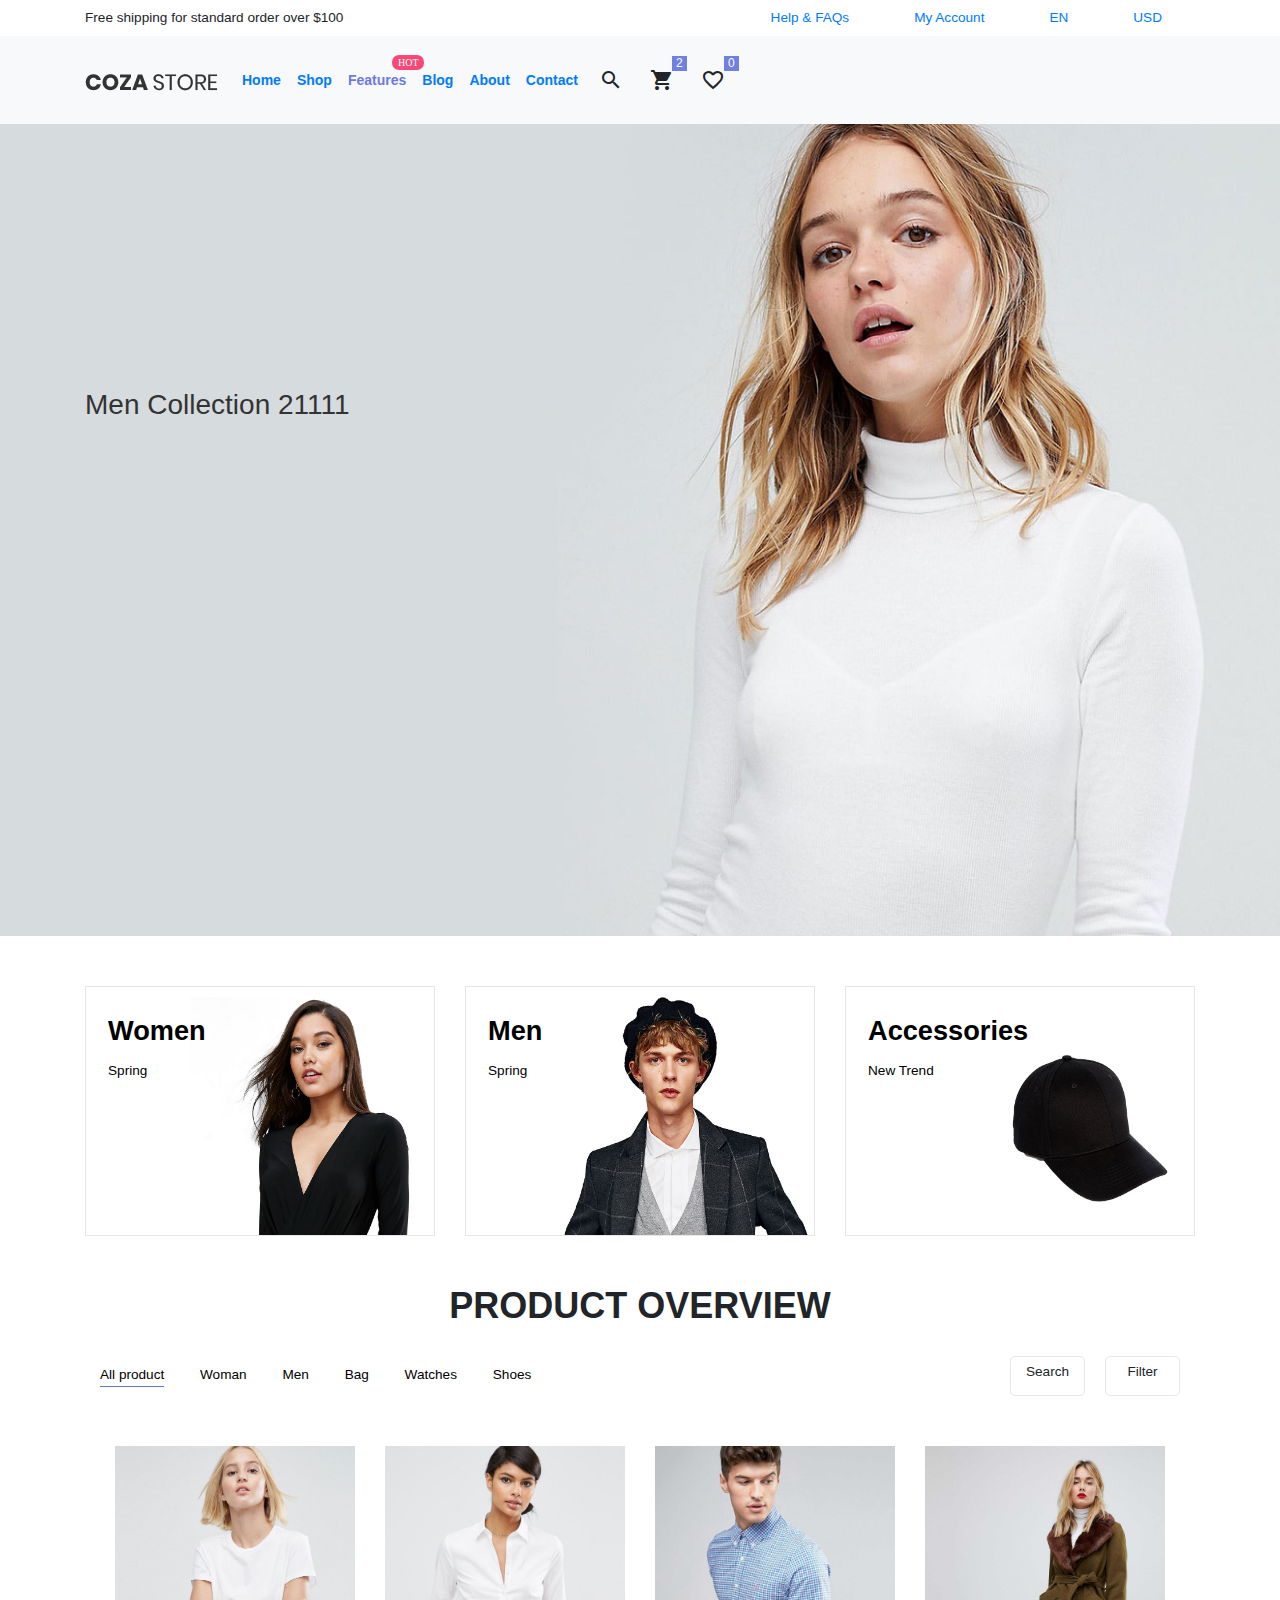
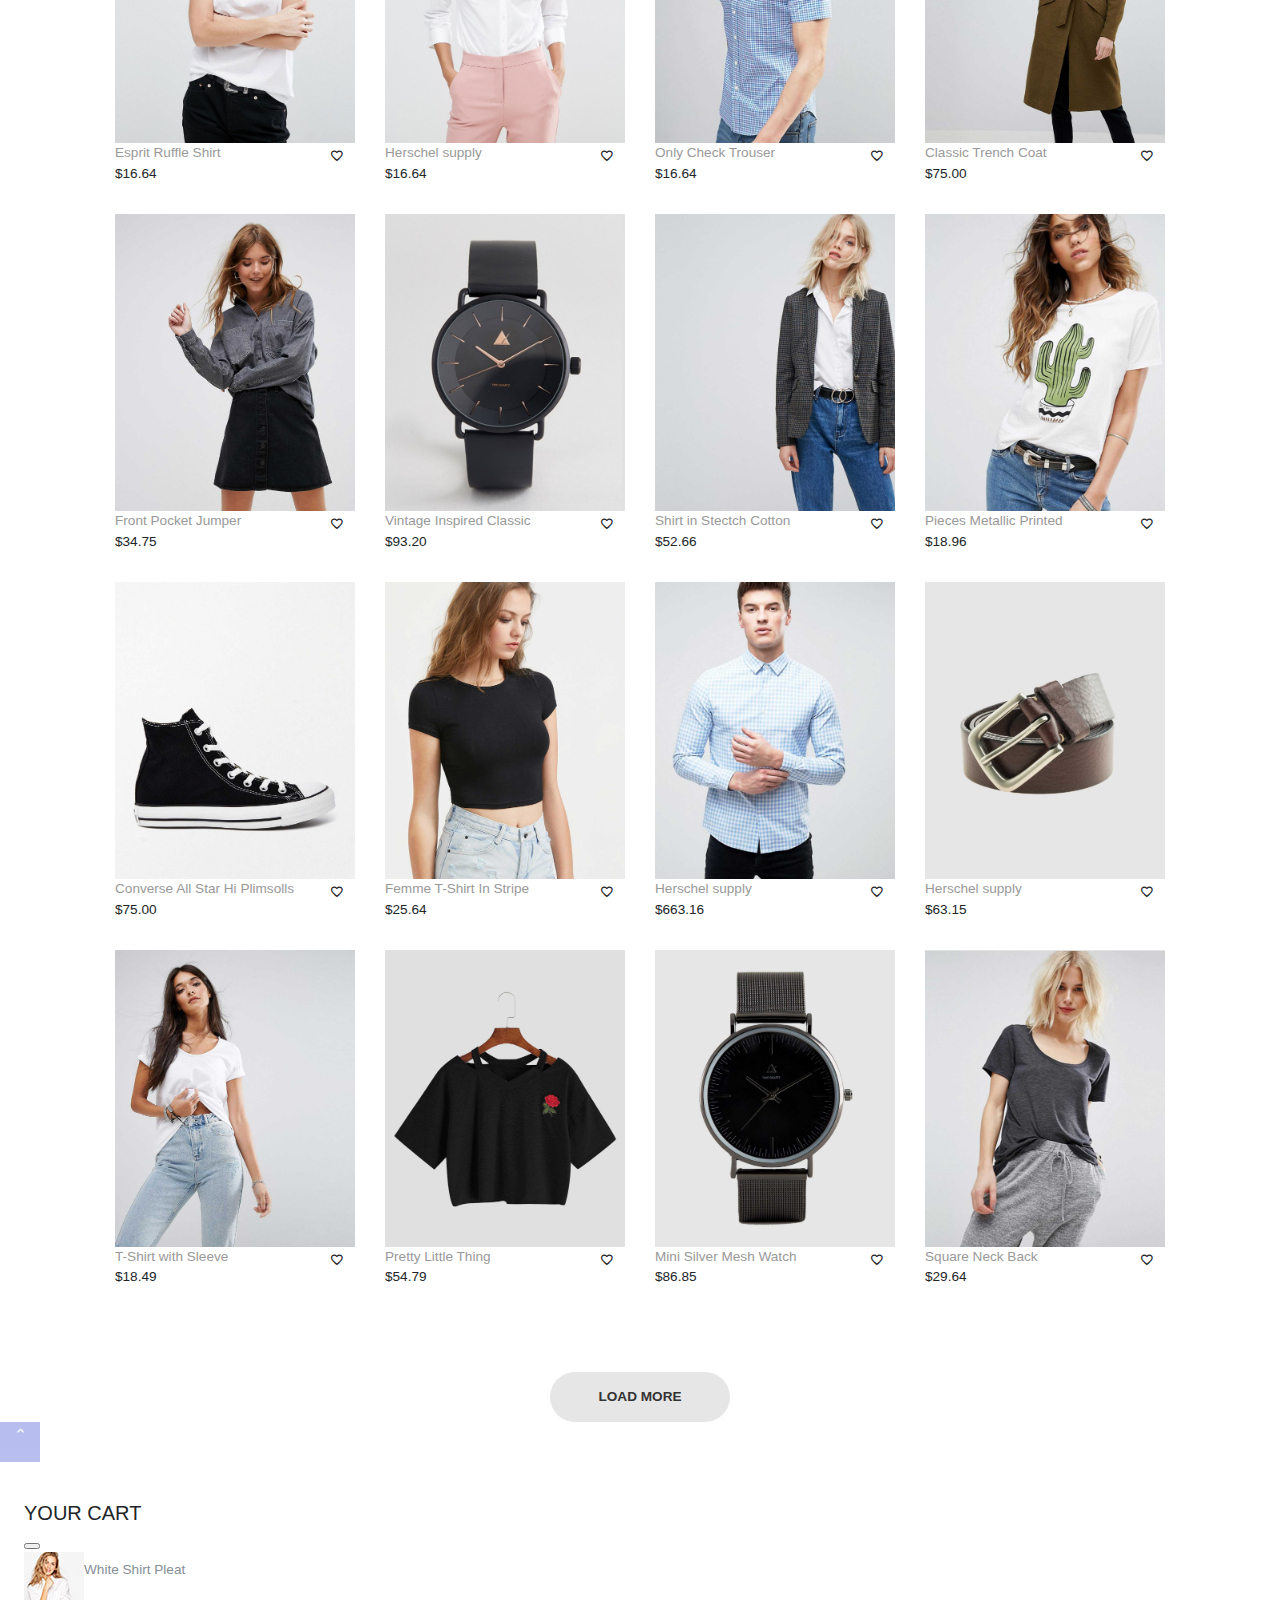
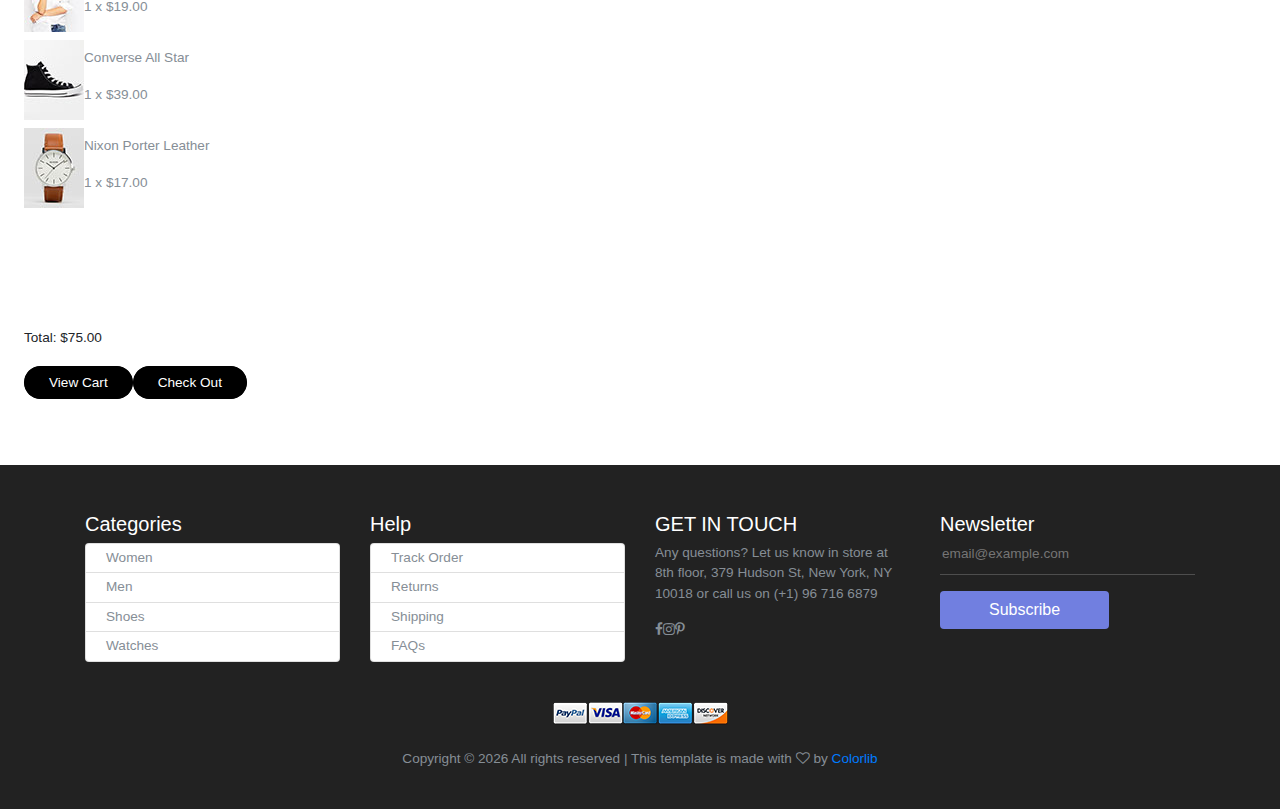
<file: index.html>
<!DOCTYPE html>
<html lang="en">
  <head>
    <meta charset="UTF-8">
    <meta http-equiv="X-UA-Compatible" content="IE=edge">
    <meta name="viewport" content="width=device-width, initial-scale=1.0">
    <title>Document</title>
    <link rel="stylesheet" href="./public/css/bootstrap.min.css">
    <link rel="stylesheet" href="./public/css/style.css">
    <link rel="stylesheet" href="./public/css/filter.css">
    <link rel="stylesheet" href="./public/css/show.css">
    <link rel="stylesheet" href="./public/css/style_blog.css">
    <link rel="stylesheet" href="./public/font-awesome/css/font-awesome.min.css">
    <link rel="stylesheet" href="./public/iconic/css/material-design-iconic-font.min.css">
    <link rel="stylesheet" type="text/css" href="./public/linearicons/icon-font.min.css">
    <link href="https://cdn.jsdelivr.net/npm/bootstrap@5.3.0/dist/css/bootstrap.min.css" rel="stylesheet" integrity="sha384-9ndCyUaIbzAi2FUVXJi0CjmCapSmO7SnpJef0486qhLnuZ2cdeRhO02iuK6FUUVM" crossorigin="anonymous">
    <script src="https://cdn.jsdelivr.net/npm/bootstrap@5.3.0/dist/js/bootstrap.bundle.min.js" integrity="sha384-geWF76RCwLtnZ8qwWowPQNguL3RmwHVBC9FhGdlKrxdiJJigb/j/68SIy3Te4Bkz" crossorigin="anonymous"></script>
    <script src="./public/js/app_blog.js"> </script>
  </head>
  <script src="https://cdn.jsdelivr.net/npm/bootstrap@5.1.0/dist/js/bootstrap.min.js" integrity="sha384-STLgXNz4T8hJ5i7sZfHJxllO9g8bOy9zQmrdGN4QIsV5e8pDkLsFp5p9J/y5B8pE" crossorigin="anonymous"></script>
  <body> 
    <div class="header bg-black position-relative">
      <div class="container top-head">
        <div class="py-2 top-header"><span class="text-white-50">Free shipping for standard order over $100</span>
          <div class="right-control"><a class="text-white-50 text-decoration-none mx-2 px-4 header-control" href="#">Help &amp; FAQs</a><a class="text-white-50 text-decoration-none mx-2 px-4 header-control" href="#">My Account</a><a class="text-white-50 text-decoration-none mx-2 px-4 header-control" href="#">EN</a><a class="text-white-50 text-decoration-none mx-2 px-4 header-control" href="#">USD</a>
          </div>
        </div>
      </div>
      <div class="top-nav">
            <nav class="navbar navbar-expand-lg bg-light py-4">
              <div class="container"><a class="navbar-brand me-4" href="index.html"><img src="./public/images/icons/logo-01.png" alt="IMG-LOGO"></a>
                <button class="navbar-toggler" type="button" data-bs-toggle="collapse" data-bs-target="#navbarSupportedContent" aria-controls="navbarSupportedContent" aria-expanded="false" aria-label="Toggle navigation"><span class="navbar-toggler-icon"></span></button>
                <div class="collapse navbar-collapse" id="navbarSupportedContent">
                  <ul class="navbar-nav me-auto mb-2 mb-lg-0">
                    <li class="nav-item"><a class="nav-link" aria-current="page" href="index.html">Home</a></li>
                    <li class="nav-item"><a class="nav-link" href="shop.html">Shop                   </a></li>
                    <li class="nav-item dropdown nav-item-hot" data-item="hot"><a class="nav-link active" href="shoping-cart.html">Features</a></li>
                    <li class="nav-item"><a class="nav-link" href="blog.html">Blog                 </a></li>
                    <li class="nav-item"><a class="nav-link" href="about.html">About                  </a></li>
                    <li class="nav-item"><a class="nav-link" href="contact.html">Contact</a></li>
                  </ul>
                  <div class="d-flex justify-content-between">
                    <div class="icon-header-item px-3" type="button" data-bs-toggle="modal" data-bs-target="#exampleModal"><i class="zmdi zmdi-search"></i></div>
                    <div class="icon-header-item icon-header-noti px-3" data-notify="2" data-bs-toggle="offcanvas" data-bs-target="#offcanvasExample" aria-controls="offcanvasExample"><i class="zmdi zmdi-shopping-cart"></i></div>
                    <div class="icon-header-item icon-header-noti px-3" href="#" data-notify="0"><i class="zmdi zmdi-favorite-outline"></i></div>
                  </div>
                </div>
              </div>
            </nav>
      </div>
    </div>
    <div class="slides"><a class="btn-prev" href="#"> </a>
      <div class="slide active">
        <div class="banner-container">
          <div class="banner slide-1">
            <div class="banner-text container">
              <div class="banner-text-1">Men Collection 21111</div>
              <div class="banner-text-2">NEW ARRIVALS</div>
              <div class="btn"> <a class="all-btn text-decoration-none" href="shop.html"> SHOP NOW    </a></div>
            </div>
          </div>
        </div>
      </div>
      <div class="slide">
        <div class="banner-container">
          <div class="banner slide-2">
            <div class="banner-text container">
              <div class="banner-text-1">Men Collection 211</div>
              <div class="banner-text-2">NEW ARRIVALS</div>
              <div class="btn"> <a class="all-btn text-decoration-none" href="shop.html"> SHOP NOW    </a></div>
            </div>
          </div>
        </div>
      </div>
      <div class="slide">
        <div class="banner-container">
          <div class="banner slide-3">
            <div class="banner-text container">
              <div class="banner-text-1">Men Collection 211</div>
              <div class="banner-text-2">NEW ARRIVALS</div>
              <div class="btn"> <a class="all-btn text-decoration-none" href="shop.html"> SHOP NOW    </a></div>
            </div>
          </div>
        </div>
      </div><a class="btn-next" href="#"> </a>
    </div>
    <div class="content container">
      <div class="categories row"><a class="category position-relative col-md-4" href="shop.html"><img class="category-img" src="./public/images/banner-01.jpg" alt=""/>
          <div class="category-overlay"></div>
          <div class="category-name">Women</div>
          <div class="category-season">Spring</div>
          <div class="category-button">
            <div class="category-text">SHOP NOW</div>
          </div></a><a class="category position-relative col-md-4" href="shop.html"><img class="category-img" src="./public/images/banner-02.jpg" alt=""/>
          <div class="category-overlay"></div>
          <div class="category-name">Men</div>
          <div class="category-season">Spring</div>
          <div class="category-button">
            <div class="category-text">SHOP NOW</div>
          </div></a><a class="category position-relative col-md-4" href="shop.html"><img class="category-img" src="./public/images/banner-03.jpg" alt=""/>
          <div class="category-overlay"></div>
          <div class="category-name">Accessories</div>
          <div class="category-season">New Trend</div>
          <div class="category-button">
            <div class="category-text">SHOP NOW</div>
          </div></a>
      </div>
      <div class="container">
        <div class="product-content">
          <div class="title-product-overview">PRODUCT OVERVIEW</div>
        </div>
        <div class="product-filter">
          <div class="product-filter-text"> 
            <button class="filter-content actived" id="all">All product</button>
            <button class="filter-content" id="woman">Woman </button>
            <button class="filter-content" id="men">Men </button>
            <button class="filter-content" id="bag">Bag</button>
            <button class="filter-content" id="watch">Watches</button>
            <button class="filter-content" id="shoes">Shoes</button>
          </div>
          <div class="product-filter-btn">
            <div class="search"> 
              <div class="product-search-text">Search</div>
              <div class="filter-click"></div>
            </div>
            <div class="filter">
              <div class="product-filter-text">Filter</div>
              <div class="filter-click"></div>
            </div>
          </div>
        </div>
        <div class="product-filter-btn-display"> 
          <input class="input-search" type="text" placeholder="Search">
          <div class="list-filter d-none row"> 
            <div class="title-filter col-md-3">Sort By
              <ul>
                <li><a href="#">Default</a></li>
                <li><a href="#">Populary</a></li>
                <li><a href="#">Rating</a></li>
                <li><a href="#">Newness</a></li>
                <li><a href="#">Price: Low to High</a></li>
                <li><a href="#">Price: High to low</a></li>
              </ul>
            </div>
            <div class="title-filter col-md-3">Price
              <ul>
                <li><a href="#">All</a></li>
                <li><a href="#">$0.00 - $50.00</a></li>
                <li><a href="#">$50.00 - $100.00</a></li>
                <li><a href="#">$100.00 - $150.00</a></li>
                <li><a href="#">$150.00 - $200.00</a></li>
                <li><a href="#">$200.00+</a></li>
              </ul>
            </div>
            <div class="title-filter col-md-3">Color
              <ul>
                <li><span style="background:Red"></span><a href="#">Red</a></li>
                <li><span style="background:Blue"></span><a href="#">Blue</a></li>
                <li><span style="background:Black"></span><a href="#">Black</a></li>
                <li><span style="background:Green"></span><a href="#">Green</a></li>
                <li><span style="background:Gray"></span><a href="#">Gray</a></li>
                <li><span style="background:White"></span><a href="#">White</a></li>
              </ul>
            </div>
            <div class="title-filter col-md-3">Tag
              <p><a class="tag" href="#">Fashion </a><a class="tag" href="#">Lifestyle</a><a class="tag" href="#">Denim</a><a class="tag" href="#">StreetStyle</a><a class="tag" href="#">Crafts  </a></p>
            </div>
          </div>
        </div>
        <div class="products">
          <div class="product woman all">
            <div class="product-image"><img class="product-img" src="./public/images/product-01.jpg" alt=""/>
              <div class="product-btn"> Quick View</div>
            </div>
            <div class="product-text"><a class="product-name" href="productdetail.html">Esprit Ruffle Shirt</a>
              <div class="product-price">$16.64</div>
              <div class="product-icon active fs-5"><i class="zmdi zmdi-favorite-outline"></i></div>
            </div>
          </div>
          <div class="product woman all">
            <div class="product-image"><img class="product-img" src="./public/images/product-02.jpg" alt=""/>
              <div class="product-btn"> Quick View</div>
            </div>
            <div class="product-text"><a class="product-name" href="productdetail.html">Herschel supply</a>
              <div class="product-price">$16.64</div>
              <div class="product-icon active fs-5"><i class="zmdi zmdi-favorite-outline"></i></div>
            </div>
          </div>
          <div class="product men all">
            <div class="product-image"><img class="product-img" src="./public/images/product-03.jpg" alt=""/>
              <div class="product-btn"> Quick View</div>
            </div>
            <div class="product-text"><a class="product-name" href="productdetail.html">Only Check Trouser</a>
              <div class="product-price">$16.64</div>
              <div class="product-icon active fs-5"><i class="zmdi zmdi-favorite-outline"></i></div>
            </div>
          </div>
          <div class="product woman all">
            <div class="product-image"><img class="product-img" src="./public/images/product-04.jpg" alt=""/>
              <div class="product-btn"> Quick View</div>
            </div>
            <div class="product-text"><a class="product-name" href="productdetail.html">Classic Trench Coat</a>
              <div class="product-price">$75.00</div>
              <div class="product-icon active fs-5"><i class="zmdi zmdi-favorite-outline"></i></div>
            </div>
          </div>
          <div class="product woman all">
            <div class="product-image"><img class="product-img" src="./public/images/product-05.jpg" alt=""/>
              <div class="product-btn"> Quick View</div>
            </div>
            <div class="product-text"><a class="product-name" href="productdetail.html">Front Pocket Jumper</a>
              <div class="product-price">$34.75</div>
              <div class="product-icon active fs-5"><i class="zmdi zmdi-favorite-outline"></i></div>
            </div>
          </div>
          <div class="product watch all">
            <div class="product-image"><img class="product-img" src="./public/images/product-06.jpg" alt=""/>
              <div class="product-btn"> Quick View</div>
            </div>
            <div class="product-text"><a class="product-name" href="productdetail.html">Vintage Inspired Classic</a>
              <div class="product-price">$93.20</div>
              <div class="product-icon active fs-5"><i class="zmdi zmdi-favorite-outline"></i></div>
            </div>
          </div>
          <div class="product woman all">
            <div class="product-image"><img class="product-img" src="./public/images/product-07.jpg" alt=""/>
              <div class="product-btn"> Quick View</div>
            </div>
            <div class="product-text"><a class="product-name" href="productdetail.html">Shirt in Stectch Cotton</a>
              <div class="product-price">$52.66</div>
              <div class="product-icon active fs-5"><i class="zmdi zmdi-favorite-outline"></i></div>
            </div>
          </div>
          <div class="product woman all">
            <div class="product-image"><img class="product-img" src="./public/images/product-08.jpg" alt=""/>
              <div class="product-btn"> Quick View</div>
            </div>
            <div class="product-text"><a class="product-name" href="productdetail.html">Pieces Metallic Printed</a>
              <div class="product-price">$18.96</div>
              <div class="product-icon active fs-5"><i class="zmdi zmdi-favorite-outline"></i></div>
            </div>
          </div>
          <div class="product shoes all">
            <div class="product-image"><img class="product-img" src="./public/images/product-09.jpg" alt=""/>
              <div class="product-btn"> Quick View</div>
            </div>
            <div class="product-text"><a class="product-name" href="productdetail.html">Converse All Star Hi Plimsolls</a>
              <div class="product-price">$75.00</div>
              <div class="product-icon active fs-5"><i class="zmdi zmdi-favorite-outline"></i></div>
            </div>
          </div>
          <div class="product woman all">
            <div class="product-image"><img class="product-img" src="./public/images/product-10.jpg" alt=""/>
              <div class="product-btn"> Quick View</div>
            </div>
            <div class="product-text"><a class="product-name" href="productdetail.html">Femme T-Shirt In Stripe</a>
              <div class="product-price">$25.64</div>
              <div class="product-icon active fs-5"><i class="zmdi zmdi-favorite-outline"></i></div>
            </div>
          </div>
          <div class="product men all">
            <div class="product-image"><img class="product-img" src="./public/images/product-11.jpg" alt=""/>
              <div class="product-btn"> Quick View</div>
            </div>
            <div class="product-text"><a class="product-name" href="productdetail.html">Herschel supply</a>
              <div class="product-price">$663.16</div>
              <div class="product-icon active fs-5"><i class="zmdi zmdi-favorite-outline"></i></div>
            </div>
          </div>
          <div class="product men all">
            <div class="product-image"><img class="product-img" src="./public/images/product-12.jpg" alt=""/>
              <div class="product-btn"> Quick View</div>
            </div>
            <div class="product-text"><a class="product-name" href="productdetail.html">Herschel supply</a>
              <div class="product-price">$63.15</div>
              <div class="product-icon active fs-5"><i class="zmdi zmdi-favorite-outline"></i></div>
            </div>
          </div>
          <div class="product woman all">
            <div class="product-image"><img class="product-img" src="./public/images/product-13.jpg" alt=""/>
              <div class="product-btn"> Quick View</div>
            </div>
            <div class="product-text"><a class="product-name" href="productdetail.html">T-Shirt with Sleeve</a>
              <div class="product-price">$18.49</div>
              <div class="product-icon active fs-5"><i class="zmdi zmdi-favorite-outline"></i></div>
            </div>
          </div>
          <div class="product woman all">
            <div class="product-image"><img class="product-img" src="./public/images/product-14.jpg" alt=""/>
              <div class="product-btn"> Quick View</div>
            </div>
            <div class="product-text"><a class="product-name" href="productdetail.html">Pretty Little Thing</a>
              <div class="product-price">$54.79</div>
              <div class="product-icon active fs-5"><i class="zmdi zmdi-favorite-outline"></i></div>
            </div>
          </div>
          <div class="product watch all">
            <div class="product-image"><img class="product-img" src="./public/images/product-15.jpg" alt=""/>
              <div class="product-btn"> Quick View</div>
            </div>
            <div class="product-text"><a class="product-name" href="productdetail.html">Mini Silver Mesh Watch</a>
              <div class="product-price">$86.85</div>
              <div class="product-icon active fs-5"><i class="zmdi zmdi-favorite-outline"></i></div>
            </div>
          </div>
          <div class="product woman all">
            <div class="product-image"><img class="product-img" src="./public/images/product-16.jpg" alt=""/>
              <div class="product-btn"> Quick View</div>
            </div>
            <div class="product-text"><a class="product-name" href="productdetail.html">Square Neck Back</a>
              <div class="product-price">$29.64</div>
              <div class="product-icon active fs-5"><i class="zmdi zmdi-favorite-outline"></i></div>
            </div>
          </div>
        </div>
        <div class="product-btn-last"><a href="shop.html"> LOAD MORE  </a></div>
        <div class="product-detail"> 
          <div class="productshow row"> 
            <div class="product-image-detail col-md-1">  <a href="#">
                <div class="productshow-img"><img class="img-select" width="100%" src="./public/images/product-detail-01.jpg" alt=""></div></a><a href="#">
                <div class="productshow-img"><img class="img-select" width="100%" src="./public/images/product-detail-02.jpg" alt=""></div></a><a href="#">
                <div class="productshow-img"><img class="img-select" width="100%" src="./public/images/product-detail-03.jpg" alt=""></div></a></div>
            <div class="product-image-main col-md-6"><img class="img-main" width="100%" src="./public/images/product-detail-01.jpg" alt=""></div>
            <div class="productshow-content col-md-5"><br>
              <h3 class="productshow-name"> Lightweight Jacket</h3>
              <p></p>
              <h4 class="productshow-price">$58.79</h4>
              <p></p>
              <div class="productshow-decs">Nulla eget sem vitae eros pharetra viverra. Nam vitae luctus ligula. Mauris consequat ornare feugiat.</div><br>
              <div class="productshow-addcart">
                <div class="productshow-select"><span>Size</span>
                  <select name="size" id="size"> 
                    <option value="#">Choose an option</option>
                    <option value="Size S">Size S</option>
                    <option value="Size M">Size M</option>
                    <option value="Size L">Size L</option>
                    <option value="Size XL">Size XL</option>
                  </select>
                </div>
                <p></p>
                <div class="productshow-select"><span>Color</span>
                  <select name="color" id="color"> 
                    <option value="#">Choose an option</option>
                    <option value="Red">Red</option>
                    <option value="Blue">Blue</option>
                    <option value="Grey">Grey </option>
                    <option value="White">White</option>
                  </select>
                </div><br>
                <div class="soLuong">
                  <div class="wrapper"><span class="minus">-</span><span class="num">01</span><span class="plus">+</span></div>
                </div><br>
                <div class="btnDetail">
                  <div class="btn productshow"><a class="all-btn text-decoration-none" href="#"> ADD TO CART </a></div>
                </div>
              </div>
            </div>
          </div>
        </div>
      </div>
    </div>
    <div class="btn-top position-fixed bottom-0" id="myBtn">
      <div class="top text-white fw-bold fs-3 text-center"><i class="zmdi zmdi-chevron-up"></i></div>
    </div>
    <!-- Modal search-->
    <div class="modal fade" id="exampleModal" tabindex="-1" aria-labelledby="exampleModalLabel" aria-hidden="true">
      <div class="modal-dialog modal-dialog-centered">
        <div class="modal-content">
          <div class="modal-header">
            <button class="btn-close" type="button" data-bs-dismiss="modal" aria-label="Close"></button>
          </div>
          <div class="modal-body">
            <form class="d-flex" role="search">
              <input class="form-control me-2" type="search" name="search" placeholder="Search" aria-label="Search">
              <button class="btn btn-outline-success" type="submit" style="opacity: 1">Search</button>
            </form>
          </div>
        </div>
      </div>
    </div>
    <!-- offcanvas -->
    <div class="offcanvas offcanvas-end px-4 py-4" id="offcanvasExample" tabindex="-1" aria-labelledby="offcanvasExampleLabel" style="z-index: 1100">
      <div class="offcanvas-header mt-3">
        <h5 class="offcanvas-title fw-bold" id="offcanvasExampleLabel">YOUR CART</h5>
        <button class="btn-close" type="button" data-bs-dismiss="offcanvas" aria-label="Close"></button>
      </div>
      <div class="offcanvas-body">
        <div>
          <div class="overflow-auto">
            <ul>
                  <li class="header-cart-item d-flex mb-2"><img class="img-fluid me-3" src="./public/images/item-cart-01.jpg" alt="IMG">
                    <div class="header-cart-item-txt d-flex flex-column"><a class="text-secondary text-decoration-none active pt-2" href="#">White Shirt Pleat</a><span class="text-secondary pt-3">1 x $19.00</span></div>
                  </li>
                  <li class="header-cart-item d-flex mb-2"><img class="img-fluid me-3" src="./public/images/item-cart-02.jpg" alt="IMG">
                    <div class="header-cart-item-txt d-flex flex-column"><a class="text-secondary text-decoration-none active pt-2" href="#">Converse All Star</a><span class="text-secondary pt-3">1 x $39.00</span></div>
                  </li>
                  <li class="header-cart-item d-flex mb-2"><img class="img-fluid me-3" src="./public/images/item-cart-03.jpg" alt="IMG">
                    <div class="header-cart-item-txt d-flex flex-column"><a class="text-secondary text-decoration-none active pt-2" href="#">Nixon Porter Leather</a><span class="text-secondary pt-3">1 x $17.00</span></div>
                  </li>
            </ul>
            <div class="my-5 pt-5">
              <div class="header-cart-total fs-5 py-4">Total: $75.00</div>
              <div class="header-cart-buttons"><a class="btn-post text-white text-decoration-none px-4 py-2 mb-3 me-3" href="shoping-cart.html">View Cart</a><a class="btn-post text-white text-decoration-none px-4 py-2 mb-3" href="shoping-cart.html">Check Out</a></div>
            </div>
          </div>
        </div>
      </div>
    </div>
    <footer class="pt-5 pb-4">
      <div class="container">
        <div class="row text-white">
          <div class="col-md-6 col-lg-3">
            <h5>Categories</h5>
            <ul>
                  <li class="list-group-item align-items-start py-1"><a class="d-flex justify-content-between text-decoration-none text-secondary active" href="#"><span>Women</span></a></li>
                  <li class="list-group-item align-items-start py-1"><a class="d-flex justify-content-between text-decoration-none text-secondary active" href="#"><span>Men</span></a></li>
                  <li class="list-group-item align-items-start py-1"><a class="d-flex justify-content-between text-decoration-none text-secondary active" href="#"><span>Shoes</span></a></li>
                  <li class="list-group-item align-items-start py-1"><a class="d-flex justify-content-between text-decoration-none text-secondary active" href="#"><span>Watches</span></a></li>
            </ul>
          </div>
          <div class="col-md-6 col-lg-3">
            <h5>Help</h5>
            <ul>
                  <li class="list-group-item align-items-start py-1"><a class="d-flex justify-content-between text-decoration-none text-secondary active" href="#"><span>Track Order</span></a></li>
                  <li class="list-group-item align-items-start py-1"><a class="d-flex justify-content-between text-decoration-none text-secondary active" href="#"><span>Returns</span></a></li>
                  <li class="list-group-item align-items-start py-1"><a class="d-flex justify-content-between text-decoration-none text-secondary active" href="#"><span>Shipping</span></a></li>
                  <li class="list-group-item align-items-start py-1"><a class="d-flex justify-content-between text-decoration-none text-secondary active" href="#"><span>FAQs</span></a></li>
            </ul>
          </div>
          <div class="col-md-6 col-lg-3">
            <h5>GET IN TOUCH</h5>
            <p class="text-secondary">
              Any questions? Let us know in store at 8th floor, 379 Hudson St, New York, NY 10018 or call us
              on (+1) 96 716 6879
            </p>
            <div class="p-t-27"><a class="fs-18 cl7 hov-cl1 trans-04 m-r-16 active text-secondary me-3 fs-5" href="#"><i class="fa fa-facebook"></i></a><a class="fs-18 cl7 hov-cl1 trans-04 m-r-16 active text-secondary me-3 fs-5" href="#"><i class="fa fa-instagram"></i></a><a class="fs-18 cl7 hov-cl1 trans-04 m-r-16 active text-secondary me-3 fs-5" href="#"><i class="fa fa-pinterest-p"></i></a></div>
          </div>
          <div class="col-md-6 col-lg-3">
            <h5>Newsletter</h5>
            <form>
              <input class="input-email" type="text" name="email" placeholder="email@example.com">
              <button class="btn btn-sub rounded-pill mt-3 px-5 py-2" style="opacity: 1">Subscribe</button>
            </form>
          </div>
        </div>
        <div class="pt-4">
          <div class="text-center pb-4"><a class="me-1" href="#"><img src="./public/images/icons/icon-pay-01.png" alt="ICON-PAY"></a><a class="me-1" href="#"><img src="./public/images/icons/icon-pay-02.png" alt="ICON-PAY"></a><a class="me-1" href="#"><img src="./public/images/icons/icon-pay-03.png" alt="ICON-PAY"></a><a class="me-1" href="#"><img src="./public/images/icons/icon-pay-04.png" alt="ICON-PAY"></a><a class="me-1" href="#"><img src="./public/images/icons/icon-pay-05.png" alt="ICON-PAY"></a></div>
          <p class="text-center text-secondary">Copyright &copy;
            <script>document.write(new Date().getFullYear());</script> All rights reserved | This template is made with <i class="fa fa-heart-o" aria-hidden="true"></i> by <a class="text-decoration-none" href="https://colorlib.com" target="_blank">Colorlib</a>
          </p>
        </div>
      </div>
    </footer>
  </body>
  <script src="./public/js/app.js">  </script>
  <script src="./public/js/slide.js">  </script>
</html>
</file>
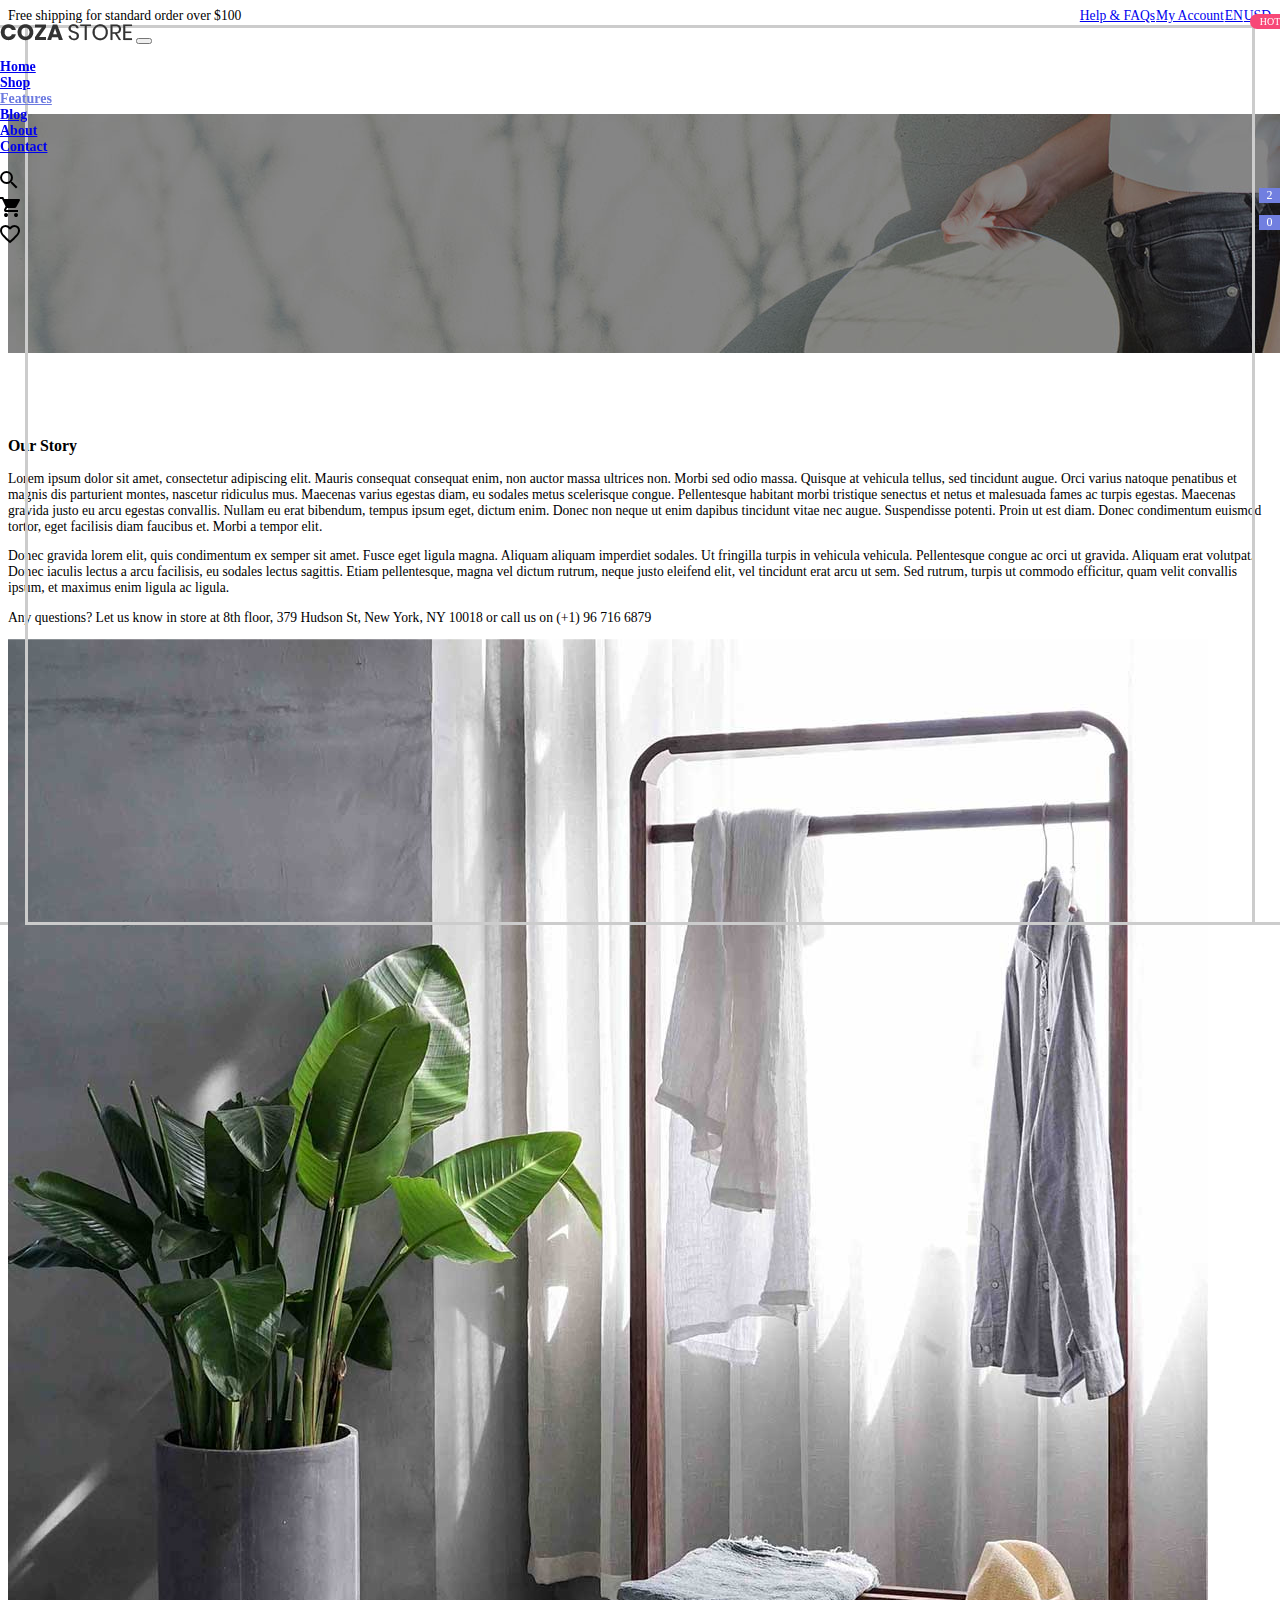
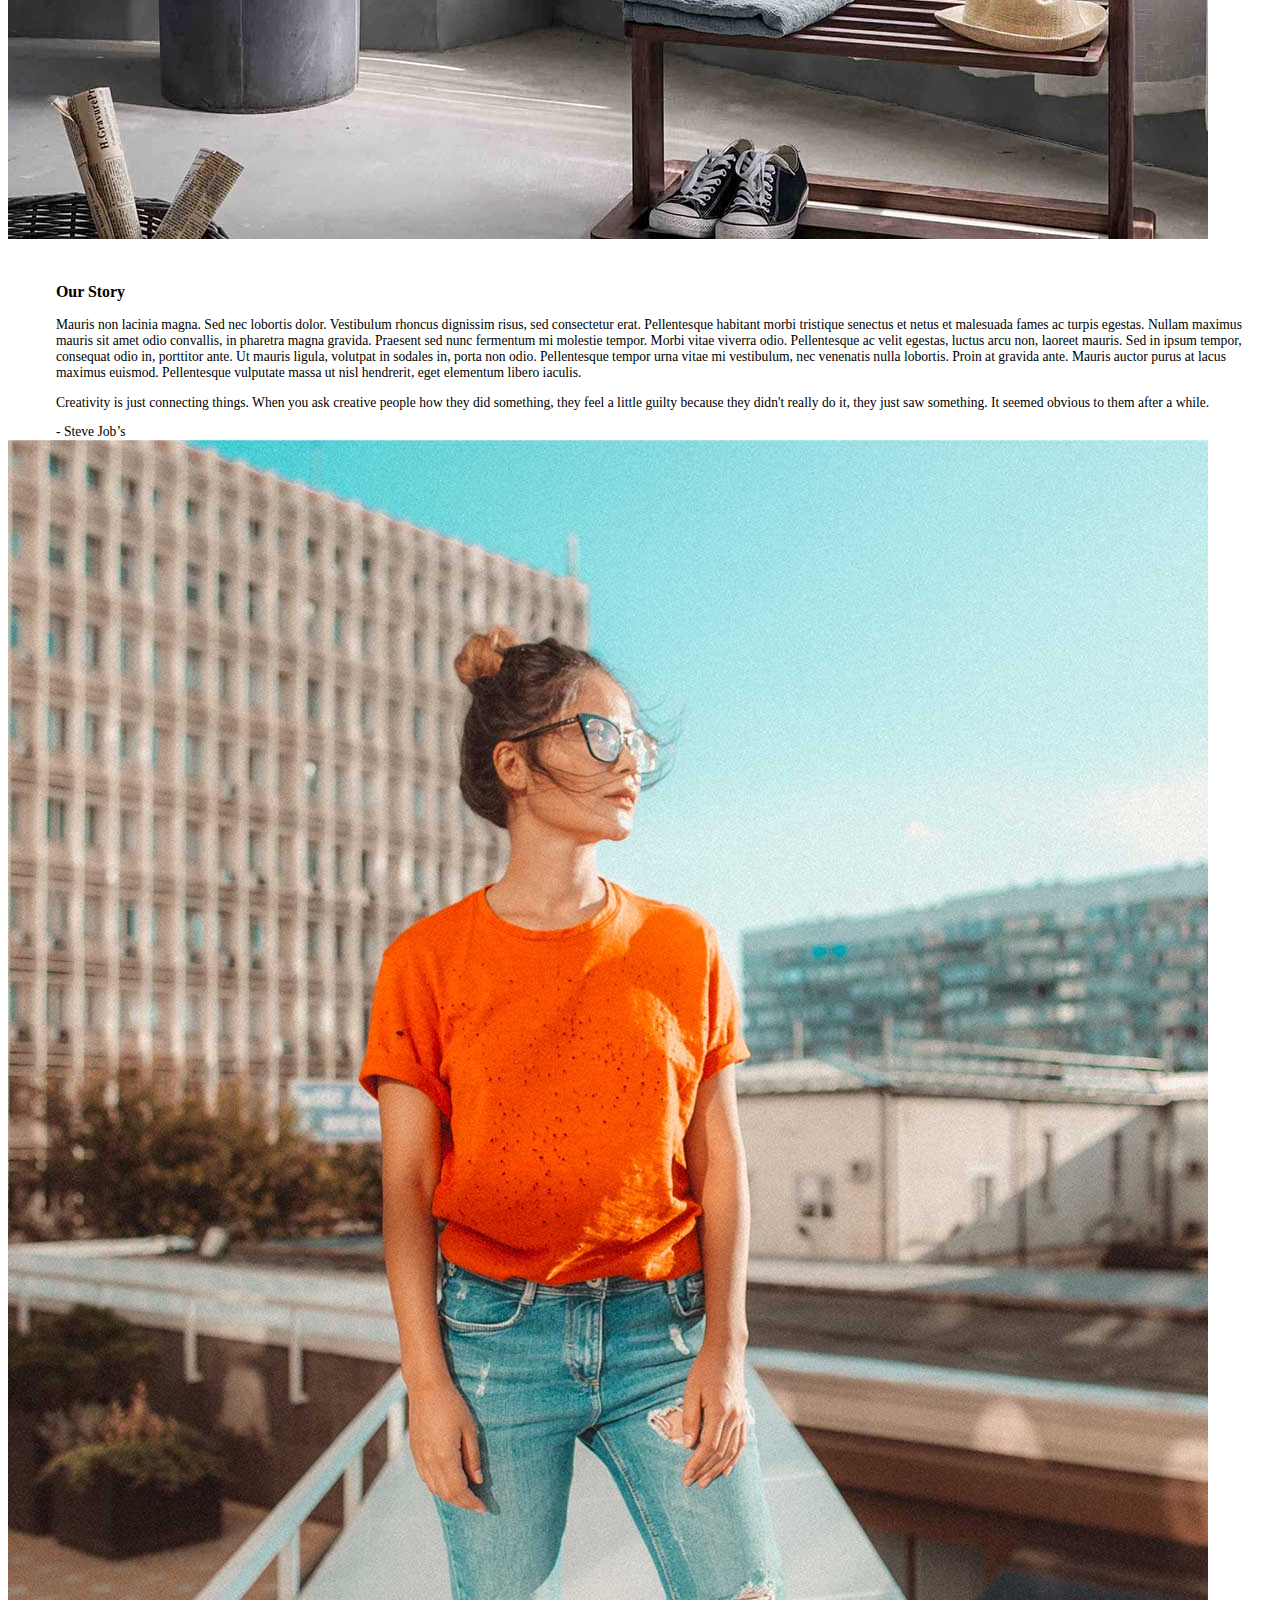
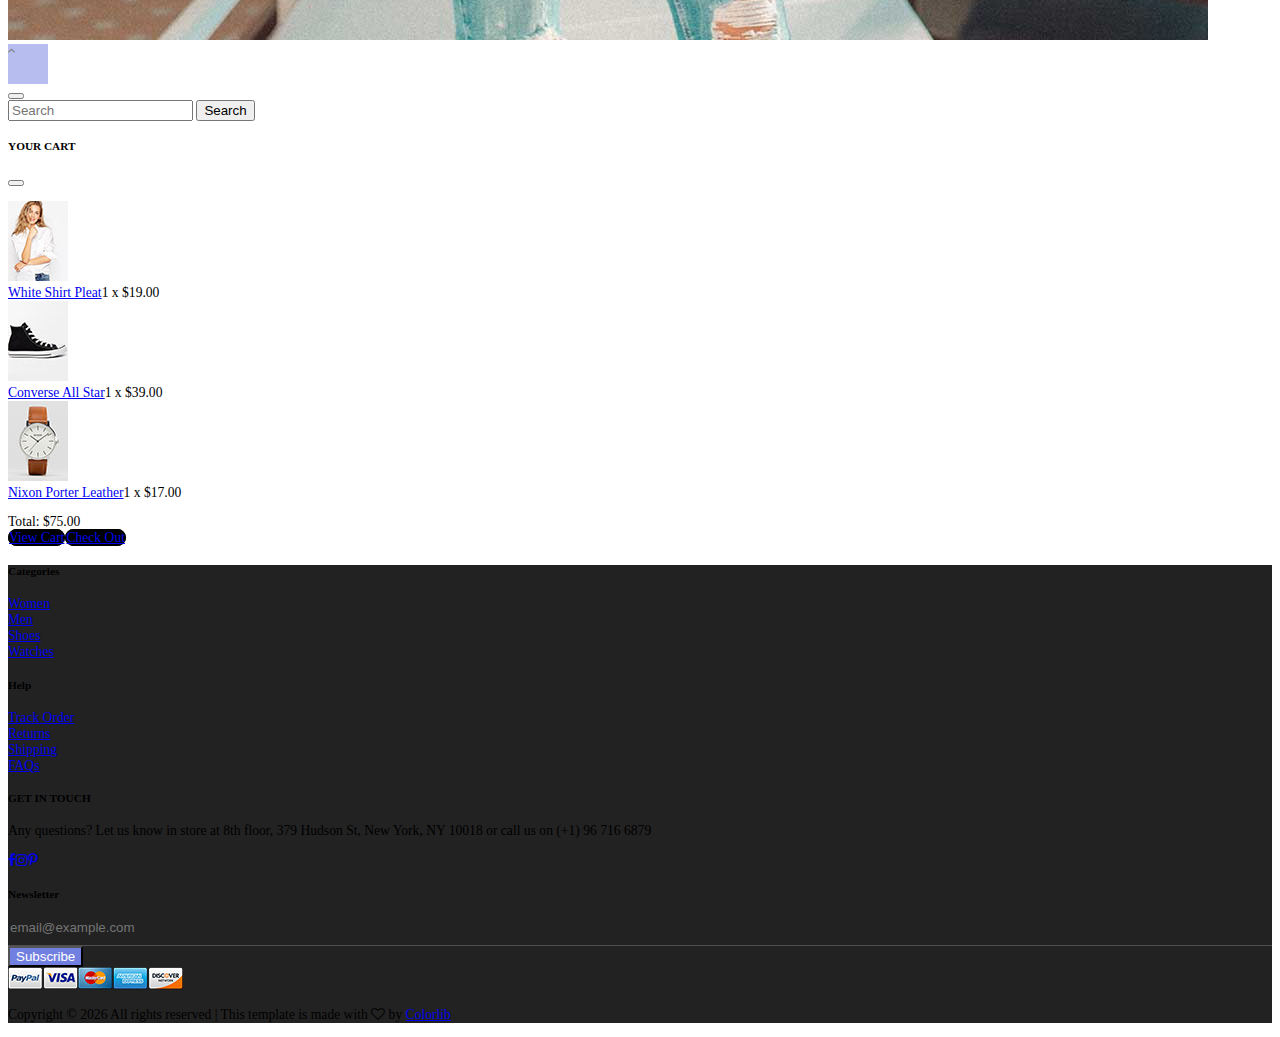
<file: about.html>
<!DOCTYPE html>
<html lang="en">
  <head>
    <meta charset="UTF-8">
    <meta http-equiv="X-UA-Compatible" content="IE=edge">
    <meta name="viewport" content="width=device-width, initial-scale=1.0">
    <title>About </title>
    <link rel="stylesheet" href="./public/css/style_blog.css">
    <link rel="stylesheet" href="./public/font-awesome/css/font-awesome.min.css">
    <link rel="stylesheet" href="./public/iconic/css/material-design-iconic-font.min.css">
    <link rel="stylesheet" type="text/css" href="./public/linearicons/icon-font.min.css">
    <link href="https://cdn.jsdelivr.net/npm/bootstrap@5.3.0/dist/css/bootstrap.min.css" rel="stylesheet" integrity="sha384-9ndCyUaIbzAi2FUVXJi0CjmCapSmO7SnpJef0486qhLnuZ2cdeRhO02iuK6FUUVM" crossorigin="anonymous">
    <script src="https://cdn.jsdelivr.net/npm/bootstrap@5.3.0/dist/js/bootstrap.bundle.min.js" integrity="sha384-geWF76RCwLtnZ8qwWowPQNguL3RmwHVBC9FhGdlKrxdiJJigb/j/68SIy3Te4Bkz" crossorigin="anonymous"></script>
    <script src="./public/js/app_blog.js"> </script>
  </head>
  <body> 
    <div class="header bg-black position-relative">
      <div class="container top-head">
        <div class="py-2 top-header"><span class="text-white-50">Free shipping for standard order over $100</span>
          <div class="right-control"><a class="text-white-50 text-decoration-none mx-2 px-4 header-control" href="#">Help &amp; FAQs</a><a class="text-white-50 text-decoration-none mx-2 px-4 header-control" href="#">My Account</a><a class="text-white-50 text-decoration-none mx-2 px-4 header-control" href="#">EN</a><a class="text-white-50 text-decoration-none mx-2 px-4 header-control" href="#">USD</a>
          </div>
        </div>
      </div>
      <div class="top-nav">
            <nav class="navbar navbar-expand-lg bg-light py-4">
              <div class="container"><a class="navbar-brand me-4" href="index.html"><img src="./public/images/icons/logo-01.png" alt="IMG-LOGO"></a>
                <button class="navbar-toggler" type="button" data-bs-toggle="collapse" data-bs-target="#navbarSupportedContent" aria-controls="navbarSupportedContent" aria-expanded="false" aria-label="Toggle navigation"><span class="navbar-toggler-icon"></span></button>
                <div class="collapse navbar-collapse" id="navbarSupportedContent">
                  <ul class="navbar-nav me-auto mb-2 mb-lg-0">
                    <li class="nav-item"><a class="nav-link" aria-current="page" href="index.html">Home</a></li>
                    <li class="nav-item"><a class="nav-link" href="shop.html">Shop                   </a></li>
                    <li class="nav-item dropdown nav-item-hot" data-item="hot"><a class="nav-link active" href="shoping-cart.html">Features</a></li>
                    <li class="nav-item"><a class="nav-link" href="blog.html">Blog                 </a></li>
                    <li class="nav-item"><a class="nav-link" href="about.html">About                  </a></li>
                    <li class="nav-item"><a class="nav-link" href="contact.html">Contact</a></li>
                  </ul>
                  <div class="d-flex justify-content-between">
                    <div class="icon-header-item px-3" type="button" data-bs-toggle="modal" data-bs-target="#exampleModal"><i class="zmdi zmdi-search"></i></div>
                    <div class="icon-header-item icon-header-noti px-3" data-notify="2" data-bs-toggle="offcanvas" data-bs-target="#offcanvasExample" aria-controls="offcanvasExample"><i class="zmdi zmdi-shopping-cart"></i></div>
                    <div class="icon-header-item icon-header-noti px-3" href="#" data-notify="0"><i class="zmdi zmdi-favorite-outline"></i></div>
                  </div>
                </div>
              </div>
            </nav>
      </div>
    </div>
        <div class="blog position-relative"><img class="img-fluid" src="./public/images/bg-01.jpg" alt="IMG-BLOG">
          <p class="position-absolute fs-1 fw-bold text-white start-50 top-50">About</p>
        </div>
        <div class="container">
          <div class="row pb-5 mb-5">
            <div class="col-md-7 col-lg-8">
              <div class="pt-4 pe-5">
                <h3 class="fw-bold pb-2">Our Story</h3>
                <p class="text-secondary pb-3">
                  Lorem ipsum dolor sit amet, consectetur adipiscing elit. Mauris consequat consequat enim,
                  non auctor massa ultrices non. Morbi sed odio massa. Quisque at vehicula tellus, sed
                  tincidunt augue. Orci varius natoque penatibus et magnis dis parturient montes, nascetur
                  ridiculus mus. Maecenas varius egestas diam, eu sodales metus scelerisque congue.
                  Pellentesque habitant morbi tristique senectus et netus et malesuada fames ac turpis
                  egestas. Maecenas gravida justo eu arcu egestas convallis. Nullam eu erat bibendum, tempus
                  ipsum eget, dictum enim. Donec non neque ut enim dapibus tincidunt vitae nec augue.
                  Suspendisse potenti. Proin ut est diam. Donec condimentum euismod tortor, eget facilisis
                  diam faucibus et. Morbi a tempor elit.
                </p>
                <p class="text-secondary pb-3">
                  Donec gravida lorem elit, quis condimentum ex semper sit amet. Fusce eget ligula magna.
                  Aliquam aliquam imperdiet sodales. Ut fringilla turpis in vehicula vehicula. Pellentesque
                  congue ac orci ut gravida. Aliquam erat volutpat. Donec iaculis lectus a arcu facilisis, eu
                  sodales lectus sagittis. Etiam pellentesque, magna vel dictum rutrum, neque justo eleifend
                  elit, vel tincidunt erat arcu ut sem. Sed rutrum, turpis ut commodo efficitur, quam velit
                  convallis ipsum, et maximus enim ligula ac ligula.
                </p>
                <p class="text-secondary pb-3">
                  Any questions? Let us know in store at 8th floor, 379 Hudson St, New York, NY 10018 or call
                  us on (+1) 96 716 6879
                </p>
              </div>
            </div>
            <div class="col-11 col-md-5 col-lg-4">
              <div class="img-border position-relative">
                <div class="product"><img class="img-fluid img-product" src="./public/images/about-01.jpg" alt="IMG"></div>
              </div>
            </div>
          </div>
          <div class="row py-5 my-5">
            <div class="order-md-2 col-md-7 col-lg-8">
              <div class="col-left-about">
                <h3 class="fw-bold pb-2">Our Story</h3>
                <p class="text-secondary pb-3">
                  Mauris non lacinia magna. Sed nec lobortis dolor. Vestibulum rhoncus dignissim risus, sed
                  consectetur erat. Pellentesque habitant morbi tristique senectus et netus et malesuada fames
                  ac turpis egestas. Nullam maximus mauris sit amet odio convallis, in pharetra magna gravida.
                  Praesent sed nunc fermentum mi molestie tempor. Morbi vitae viverra odio. Pellentesque ac
                  velit egestas, luctus arcu non, laoreet mauris. Sed in ipsum tempor, consequat odio in,
                  porttitor ante. Ut mauris ligula, volutpat in sodales in, porta non odio. Pellentesque
                  tempor urna vitae mi vestibulum, nec venenatis nulla lobortis. Proin at gravida ante. Mauris
                  auctor purus at lacus maximus euismod. Pellentesque vulputate massa ut nisl hendrerit, eget
                  elementum libero iaculis.
                </p>
                <div class="border-start border-3 py-3 mb-5"> 
                  <p class="text-body-secondary ps-4">
                    Creativity is just connecting things. When you ask creative people how they did
                    something, they feel a little guilty because they didn&apos;t really do it, they just saw
                    something. It seemed obvious to them after a while.
                  </p><span class="text-body-secondary ps-4">- Steve Job&rsquo;s</span>
                </div>
              </div>
            </div>
            <div class="order-md-1 col-11 col-md-5 col-lg-4">
              <div class="img-border-left position-relative">
                <div class="product"><img class="img-fluid img-product" src="./public/images/about-02.jpg" alt="IMG"></div>
              </div>
            </div>
          </div>
        </div>
    <div class="btn-top position-fixed bottom-0" id="myBtn">
      <div class="top text-white fw-bold fs-3 text-center"><i class="zmdi zmdi-chevron-up"></i></div>
    </div>
    <!-- Modal search-->
    <div class="modal fade" id="exampleModal" tabindex="-1" aria-labelledby="exampleModalLabel" aria-hidden="true">
      <div class="modal-dialog modal-dialog-centered">
        <div class="modal-content">
          <div class="modal-header">
            <button class="btn-close" type="button" data-bs-dismiss="modal" aria-label="Close"></button>
          </div>
          <div class="modal-body">
            <form class="d-flex" role="search">
              <input class="form-control me-2" type="search" name="search" placeholder="Search" aria-label="Search">
              <button class="btn btn-outline-success" type="submit" style="opacity: 1">Search</button>
            </form>
          </div>
        </div>
      </div>
    </div>
    <!-- offcanvas -->
    <div class="offcanvas offcanvas-end px-4 py-4" id="offcanvasExample" tabindex="-1" aria-labelledby="offcanvasExampleLabel" style="z-index: 1100">
      <div class="offcanvas-header mt-3">
        <h5 class="offcanvas-title fw-bold" id="offcanvasExampleLabel">YOUR CART</h5>
        <button class="btn-close" type="button" data-bs-dismiss="offcanvas" aria-label="Close"></button>
      </div>
      <div class="offcanvas-body">
        <div>
          <div class="overflow-auto">
            <ul>
                  <li class="header-cart-item d-flex mb-2"><img class="img-fluid me-3" src="./public/images/item-cart-01.jpg" alt="IMG">
                    <div class="header-cart-item-txt d-flex flex-column"><a class="text-secondary text-decoration-none active pt-2" href="#">White Shirt Pleat</a><span class="text-secondary pt-3">1 x $19.00</span></div>
                  </li>
                  <li class="header-cart-item d-flex mb-2"><img class="img-fluid me-3" src="./public/images/item-cart-02.jpg" alt="IMG">
                    <div class="header-cart-item-txt d-flex flex-column"><a class="text-secondary text-decoration-none active pt-2" href="#">Converse All Star</a><span class="text-secondary pt-3">1 x $39.00</span></div>
                  </li>
                  <li class="header-cart-item d-flex mb-2"><img class="img-fluid me-3" src="./public/images/item-cart-03.jpg" alt="IMG">
                    <div class="header-cart-item-txt d-flex flex-column"><a class="text-secondary text-decoration-none active pt-2" href="#">Nixon Porter Leather</a><span class="text-secondary pt-3">1 x $17.00</span></div>
                  </li>
            </ul>
            <div class="my-5 pt-5">
              <div class="header-cart-total fs-5 py-4">Total: $75.00</div>
              <div class="header-cart-buttons"><a class="btn-post text-white text-decoration-none px-4 py-2 mb-3 me-3" href="shoping-cart.html">View Cart</a><a class="btn-post text-white text-decoration-none px-4 py-2 mb-3" href="shoping-cart.html">Check Out</a></div>
            </div>
          </div>
        </div>
      </div>
    </div>
    <footer class="pt-5 pb-4">
      <div class="container">
        <div class="row text-white">
          <div class="col-md-6 col-lg-3">
            <h5>Categories</h5>
            <ul>
                  <li class="list-group-item align-items-start py-1"><a class="d-flex justify-content-between text-decoration-none text-secondary active" href="#"><span>Women</span></a></li>
                  <li class="list-group-item align-items-start py-1"><a class="d-flex justify-content-between text-decoration-none text-secondary active" href="#"><span>Men</span></a></li>
                  <li class="list-group-item align-items-start py-1"><a class="d-flex justify-content-between text-decoration-none text-secondary active" href="#"><span>Shoes</span></a></li>
                  <li class="list-group-item align-items-start py-1"><a class="d-flex justify-content-between text-decoration-none text-secondary active" href="#"><span>Watches</span></a></li>
            </ul>
          </div>
          <div class="col-md-6 col-lg-3">
            <h5>Help</h5>
            <ul>
                  <li class="list-group-item align-items-start py-1"><a class="d-flex justify-content-between text-decoration-none text-secondary active" href="#"><span>Track Order</span></a></li>
                  <li class="list-group-item align-items-start py-1"><a class="d-flex justify-content-between text-decoration-none text-secondary active" href="#"><span>Returns</span></a></li>
                  <li class="list-group-item align-items-start py-1"><a class="d-flex justify-content-between text-decoration-none text-secondary active" href="#"><span>Shipping</span></a></li>
                  <li class="list-group-item align-items-start py-1"><a class="d-flex justify-content-between text-decoration-none text-secondary active" href="#"><span>FAQs</span></a></li>
            </ul>
          </div>
          <div class="col-md-6 col-lg-3">
            <h5>GET IN TOUCH</h5>
            <p class="text-secondary">
              Any questions? Let us know in store at 8th floor, 379 Hudson St, New York, NY 10018 or call us
              on (+1) 96 716 6879
            </p>
            <div class="p-t-27"><a class="fs-18 cl7 hov-cl1 trans-04 m-r-16 active text-secondary me-3 fs-5" href="#"><i class="fa fa-facebook"></i></a><a class="fs-18 cl7 hov-cl1 trans-04 m-r-16 active text-secondary me-3 fs-5" href="#"><i class="fa fa-instagram"></i></a><a class="fs-18 cl7 hov-cl1 trans-04 m-r-16 active text-secondary me-3 fs-5" href="#"><i class="fa fa-pinterest-p"></i></a></div>
          </div>
          <div class="col-md-6 col-lg-3">
            <h5>Newsletter</h5>
            <form>
              <input class="input-email" type="text" name="email" placeholder="email@example.com">
              <button class="btn btn-sub rounded-pill mt-3 px-5 py-2" style="opacity: 1">Subscribe</button>
            </form>
          </div>
        </div>
        <div class="pt-4">
          <div class="text-center pb-4"><a class="me-1" href="#"><img src="./public/images/icons/icon-pay-01.png" alt="ICON-PAY"></a><a class="me-1" href="#"><img src="./public/images/icons/icon-pay-02.png" alt="ICON-PAY"></a><a class="me-1" href="#"><img src="./public/images/icons/icon-pay-03.png" alt="ICON-PAY"></a><a class="me-1" href="#"><img src="./public/images/icons/icon-pay-04.png" alt="ICON-PAY"></a><a class="me-1" href="#"><img src="./public/images/icons/icon-pay-05.png" alt="ICON-PAY"></a></div>
          <p class="text-center text-secondary">Copyright &copy;
            <script>document.write(new Date().getFullYear());</script> All rights reserved | This template is made with <i class="fa fa-heart-o" aria-hidden="true"></i> by <a class="text-decoration-none" href="https://colorlib.com" target="_blank">Colorlib</a>
          </p>
        </div>
      </div>
    </footer>
  </body>
</html>
</file>
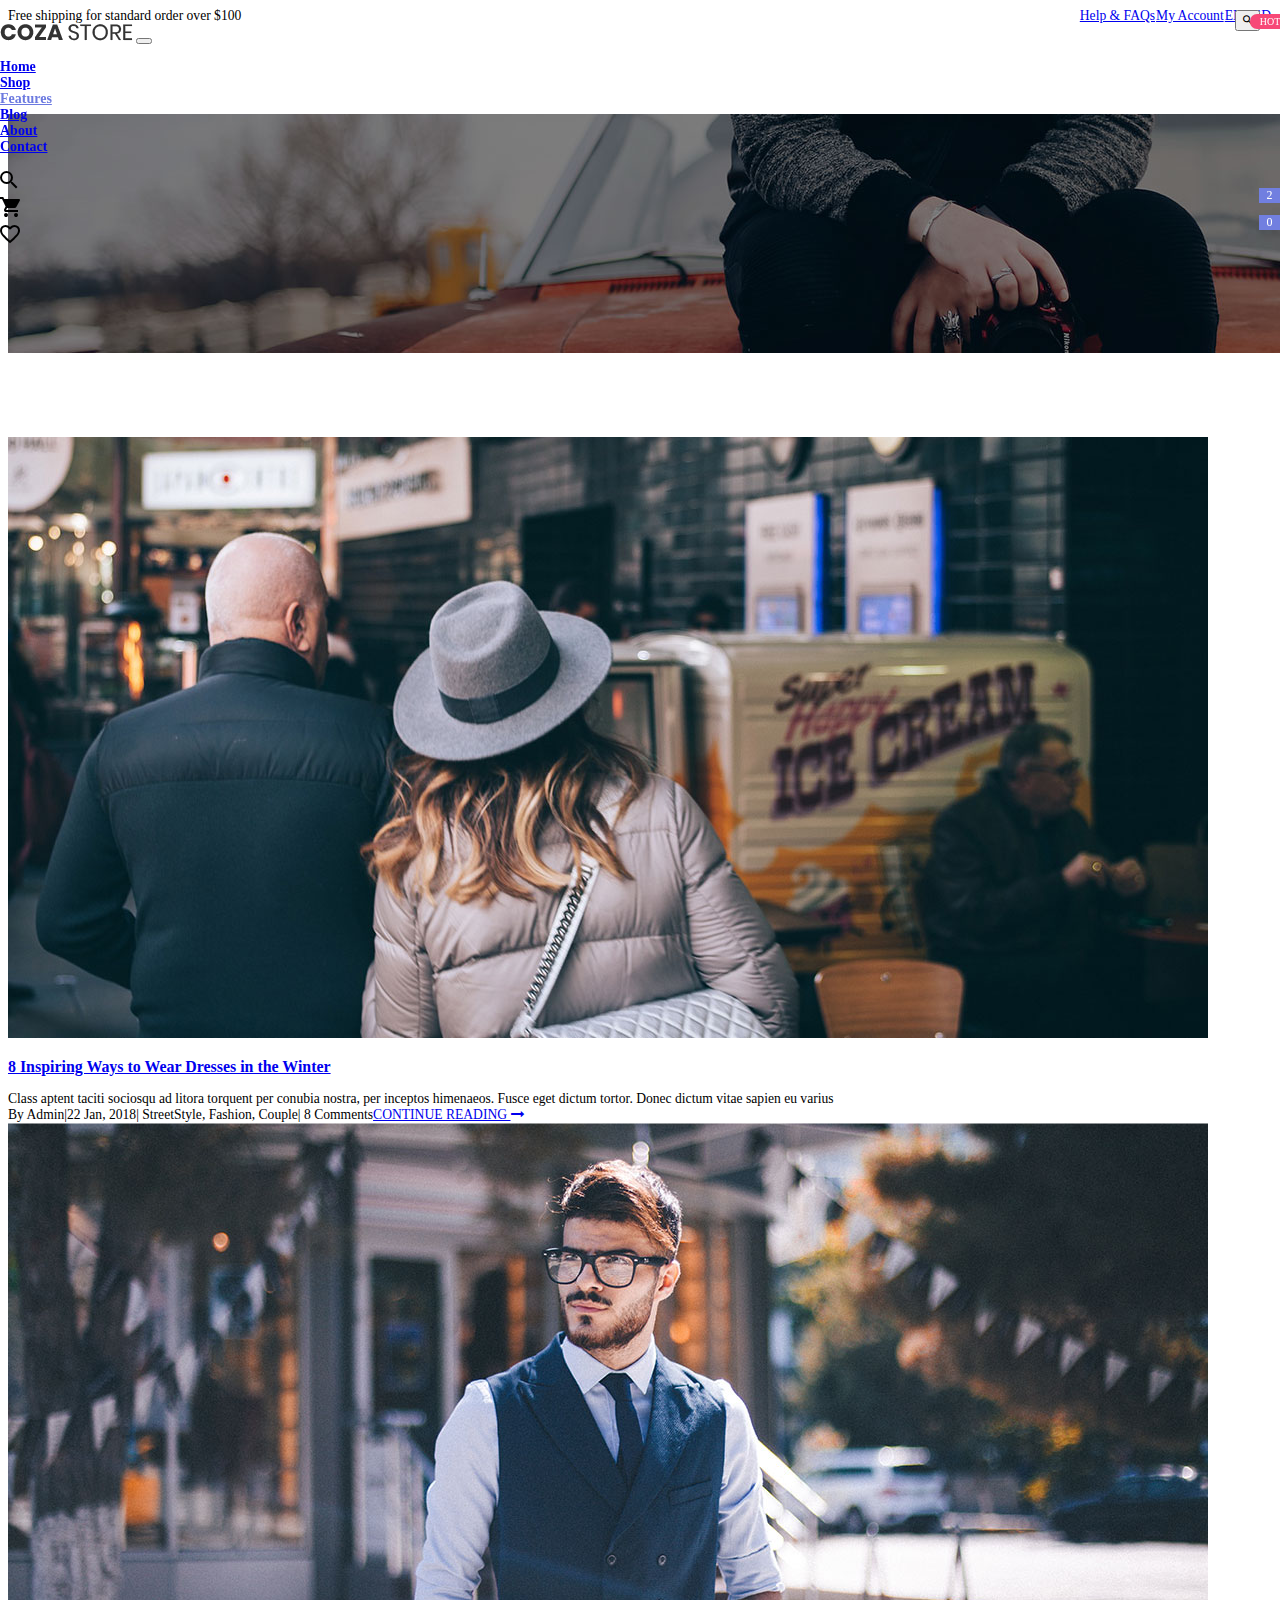
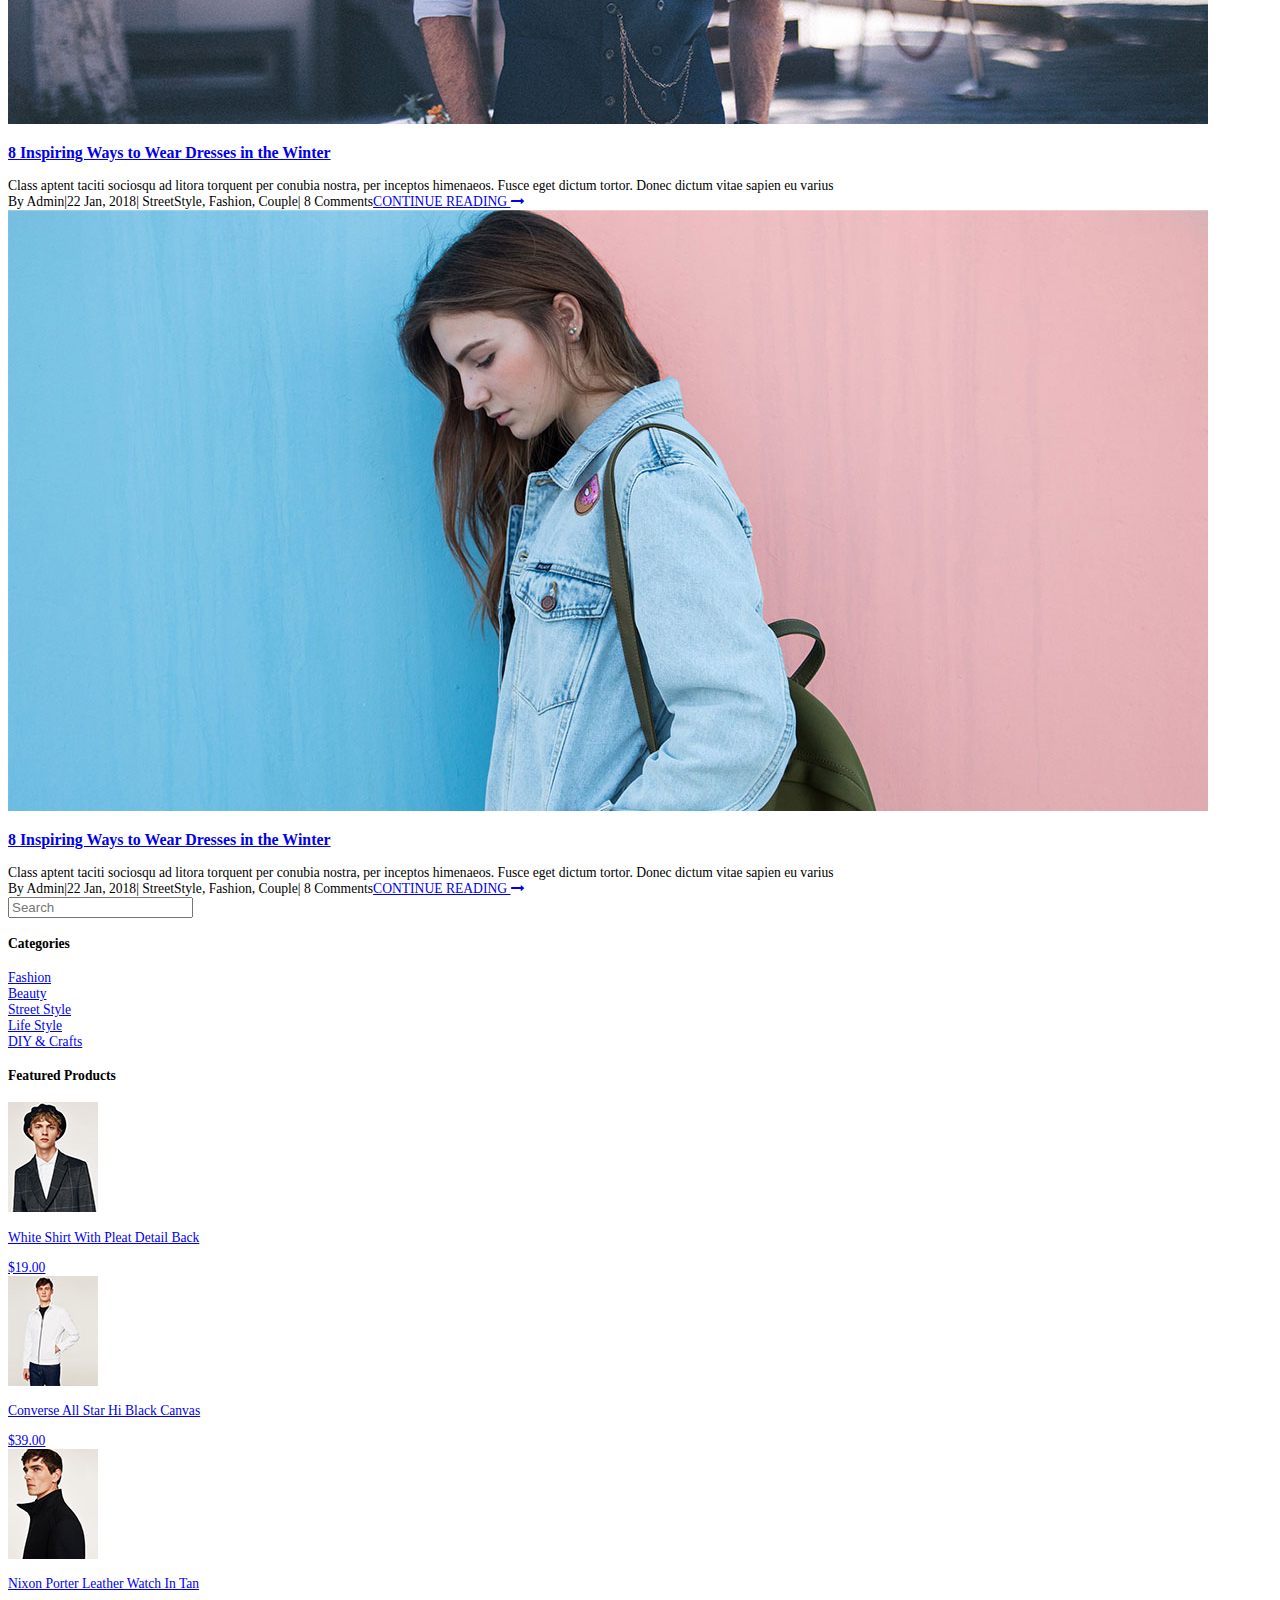
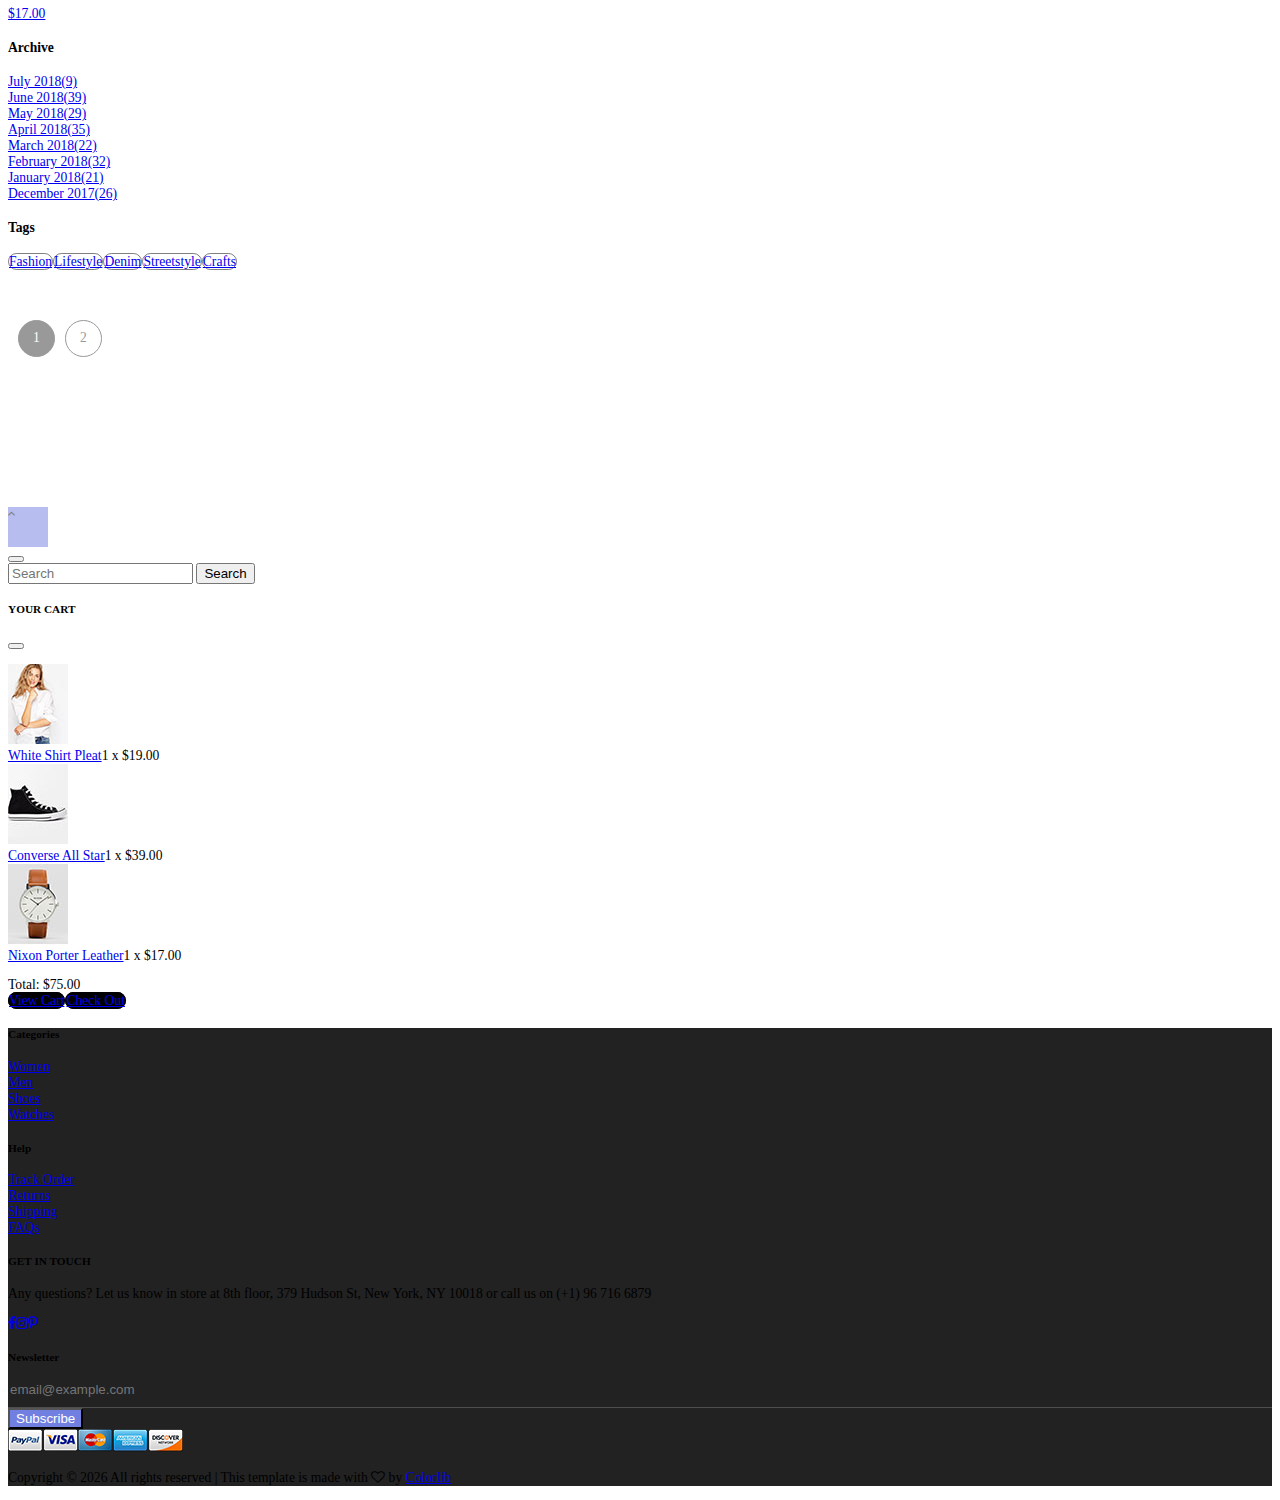
<file: blog.html>
<!DOCTYPE html>
<html lang="en">
  <head>
    <meta charset="UTF-8">
    <meta http-equiv="X-UA-Compatible" content="IE=edge">
    <meta name="viewport" content="width=device-width, initial-scale=1.0">
    <title>Blog</title>
    <link rel="stylesheet" href="./public/css/style_blog.css">
    <link rel="stylesheet" href="./public/font-awesome/css/font-awesome.min.css">
    <link rel="stylesheet" href="./public/iconic/css/material-design-iconic-font.min.css">
    <link rel="stylesheet" type="text/css" href="./public/linearicons/icon-font.min.css">
    <link href="https://cdn.jsdelivr.net/npm/bootstrap@5.3.0/dist/css/bootstrap.min.css" rel="stylesheet" integrity="sha384-9ndCyUaIbzAi2FUVXJi0CjmCapSmO7SnpJef0486qhLnuZ2cdeRhO02iuK6FUUVM" crossorigin="anonymous">
    <script src="https://cdn.jsdelivr.net/npm/bootstrap@5.3.0/dist/js/bootstrap.bundle.min.js" integrity="sha384-geWF76RCwLtnZ8qwWowPQNguL3RmwHVBC9FhGdlKrxdiJJigb/j/68SIy3Te4Bkz" crossorigin="anonymous"></script>
    <script src="./public/js/app_blog.js"> </script>
  </head>
  <body> 
    <div class="header bg-black position-relative">
      <div class="container top-head">
        <div class="py-2 top-header"><span class="text-white-50">Free shipping for standard order over $100</span>
          <div class="right-control"><a class="text-white-50 text-decoration-none mx-2 px-4 header-control" href="#">Help &amp; FAQs</a><a class="text-white-50 text-decoration-none mx-2 px-4 header-control" href="#">My Account</a><a class="text-white-50 text-decoration-none mx-2 px-4 header-control" href="#">EN</a><a class="text-white-50 text-decoration-none mx-2 px-4 header-control" href="#">USD</a>
          </div>
        </div>
      </div>
      <div class="top-nav">
            <nav class="navbar navbar-expand-lg bg-light py-4">
              <div class="container"><a class="navbar-brand me-4" href="index.html"><img src="./public/images/icons/logo-01.png" alt="IMG-LOGO"></a>
                <button class="navbar-toggler" type="button" data-bs-toggle="collapse" data-bs-target="#navbarSupportedContent" aria-controls="navbarSupportedContent" aria-expanded="false" aria-label="Toggle navigation"><span class="navbar-toggler-icon"></span></button>
                <div class="collapse navbar-collapse" id="navbarSupportedContent">
                  <ul class="navbar-nav me-auto mb-2 mb-lg-0">
                    <li class="nav-item"><a class="nav-link" aria-current="page" href="index.html">Home</a></li>
                    <li class="nav-item"><a class="nav-link" href="shop.html">Shop                   </a></li>
                    <li class="nav-item dropdown nav-item-hot" data-item="hot"><a class="nav-link active" href="shoping-cart.html">Features</a></li>
                    <li class="nav-item"><a class="nav-link" href="blog.html">Blog                 </a></li>
                    <li class="nav-item"><a class="nav-link" href="about.html">About                  </a></li>
                    <li class="nav-item"><a class="nav-link" href="contact.html">Contact</a></li>
                  </ul>
                  <div class="d-flex justify-content-between">
                    <div class="icon-header-item px-3" type="button" data-bs-toggle="modal" data-bs-target="#exampleModal"><i class="zmdi zmdi-search"></i></div>
                    <div class="icon-header-item icon-header-noti px-3" data-notify="2" data-bs-toggle="offcanvas" data-bs-target="#offcanvasExample" aria-controls="offcanvasExample"><i class="zmdi zmdi-shopping-cart"></i></div>
                    <div class="icon-header-item icon-header-noti px-3" href="#" data-notify="0"><i class="zmdi zmdi-favorite-outline"></i></div>
                  </div>
                </div>
              </div>
            </nav>
      </div>
    </div>
            <div class="blog position-relative"><img class="img-fluid" src="./public/images/bg-02.jpg" alt="IMG-BLOG">
              <p class="position-absolute fs-1 fw-bold text-white start-50 top-50">Blog</p>
            </div>
        <div class="container">
          <div class="row">
            <div class="col-md-8">
              <div class="container">
                    <div class="product position-relative"><a class="text-dark" href="./blog_detail.html"><img class="img-fluid img-product" src="./public/images/blog-04.jpg" alt="IMG-BLOG">
                        <div class="product-date position-absolute">
                          <div class="date"><span class="fw-bold fs-1 ps-3">22</span>
                            <p class="text-center">Jan 2018</p>
                          </div>
                        </div></a></div>
                        <div class="product-description my-5"><a class="text-dark text-decoration-none" href="./blog_detail.html">
                            <h3 class="fw-bold active">8 Inspiring Ways to Wear Dresses in the Winter</h3></a>
                          <div class="description py-4 text-secondary">Class aptent taciti sociosqu ad litora torquent per conubia nostra, per inceptos himenaeos. Fusce eget dictum tortor. Donec dictum vitae sapien eu varius</div><span><span><span class="text-secondary">By </span>Admin</span><span class="px-2">|<span class="px-2">22 Jan, 2018</span></span><span>| <span class="px-2">StreetStyle, Fashion, Couple</span></span><span>| <span class="px-2">8 Comments</span></span><span><a class="text-dark text-decoration-none active fw-bold" href="./blog_detail.html">CONTINUE READING <i class="fa fa-long-arrow-right m-l-9"></i></a></span></span>
                        </div>
                    <div class="product position-relative"><a class="text-dark" href="./blog_detail.html"><img class="img-fluid img-product" src="./public/images/blog-05.jpg" alt="IMG-BLOG">
                        <div class="product-date position-absolute">
                          <div class="date"><span class="fw-bold fs-1 ps-3">18</span>
                            <p class="text-center">Jan 2018</p>
                          </div>
                        </div></a></div>
                        <div class="product-description my-5"><a class="text-dark text-decoration-none" href="./blog_detail.html">
                            <h3 class="fw-bold active">8 Inspiring Ways to Wear Dresses in the Winter</h3></a>
                          <div class="description py-4 text-secondary">Class aptent taciti sociosqu ad litora torquent per conubia nostra, per inceptos himenaeos. Fusce eget dictum tortor. Donec dictum vitae sapien eu varius</div><span><span><span class="text-secondary">By </span>Admin</span><span class="px-2">|<span class="px-2">22 Jan, 2018</span></span><span>| <span class="px-2">StreetStyle, Fashion, Couple</span></span><span>| <span class="px-2">8 Comments</span></span><span><a class="text-dark text-decoration-none active fw-bold" href="./blog_detail.html">CONTINUE READING <i class="fa fa-long-arrow-right m-l-9"></i></a></span></span>
                        </div>
                    <div class="product position-relative"><a class="text-dark" href="./blog_detail.html"><img class="img-fluid img-product" src="./public/images/blog-06.jpg" alt="IMG-BLOG">
                        <div class="product-date position-absolute">
                          <div class="date"><span class="fw-bold fs-1 ps-3">16</span>
                            <p class="text-center">Jan 2018</p>
                          </div>
                        </div></a></div>
                        <div class="product-description my-5"><a class="text-dark text-decoration-none" href="./blog_detail.html">
                            <h3 class="fw-bold active">8 Inspiring Ways to Wear Dresses in the Winter</h3></a>
                          <div class="description py-4 text-secondary">Class aptent taciti sociosqu ad litora torquent per conubia nostra, per inceptos himenaeos. Fusce eget dictum tortor. Donec dictum vitae sapien eu varius</div><span><span><span class="text-secondary">By </span>Admin</span><span class="px-2">|<span class="px-2">22 Jan, 2018</span></span><span>| <span class="px-2">StreetStyle, Fashion, Couple</span></span><span>| <span class="px-2">8 Comments</span></span><span><a class="text-dark text-decoration-none active fw-bold" href="./blog_detail.html">CONTINUE READING <i class="fa fa-long-arrow-right m-l-9"></i></a></span></span>
                        </div>
              </div>
            </div>
            <div class="col-md-4">
              <div class="container">
                <div class="side-menu">
                  <div class="position-relative mb-5">
                    <input class="form-control rounded-pill py-3" type="text" name="search" placeholder="Search">
                    <button class="btn btn-input"><i class="zmdi zmdi-search"></i></button>
                  </div>
                  <div class="category">
                    <h4 class="fw-bold">Categories</h4>
                    <ul class="list-group list-group-flush my-4 categories">
                          <li class="list-group-item py-3"><a class="text-secondary text-decoration-none active" href="#">Fashion</a></li>
                          <li class="list-group-item py-3"><a class="text-secondary text-decoration-none active" href="#">Beauty</a></li>
                          <li class="list-group-item py-3"><a class="text-secondary text-decoration-none active" href="#">Street Style</a></li>
                          <li class="list-group-item py-3"><a class="text-secondary text-decoration-none active" href="#">Life Style</a></li>
                          <li class="list-group-item py-3"><a class="text-secondary text-decoration-none active" href="#">DIY &amp; Crafts</a></li>
                    </ul>
                    <h4 class="fw-bold">Featured Products</h4>
                    <ul>
                          <li class="d-flex"><a class="mb-4 me-4" href="#"><img src="./public/images/product-min-01.jpg" alt="PRODUCT"><a class="text-decoration-none active text-secondary" href="#">
                                <p class="fw-bold pt-4">White Shirt With Pleat Detail Back</p><span class="text-secondary">$19.00</span></a></a></li>
                          <li class="d-flex"><a class="mb-4 me-4" href="#"><img src="./public/images/product-min-02.jpg" alt="PRODUCT"><a class="text-decoration-none active text-secondary" href="#">
                                <p class="fw-bold pt-4">Converse All Star Hi Black Canvas</p><span class="text-secondary">$39.00</span></a></a></li>
                          <li class="d-flex"><a class="mb-4 me-4" href="#"><img src="./public/images/product-min-03.jpg" alt="PRODUCT"><a class="text-decoration-none active text-secondary" href="#">
                                <p class="fw-bold pt-4">Nixon Porter Leather Watch In Tan</p><span class="text-secondary">$17.00</span></a></a></li>
                    </ul>
                    <h4 class="fw-bold my-4">Archive</h4>
                    <ul>
                          <li class="list-group-item align-items-start py-3"><a class="d-flex justify-content-between text-decoration-none text-secondary active fw-bold" href="#"><span>July 2018</span><span>(9)</span></a></li>
                          <li class="list-group-item align-items-start py-3"><a class="d-flex justify-content-between text-decoration-none text-secondary active fw-bold" href="#"><span>June 2018</span><span>(39)</span></a></li>
                          <li class="list-group-item align-items-start py-3"><a class="d-flex justify-content-between text-decoration-none text-secondary active fw-bold" href="#"><span>May 2018</span><span>(29)</span></a></li>
                          <li class="list-group-item align-items-start py-3"><a class="d-flex justify-content-between text-decoration-none text-secondary active fw-bold" href="#"><span>April 2018</span><span>(35)</span></a></li>
                          <li class="list-group-item align-items-start py-3"><a class="d-flex justify-content-between text-decoration-none text-secondary active fw-bold" href="#"><span>March 2018</span><span>(22)</span></a></li>
                          <li class="list-group-item align-items-start py-3"><a class="d-flex justify-content-between text-decoration-none text-secondary active fw-bold" href="#"><span>February 2018</span><span>(32)</span></a></li>
                          <li class="list-group-item align-items-start py-3"><a class="d-flex justify-content-between text-decoration-none text-secondary active fw-bold" href="#"><span>January 2018</span><span>(21)</span></a></li>
                          <li class="list-group-item align-items-start py-3"><a class="d-flex justify-content-between text-decoration-none text-secondary active fw-bold" href="#"><span>December 2017</span><span>(26)</span></a></li>
                    </ul>
                    <h4 class="fw-bold">Tags</h4>
                    <div class="d-flex flex-wrap"><a class="text-decoration-none text-body-secondary tag fs-6 px-3 py-1 me-2 mb-1" href="#">Fashion</a><a class="text-decoration-none text-body-secondary tag fs-6 px-3 py-1 me-2 mb-1" href="#">Lifestyle</a><a class="text-decoration-none text-body-secondary tag fs-6 px-3 py-1 me-2 mb-1" href="#">Denim</a><a class="text-decoration-none text-body-secondary tag fs-6 px-3 py-1 me-2 mb-1" href="#">Streetstyle</a><a class="text-decoration-none text-body-secondary tag fs-6 px-3 py-1 me-2 mb-1" href="#">Crafts</a>
                    </div>
                  </div>
                </div>
              </div>
            </div>
          </div>
              <div class="d-flex"><a class="pagin active-pagination" href="#">1</a><a class="pagin" href="#">2</a></div>
        </div>
        <div class="btn-top position-fixed bottom-0" id="myBtn">
          <div class="top text-white fw-bold fs-3 text-center"><i class="zmdi zmdi-chevron-up"></i></div>
        </div>
        <!-- Modal search-->
        <div class="modal fade" id="exampleModal" tabindex="-1" aria-labelledby="exampleModalLabel" aria-hidden="true">
          <div class="modal-dialog modal-dialog-centered">
            <div class="modal-content">
              <div class="modal-header">
                <button class="btn-close" type="button" data-bs-dismiss="modal" aria-label="Close"></button>
              </div>
              <div class="modal-body">
                <form class="d-flex" role="search">
                  <input class="form-control me-2" type="search" name="search" placeholder="Search" aria-label="Search">
                  <button class="btn btn-outline-success" type="submit" style="opacity: 1">Search</button>
                </form>
              </div>
            </div>
          </div>
        </div>
        <!-- offcanvas -->
        <div class="offcanvas offcanvas-end px-4 py-4" id="offcanvasExample" tabindex="-1" aria-labelledby="offcanvasExampleLabel" style="z-index: 1100">
          <div class="offcanvas-header mt-3">
            <h5 class="offcanvas-title fw-bold" id="offcanvasExampleLabel">YOUR CART</h5>
            <button class="btn-close" type="button" data-bs-dismiss="offcanvas" aria-label="Close"></button>
          </div>
          <div class="offcanvas-body">
            <div>
              <div class="overflow-auto">
                <ul>
                      <li class="header-cart-item d-flex mb-2"><img class="img-fluid me-3" src="./public/images/item-cart-01.jpg" alt="IMG">
                        <div class="header-cart-item-txt d-flex flex-column"><a class="text-secondary text-decoration-none active pt-2" href="#">White Shirt Pleat</a><span class="text-secondary pt-3">1 x $19.00</span></div>
                      </li>
                      <li class="header-cart-item d-flex mb-2"><img class="img-fluid me-3" src="./public/images/item-cart-02.jpg" alt="IMG">
                        <div class="header-cart-item-txt d-flex flex-column"><a class="text-secondary text-decoration-none active pt-2" href="#">Converse All Star</a><span class="text-secondary pt-3">1 x $39.00</span></div>
                      </li>
                      <li class="header-cart-item d-flex mb-2"><img class="img-fluid me-3" src="./public/images/item-cart-03.jpg" alt="IMG">
                        <div class="header-cart-item-txt d-flex flex-column"><a class="text-secondary text-decoration-none active pt-2" href="#">Nixon Porter Leather</a><span class="text-secondary pt-3">1 x $17.00</span></div>
                      </li>
                </ul>
                <div class="my-5 pt-5">
                  <div class="header-cart-total fs-5 py-4">Total: $75.00</div>
                  <div class="header-cart-buttons"><a class="btn-post text-white text-decoration-none px-4 py-2 mb-3 me-3" href="shoping-cart.html">View Cart</a><a class="btn-post text-white text-decoration-none px-4 py-2 mb-3" href="shoping-cart.html">Check Out</a></div>
                </div>
              </div>
            </div>
          </div>
        </div>
    <footer class="pt-5 pb-4">
      <div class="container">
        <div class="row text-white">
          <div class="col-md-6 col-lg-3">
            <h5>Categories</h5>
            <ul>
                  <li class="list-group-item align-items-start py-1"><a class="d-flex justify-content-between text-decoration-none text-secondary active" href="#"><span>Women</span></a></li>
                  <li class="list-group-item align-items-start py-1"><a class="d-flex justify-content-between text-decoration-none text-secondary active" href="#"><span>Men</span></a></li>
                  <li class="list-group-item align-items-start py-1"><a class="d-flex justify-content-between text-decoration-none text-secondary active" href="#"><span>Shoes</span></a></li>
                  <li class="list-group-item align-items-start py-1"><a class="d-flex justify-content-between text-decoration-none text-secondary active" href="#"><span>Watches</span></a></li>
            </ul>
          </div>
          <div class="col-md-6 col-lg-3">
            <h5>Help</h5>
            <ul>
                  <li class="list-group-item align-items-start py-1"><a class="d-flex justify-content-between text-decoration-none text-secondary active" href="#"><span>Track Order</span></a></li>
                  <li class="list-group-item align-items-start py-1"><a class="d-flex justify-content-between text-decoration-none text-secondary active" href="#"><span>Returns</span></a></li>
                  <li class="list-group-item align-items-start py-1"><a class="d-flex justify-content-between text-decoration-none text-secondary active" href="#"><span>Shipping</span></a></li>
                  <li class="list-group-item align-items-start py-1"><a class="d-flex justify-content-between text-decoration-none text-secondary active" href="#"><span>FAQs</span></a></li>
            </ul>
          </div>
          <div class="col-md-6 col-lg-3">
            <h5>GET IN TOUCH</h5>
            <p class="text-secondary">
              Any questions? Let us know in store at 8th floor, 379 Hudson St, New York, NY 10018 or call us
              on (+1) 96 716 6879
            </p>
            <div class="p-t-27"><a class="fs-18 cl7 hov-cl1 trans-04 m-r-16 active text-secondary me-3 fs-5" href="#"><i class="fa fa-facebook"></i></a><a class="fs-18 cl7 hov-cl1 trans-04 m-r-16 active text-secondary me-3 fs-5" href="#"><i class="fa fa-instagram"></i></a><a class="fs-18 cl7 hov-cl1 trans-04 m-r-16 active text-secondary me-3 fs-5" href="#"><i class="fa fa-pinterest-p"></i></a></div>
          </div>
          <div class="col-md-6 col-lg-3">
            <h5>Newsletter</h5>
            <form>
              <input class="input-email" type="text" name="email" placeholder="email@example.com">
              <button class="btn btn-sub rounded-pill mt-3 px-5 py-2" style="opacity: 1">Subscribe</button>
            </form>
          </div>
        </div>
        <div class="pt-4">
          <div class="text-center pb-4"><a class="me-1" href="#"><img src="./public/images/icons/icon-pay-01.png" alt="ICON-PAY"></a><a class="me-1" href="#"><img src="./public/images/icons/icon-pay-02.png" alt="ICON-PAY"></a><a class="me-1" href="#"><img src="./public/images/icons/icon-pay-03.png" alt="ICON-PAY"></a><a class="me-1" href="#"><img src="./public/images/icons/icon-pay-04.png" alt="ICON-PAY"></a><a class="me-1" href="#"><img src="./public/images/icons/icon-pay-05.png" alt="ICON-PAY"></a></div>
          <p class="text-center text-secondary">Copyright &copy;
            <script>document.write(new Date().getFullYear());</script> All rights reserved | This template is made with <i class="fa fa-heart-o" aria-hidden="true"></i> by <a class="text-decoration-none" href="https://colorlib.com" target="_blank">Colorlib</a>
          </p>
        </div>
      </div>
    </footer>
  </body>
</html>
</file>
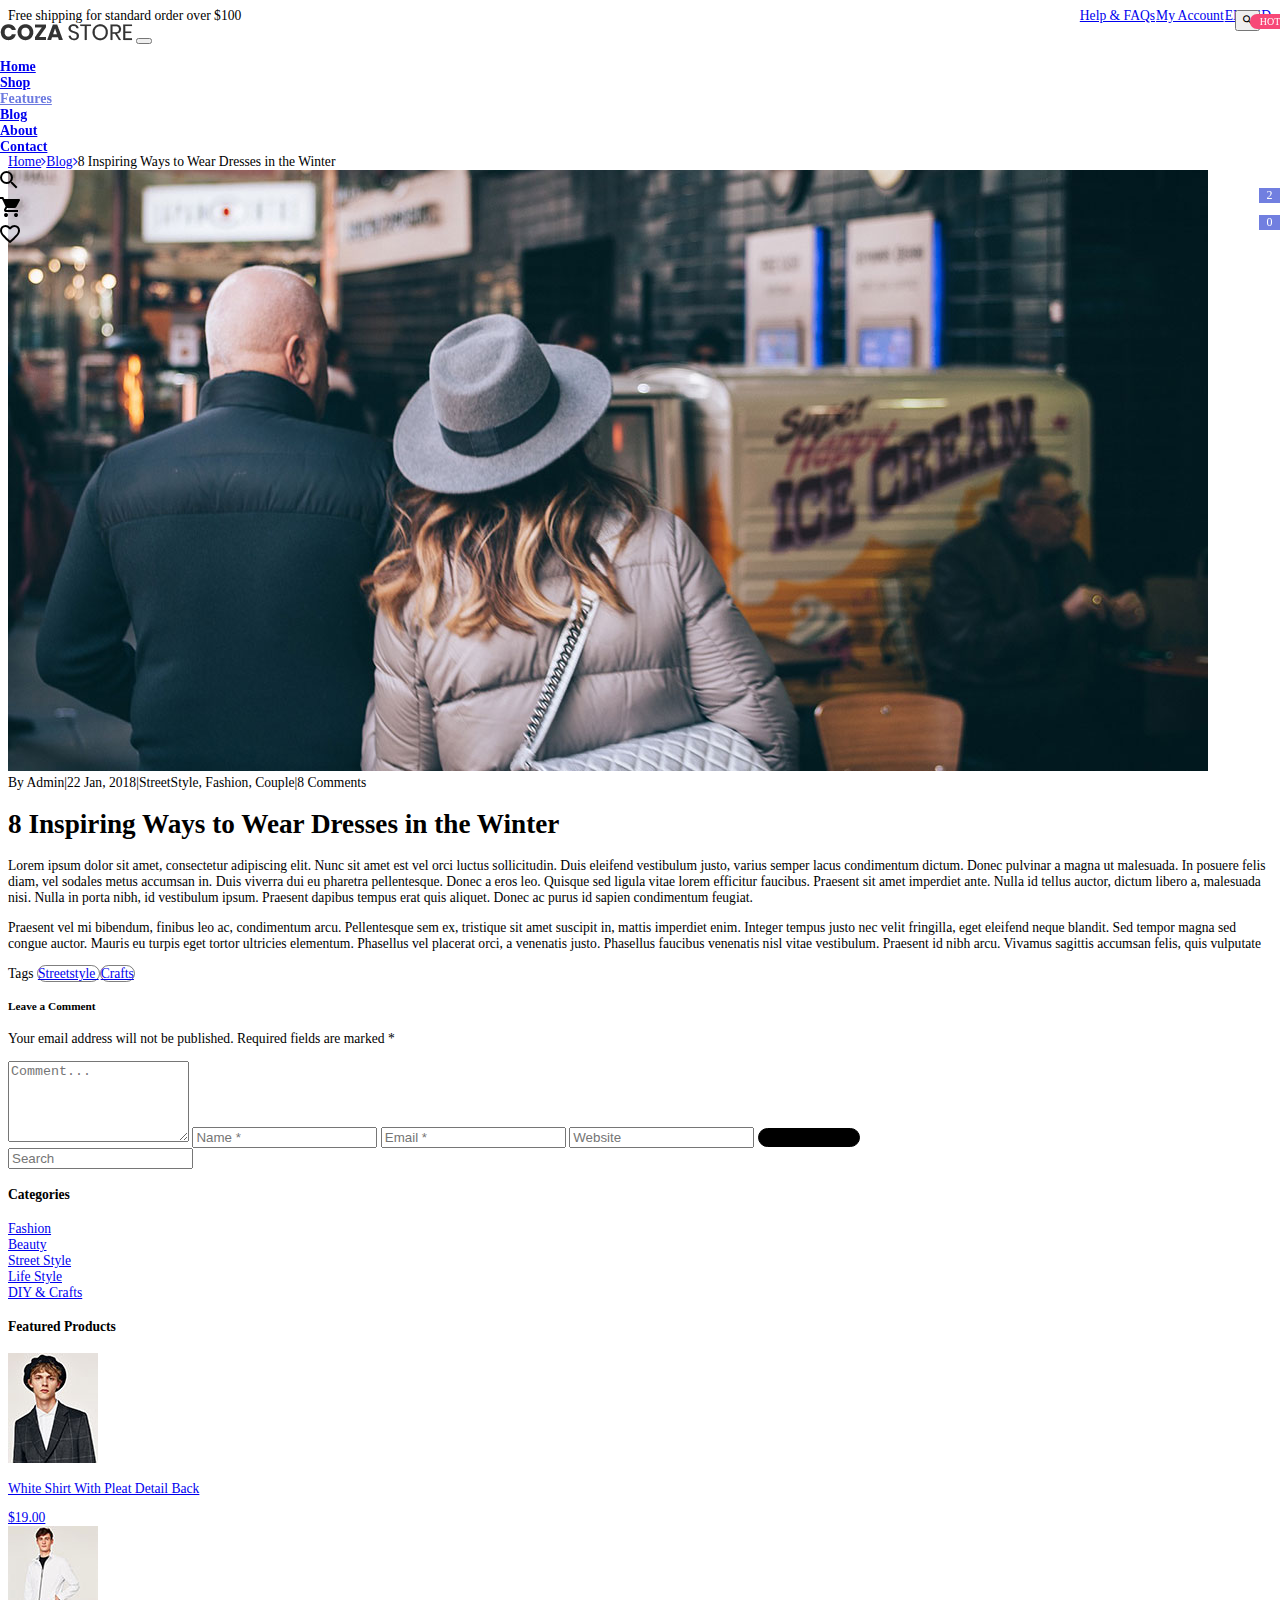
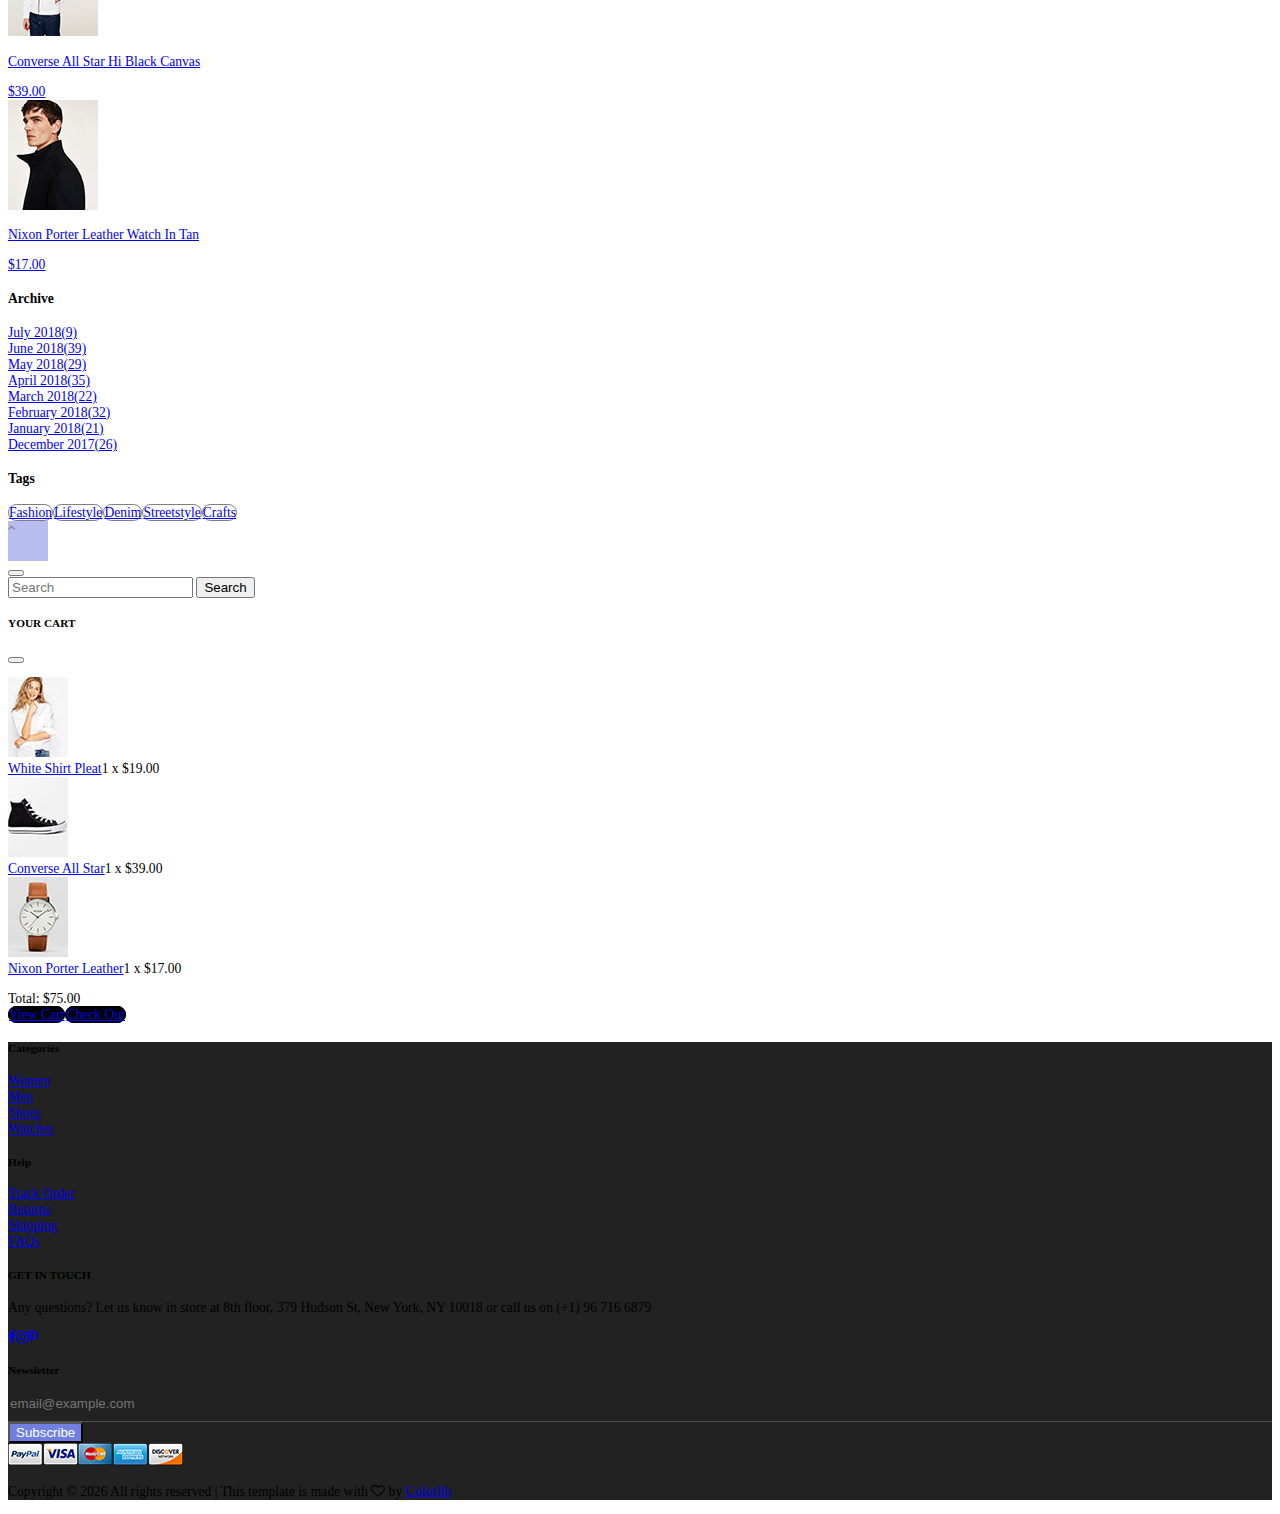
<file: blog_detail.html>
<!DOCTYPE html>
<html lang="en">
  <head>
    <meta charset="UTF-8">
    <meta http-equiv="X-UA-Compatible" content="IE=edge">
    <meta name="viewport" content="width=device-width, initial-scale=1.0">
    <title>Blog</title>
    <link rel="stylesheet" href="./public/css/style_blog.css">
    <link rel="stylesheet" href="./public/font-awesome/css/font-awesome.min.css">
    <link rel="stylesheet" href="./public/iconic/css/material-design-iconic-font.min.css">
    <link rel="stylesheet" type="text/css" href="./public/linearicons/icon-font.min.css">
    <link href="https://cdn.jsdelivr.net/npm/bootstrap@5.3.0/dist/css/bootstrap.min.css" rel="stylesheet" integrity="sha384-9ndCyUaIbzAi2FUVXJi0CjmCapSmO7SnpJef0486qhLnuZ2cdeRhO02iuK6FUUVM" crossorigin="anonymous">
    <script src="https://cdn.jsdelivr.net/npm/bootstrap@5.3.0/dist/js/bootstrap.bundle.min.js" integrity="sha384-geWF76RCwLtnZ8qwWowPQNguL3RmwHVBC9FhGdlKrxdiJJigb/j/68SIy3Te4Bkz" crossorigin="anonymous"></script>
    <script src="./public/js/app_blog.js"> </script>
  </head>
  <body> 
    <div class="header bg-black position-relative">
      <div class="container top-head">
        <div class="py-2 top-header"><span class="text-white-50">Free shipping for standard order over $100</span>
          <div class="right-control"><a class="text-white-50 text-decoration-none mx-2 px-4 header-control" href="#">Help &amp; FAQs</a><a class="text-white-50 text-decoration-none mx-2 px-4 header-control" href="#">My Account</a><a class="text-white-50 text-decoration-none mx-2 px-4 header-control" href="#">EN</a><a class="text-white-50 text-decoration-none mx-2 px-4 header-control" href="#">USD</a>
          </div>
        </div>
      </div>
      <div class="top-nav">
            <nav class="navbar navbar-expand-lg bg-light py-4">
              <div class="container"><a class="navbar-brand me-4" href="index.html"><img src="./public/images/icons/logo-01.png" alt="IMG-LOGO"></a>
                <button class="navbar-toggler" type="button" data-bs-toggle="collapse" data-bs-target="#navbarSupportedContent" aria-controls="navbarSupportedContent" aria-expanded="false" aria-label="Toggle navigation"><span class="navbar-toggler-icon"></span></button>
                <div class="collapse navbar-collapse" id="navbarSupportedContent">
                  <ul class="navbar-nav me-auto mb-2 mb-lg-0">
                    <li class="nav-item"><a class="nav-link" aria-current="page" href="index.html">Home</a></li>
                    <li class="nav-item"><a class="nav-link" href="shop.html">Shop                   </a></li>
                    <li class="nav-item dropdown nav-item-hot" data-item="hot"><a class="nav-link active" href="shoping-cart.html">Features</a></li>
                    <li class="nav-item"><a class="nav-link" href="blog.html">Blog                 </a></li>
                    <li class="nav-item"><a class="nav-link" href="about.html">About                  </a></li>
                    <li class="nav-item"><a class="nav-link" href="contact.html">Contact</a></li>
                  </ul>
                  <div class="d-flex justify-content-between">
                    <div class="icon-header-item px-3" type="button" data-bs-toggle="modal" data-bs-target="#exampleModal"><i class="zmdi zmdi-search"></i></div>
                    <div class="icon-header-item icon-header-noti px-3" data-notify="2" data-bs-toggle="offcanvas" data-bs-target="#offcanvasExample" aria-controls="offcanvasExample"><i class="zmdi zmdi-shopping-cart"></i></div>
                    <div class="icon-header-item icon-header-noti px-3" href="#" data-notify="0"><i class="zmdi zmdi-favorite-outline"></i></div>
                  </div>
                </div>
              </div>
            </nav>
      </div>
    </div>
        <div class="container">
          <div class="path mb-5 ms-4"><a class="text-decoration-none active text-body-secondary" href="index.html">Home<i class="fa fa-angle-right m-l-9 m-r-10" aria-hidden="true"></i></a><span class="text-decoration-none text-body-tertiary"></span><a class="text-decoration-none active text-body-secondary" href="blog.html">Blog<i class="fa fa-angle-right m-l-9 m-r-10" aria-hidden="true"></i></a><span class="text-decoration-none text-body-tertiary">8 Inspiring Ways to Wear Dresses in the Winter</span>
          </div>
        </div>
        <div class="container">
          <div class="row">
            <div class="col-md-8">
              <div class="container">
                <div class="product position-relative"><img class="img-fluid" src="./public/images/blog-04.jpg" alt="IMG-BLOG">
                  <div class="product-date position-absolute">
                    <div class="date"><span class="fw-bold fs-1 ps-3">22</span>
                      <p class="text-center">Jan 2018</p>
                    </div>
                  </div>
                </div>
                <div class="product-description my-5"><span><span><span class="text-secondary">By</span> Admin<span class="px-2">|</span></span><span>22 Jan, 2018<span class="px-2">|</span></span><span>StreetStyle, Fashion, Couple<span class="px-2">|</span></span><span>8 Comments</span></span>
                  <h1 class="py-3 fw-bold">8 Inspiring Ways to Wear Dresses in the Winter</h1>
                  <p class="pt-2 text-body-secondary">
                    Lorem ipsum dolor sit amet, consectetur adipiscing elit. Nunc sit amet est vel orci
                    luctus sollicitudin. Duis eleifend vestibulum justo, varius semper lacus condimentum
                    dictum. Donec pulvinar a magna ut malesuada. In posuere felis diam, vel sodales metus
                    accumsan in. Duis viverra dui eu pharetra pellentesque. Donec a eros leo. Quisque sed
                    ligula vitae lorem efficitur faucibus. Praesent sit amet imperdiet ante. Nulla id tellus
                    auctor, dictum libero a, malesuada nisi. Nulla in porta nibh, id vestibulum ipsum.
                    Praesent dapibus tempus erat quis aliquet. Donec ac purus id sapien condimentum feugiat.
                  </p>
                  <p class="pt-2 text-body-secondary">
                    Praesent vel mi bibendum, finibus leo ac, condimentum arcu. Pellentesque sem ex,
                    tristique sit amet suscipit in, mattis imperdiet enim. Integer tempus justo nec velit
                    fringilla, eget eleifend neque blandit. Sed tempor magna sed congue auctor. Mauris eu
                    turpis eget tortor ultricies elementum. Phasellus vel placerat orci, a venenatis justo.
                    Phasellus faucibus venenatis nisl vitae vestibulum. Praesent id nibh arcu. Vivamus
                    sagittis accumsan felis, quis vulputate
                  </p>
                </div>
                <div class="d-flex my-5"><span class="fs-5">Tags <span class="me-4"> </span><a class="text-decoration-none text-body-secondary tag fs-6 px-3 py-1 me-3" href="#"> Streetstyle </a><a class="text-decoration-none text-body-secondary tag fs-6 px-3 py-1 me-3" href="#">Crafts </a></span></div>
                <div class="comment mb-5">
                  <h5 class="fs-2 pb-2">Leave a Comment</h5>
                  <p class="text-body-secondary pb-4">Your email address will not be published. Required fields are marked *</p>
                  <form>
                    <textarea class="form-control mb-4" rows="5" name="cmt" placeholder="Comment..."></textarea>
                    <input class="form-control mb-4" type="text" name="name" placeholder="Name *">
                    <input class="form-control mb-4" type="text" name="email" placeholder="Email *">
                    <input class="form-control mb-4" type="text" name="web" placeholder="Website">
                    <button class="btn btn-post text-white px-5 py-2 mb-5">Post Comment</button>
                  </form>
                </div>
              </div>
            </div>
            <div class="col-md-4">
              <div class="container">
                <div class="side-menu">
                  <div class="position-relative mb-5">
                    <input class="form-control rounded-pill py-3" type="text" name="search" placeholder="Search">
                    <button class="btn btn-input"><i class="zmdi zmdi-search"></i></button>
                  </div>
                  <div class="category">
                    <h4 class="fw-bold">Categories</h4>
                    <ul class="list-group list-group-flush my-4 categories">
                          <li class="list-group-item py-3"><a class="text-secondary text-decoration-none active" href="#">Fashion</a></li>
                          <li class="list-group-item py-3"><a class="text-secondary text-decoration-none active" href="#">Beauty</a></li>
                          <li class="list-group-item py-3"><a class="text-secondary text-decoration-none active" href="#">Street Style</a></li>
                          <li class="list-group-item py-3"><a class="text-secondary text-decoration-none active" href="#">Life Style</a></li>
                          <li class="list-group-item py-3"><a class="text-secondary text-decoration-none active" href="#">DIY &amp; Crafts</a></li>
                    </ul>
                    <h4 class="fw-bold">Featured Products</h4>
                    <ul>
                          <li class="d-flex"><a class="mb-4 me-4" href="#"><img src="./public/images/product-min-01.jpg" alt="PRODUCT"><a class="text-decoration-none active text-secondary" href="#">
                                <p class="fw-bold pt-4">White Shirt With Pleat Detail Back</p><span class="text-secondary">$19.00</span></a></a></li>
                          <li class="d-flex"><a class="mb-4 me-4" href="#"><img src="./public/images/product-min-02.jpg" alt="PRODUCT"><a class="text-decoration-none active text-secondary" href="#">
                                <p class="fw-bold pt-4">Converse All Star Hi Black Canvas</p><span class="text-secondary">$39.00</span></a></a></li>
                          <li class="d-flex"><a class="mb-4 me-4" href="#"><img src="./public/images/product-min-03.jpg" alt="PRODUCT"><a class="text-decoration-none active text-secondary" href="#">
                                <p class="fw-bold pt-4">Nixon Porter Leather Watch In Tan</p><span class="text-secondary">$17.00</span></a></a></li>
                    </ul>
                    <h4 class="fw-bold my-4">Archive</h4>
                    <ul>
                          <li class="list-group-item align-items-start py-3"><a class="d-flex justify-content-between text-decoration-none text-secondary active fw-bold" href="#"><span>July 2018</span><span>(9)</span></a></li>
                          <li class="list-group-item align-items-start py-3"><a class="d-flex justify-content-between text-decoration-none text-secondary active fw-bold" href="#"><span>June 2018</span><span>(39)</span></a></li>
                          <li class="list-group-item align-items-start py-3"><a class="d-flex justify-content-between text-decoration-none text-secondary active fw-bold" href="#"><span>May 2018</span><span>(29)</span></a></li>
                          <li class="list-group-item align-items-start py-3"><a class="d-flex justify-content-between text-decoration-none text-secondary active fw-bold" href="#"><span>April 2018</span><span>(35)</span></a></li>
                          <li class="list-group-item align-items-start py-3"><a class="d-flex justify-content-between text-decoration-none text-secondary active fw-bold" href="#"><span>March 2018</span><span>(22)</span></a></li>
                          <li class="list-group-item align-items-start py-3"><a class="d-flex justify-content-between text-decoration-none text-secondary active fw-bold" href="#"><span>February 2018</span><span>(32)</span></a></li>
                          <li class="list-group-item align-items-start py-3"><a class="d-flex justify-content-between text-decoration-none text-secondary active fw-bold" href="#"><span>January 2018</span><span>(21)</span></a></li>
                          <li class="list-group-item align-items-start py-3"><a class="d-flex justify-content-between text-decoration-none text-secondary active fw-bold" href="#"><span>December 2017</span><span>(26)</span></a></li>
                    </ul>
                    <h4 class="fw-bold">Tags</h4>
                    <div class="d-flex flex-wrap"><a class="text-decoration-none text-body-secondary tag fs-6 px-3 py-1 me-2 mb-1" href="#">Fashion</a><a class="text-decoration-none text-body-secondary tag fs-6 px-3 py-1 me-2 mb-1" href="#">Lifestyle</a><a class="text-decoration-none text-body-secondary tag fs-6 px-3 py-1 me-2 mb-1" href="#">Denim</a><a class="text-decoration-none text-body-secondary tag fs-6 px-3 py-1 me-2 mb-1" href="#">Streetstyle</a><a class="text-decoration-none text-body-secondary tag fs-6 px-3 py-1 me-2 mb-1" href="#">Crafts</a>
                    </div>
                  </div>
                </div>
              </div>
            </div>
          </div>
        </div>
        <div class="btn-top position-fixed bottom-0" id="myBtn">
          <div class="top text-white fw-bold fs-3 text-center"><i class="zmdi zmdi-chevron-up"></i></div>
        </div>
        <!-- Modal search-->
        <div class="modal fade" id="exampleModal" tabindex="-1" aria-labelledby="exampleModalLabel" aria-hidden="true">
          <div class="modal-dialog modal-dialog-centered">
            <div class="modal-content">
              <div class="modal-header">
                <button class="btn-close" type="button" data-bs-dismiss="modal" aria-label="Close"></button>
              </div>
              <div class="modal-body">
                <form class="d-flex" role="search">
                  <input class="form-control me-2" type="search" name="search" placeholder="Search" aria-label="Search">
                  <button class="btn btn-outline-success" type="submit" style="opacity: 1">Search</button>
                </form>
              </div>
            </div>
          </div>
        </div>
        <!-- offcanvas -->
        <div class="offcanvas offcanvas-end px-4 py-4" id="offcanvasExample" tabindex="-1" aria-labelledby="offcanvasExampleLabel" style="z-index: 1100">
          <div class="offcanvas-header mt-3">
            <h5 class="offcanvas-title fw-bold" id="offcanvasExampleLabel">YOUR CART</h5>
            <button class="btn-close" type="button" data-bs-dismiss="offcanvas" aria-label="Close"></button>
          </div>
          <div class="offcanvas-body">
            <div>
              <div class="overflow-auto">
                <ul>
                      <li class="header-cart-item d-flex mb-2"><img class="img-fluid me-3" src="./public/images/item-cart-01.jpg" alt="IMG">
                        <div class="header-cart-item-txt d-flex flex-column"><a class="text-secondary text-decoration-none active pt-2" href="#">White Shirt Pleat</a><span class="text-secondary pt-3">1 x $19.00</span></div>
                      </li>
                      <li class="header-cart-item d-flex mb-2"><img class="img-fluid me-3" src="./public/images/item-cart-02.jpg" alt="IMG">
                        <div class="header-cart-item-txt d-flex flex-column"><a class="text-secondary text-decoration-none active pt-2" href="#">Converse All Star</a><span class="text-secondary pt-3">1 x $39.00</span></div>
                      </li>
                      <li class="header-cart-item d-flex mb-2"><img class="img-fluid me-3" src="./public/images/item-cart-03.jpg" alt="IMG">
                        <div class="header-cart-item-txt d-flex flex-column"><a class="text-secondary text-decoration-none active pt-2" href="#">Nixon Porter Leather</a><span class="text-secondary pt-3">1 x $17.00</span></div>
                      </li>
                </ul>
                <div class="my-5 pt-5">
                  <div class="header-cart-total fs-5 py-4">Total: $75.00</div>
                  <div class="header-cart-buttons"><a class="btn-post text-white text-decoration-none px-4 py-2 mb-3 me-3" href="shoping-cart.html">View Cart</a><a class="btn-post text-white text-decoration-none px-4 py-2 mb-3" href="shoping-cart.html">Check Out</a></div>
                </div>
              </div>
            </div>
          </div>
        </div>
    <footer class="pt-5 pb-4">
      <div class="container">
        <div class="row text-white">
          <div class="col-md-6 col-lg-3">
            <h5>Categories</h5>
            <ul>
                  <li class="list-group-item align-items-start py-1"><a class="d-flex justify-content-between text-decoration-none text-secondary active" href="#"><span>Women</span></a></li>
                  <li class="list-group-item align-items-start py-1"><a class="d-flex justify-content-between text-decoration-none text-secondary active" href="#"><span>Men</span></a></li>
                  <li class="list-group-item align-items-start py-1"><a class="d-flex justify-content-between text-decoration-none text-secondary active" href="#"><span>Shoes</span></a></li>
                  <li class="list-group-item align-items-start py-1"><a class="d-flex justify-content-between text-decoration-none text-secondary active" href="#"><span>Watches</span></a></li>
            </ul>
          </div>
          <div class="col-md-6 col-lg-3">
            <h5>Help</h5>
            <ul>
                  <li class="list-group-item align-items-start py-1"><a class="d-flex justify-content-between text-decoration-none text-secondary active" href="#"><span>Track Order</span></a></li>
                  <li class="list-group-item align-items-start py-1"><a class="d-flex justify-content-between text-decoration-none text-secondary active" href="#"><span>Returns</span></a></li>
                  <li class="list-group-item align-items-start py-1"><a class="d-flex justify-content-between text-decoration-none text-secondary active" href="#"><span>Shipping</span></a></li>
                  <li class="list-group-item align-items-start py-1"><a class="d-flex justify-content-between text-decoration-none text-secondary active" href="#"><span>FAQs</span></a></li>
            </ul>
          </div>
          <div class="col-md-6 col-lg-3">
            <h5>GET IN TOUCH</h5>
            <p class="text-secondary">
              Any questions? Let us know in store at 8th floor, 379 Hudson St, New York, NY 10018 or call us
              on (+1) 96 716 6879
            </p>
            <div class="p-t-27"><a class="fs-18 cl7 hov-cl1 trans-04 m-r-16 active text-secondary me-3 fs-5" href="#"><i class="fa fa-facebook"></i></a><a class="fs-18 cl7 hov-cl1 trans-04 m-r-16 active text-secondary me-3 fs-5" href="#"><i class="fa fa-instagram"></i></a><a class="fs-18 cl7 hov-cl1 trans-04 m-r-16 active text-secondary me-3 fs-5" href="#"><i class="fa fa-pinterest-p"></i></a></div>
          </div>
          <div class="col-md-6 col-lg-3">
            <h5>Newsletter</h5>
            <form>
              <input class="input-email" type="text" name="email" placeholder="email@example.com">
              <button class="btn btn-sub rounded-pill mt-3 px-5 py-2" style="opacity: 1">Subscribe</button>
            </form>
          </div>
        </div>
        <div class="pt-4">
          <div class="text-center pb-4"><a class="me-1" href="#"><img src="./public/images/icons/icon-pay-01.png" alt="ICON-PAY"></a><a class="me-1" href="#"><img src="./public/images/icons/icon-pay-02.png" alt="ICON-PAY"></a><a class="me-1" href="#"><img src="./public/images/icons/icon-pay-03.png" alt="ICON-PAY"></a><a class="me-1" href="#"><img src="./public/images/icons/icon-pay-04.png" alt="ICON-PAY"></a><a class="me-1" href="#"><img src="./public/images/icons/icon-pay-05.png" alt="ICON-PAY"></a></div>
          <p class="text-center text-secondary">Copyright &copy;
            <script>document.write(new Date().getFullYear());</script> All rights reserved | This template is made with <i class="fa fa-heart-o" aria-hidden="true"></i> by <a class="text-decoration-none" href="https://colorlib.com" target="_blank">Colorlib</a>
          </p>
        </div>
      </div>
    </footer>
  </body>
</html>
</file>
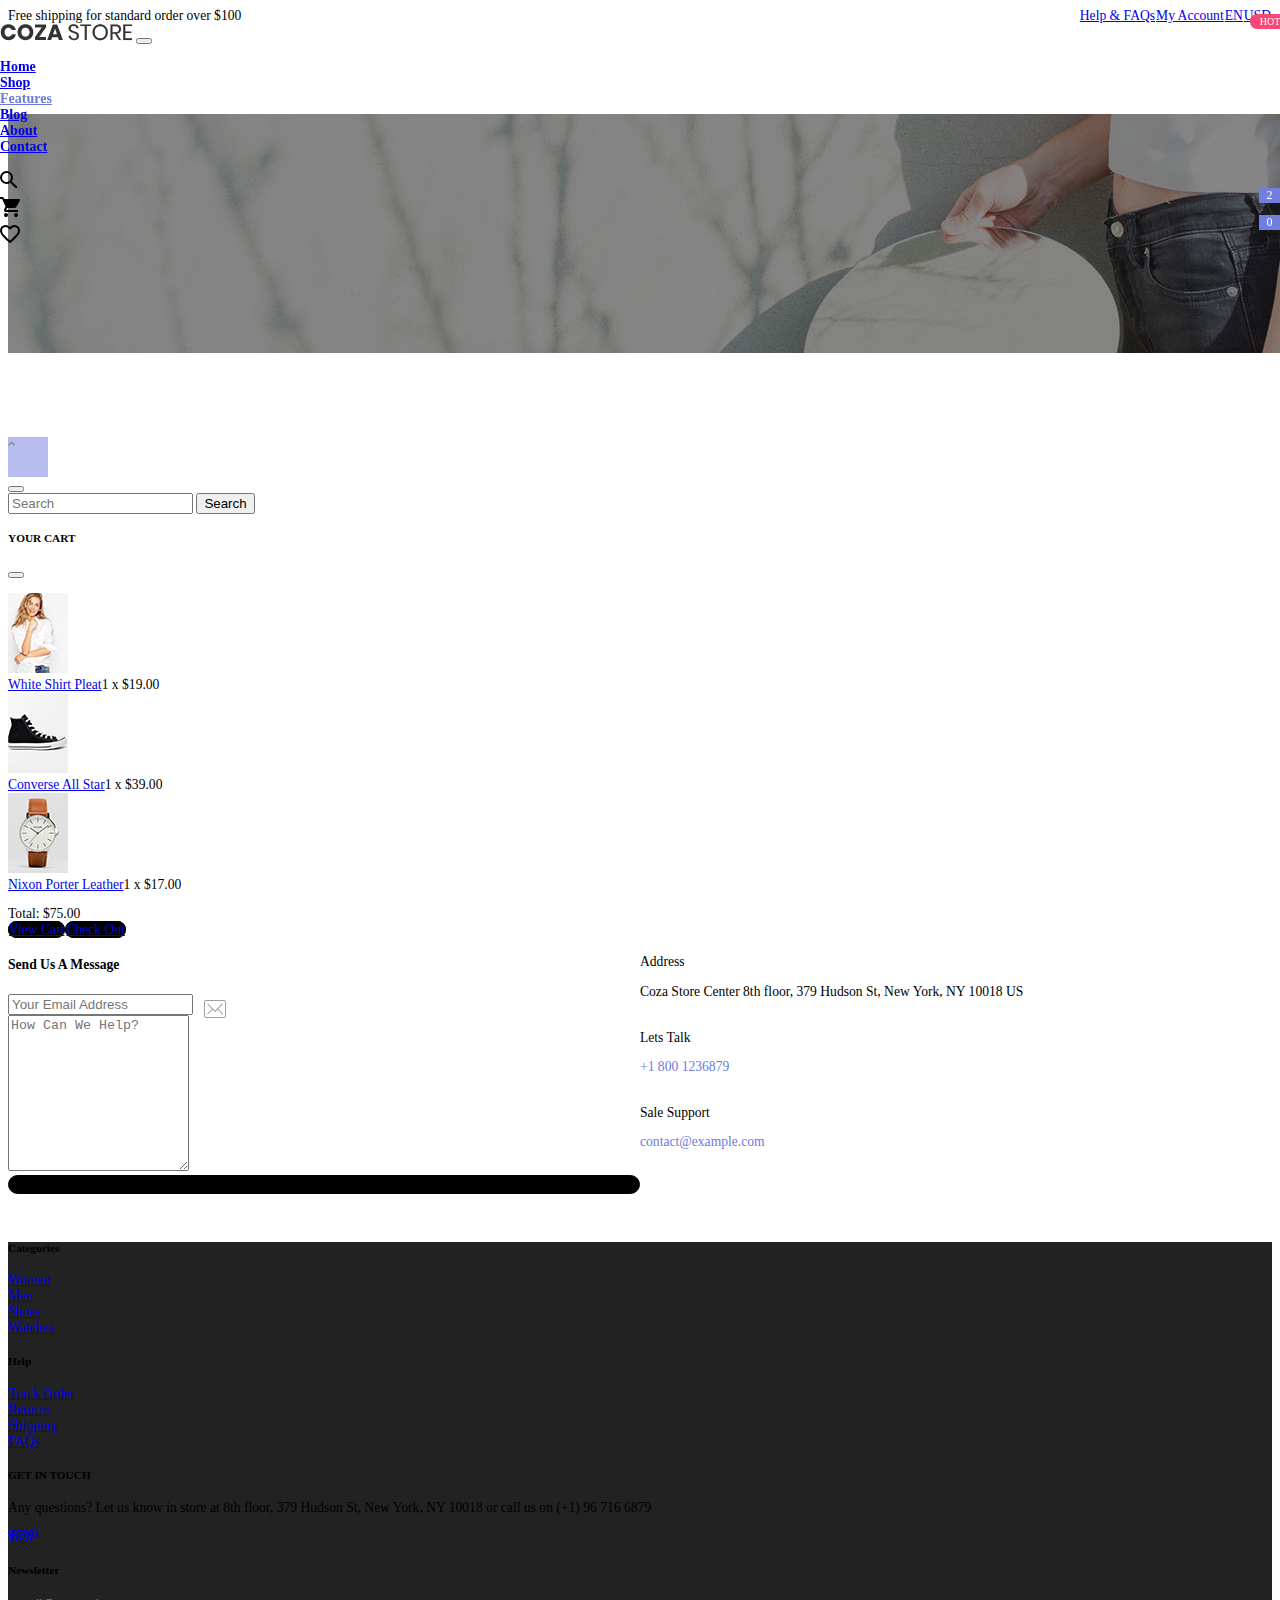
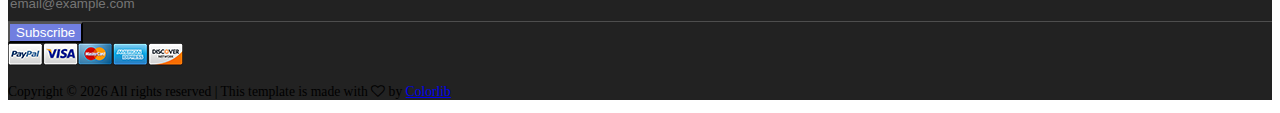
<file: contact.html>
<!DOCTYPE html>
<html lang="en">
  <head>
    <meta charset="UTF-8">
    <meta http-equiv="X-UA-Compatible" content="IE=edge">
    <meta name="viewport" content="width=device-width, initial-scale=1.0">
    <title>Contact </title>
    <link rel="stylesheet" href="./public/css/style_blog.css">
    <link rel="stylesheet" href="./public/font-awesome/css/font-awesome.min.css">
    <link rel="stylesheet" href="./public/iconic/css/material-design-iconic-font.min.css">
    <link rel="stylesheet" type="text/css" href="./public/linearicons/icon-font.min.css">
    <link href="https://cdn.jsdelivr.net/npm/bootstrap@5.3.0/dist/css/bootstrap.min.css" rel="stylesheet" integrity="sha384-9ndCyUaIbzAi2FUVXJi0CjmCapSmO7SnpJef0486qhLnuZ2cdeRhO02iuK6FUUVM" crossorigin="anonymous">
    <script src="https://cdn.jsdelivr.net/npm/bootstrap@5.3.0/dist/js/bootstrap.bundle.min.js" integrity="sha384-geWF76RCwLtnZ8qwWowPQNguL3RmwHVBC9FhGdlKrxdiJJigb/j/68SIy3Te4Bkz" crossorigin="anonymous"></script>
    <script src="./public/js/app_blog.js"> </script>
  </head>
  <body> 
    <div class="header bg-black position-relative">
      <div class="container top-head">
        <div class="py-2 top-header"><span class="text-white-50">Free shipping for standard order over $100</span>
          <div class="right-control"><a class="text-white-50 text-decoration-none mx-2 px-4 header-control" href="#">Help &amp; FAQs</a><a class="text-white-50 text-decoration-none mx-2 px-4 header-control" href="#">My Account</a><a class="text-white-50 text-decoration-none mx-2 px-4 header-control" href="#">EN</a><a class="text-white-50 text-decoration-none mx-2 px-4 header-control" href="#">USD</a>
          </div>
        </div>
      </div>
      <div class="top-nav">
            <nav class="navbar navbar-expand-lg bg-light py-4">
              <div class="container"><a class="navbar-brand me-4" href="index.html"><img src="./public/images/icons/logo-01.png" alt="IMG-LOGO"></a>
                <button class="navbar-toggler" type="button" data-bs-toggle="collapse" data-bs-target="#navbarSupportedContent" aria-controls="navbarSupportedContent" aria-expanded="false" aria-label="Toggle navigation"><span class="navbar-toggler-icon"></span></button>
                <div class="collapse navbar-collapse" id="navbarSupportedContent">
                  <ul class="navbar-nav me-auto mb-2 mb-lg-0">
                    <li class="nav-item"><a class="nav-link" aria-current="page" href="index.html">Home</a></li>
                    <li class="nav-item"><a class="nav-link" href="shop.html">Shop                   </a></li>
                    <li class="nav-item dropdown nav-item-hot" data-item="hot"><a class="nav-link active" href="shoping-cart.html">Features</a></li>
                    <li class="nav-item"><a class="nav-link" href="blog.html">Blog                 </a></li>
                    <li class="nav-item"><a class="nav-link" href="about.html">About                  </a></li>
                    <li class="nav-item"><a class="nav-link" href="contact.html">Contact</a></li>
                  </ul>
                  <div class="d-flex justify-content-between">
                    <div class="icon-header-item px-3" type="button" data-bs-toggle="modal" data-bs-target="#exampleModal"><i class="zmdi zmdi-search"></i></div>
                    <div class="icon-header-item icon-header-noti px-3" data-notify="2" data-bs-toggle="offcanvas" data-bs-target="#offcanvasExample" aria-controls="offcanvasExample"><i class="zmdi zmdi-shopping-cart"></i></div>
                    <div class="icon-header-item icon-header-noti px-3" href="#" data-notify="0"><i class="zmdi zmdi-favorite-outline"></i></div>
                  </div>
                </div>
              </div>
            </nav>
      </div>
    </div>
        <div class="blog position-relative"><img class="img-fluid" src="./public/images/bg-01.jpg" alt="IMG-BLOG">
          <p class="position-absolute fs-1 fw-bold text-white start-50 top-50">Contact</p>
        </div>
    <div class="btn-top position-fixed bottom-0" id="myBtn">
      <div class="top text-white fw-bold fs-3 text-center"><i class="zmdi zmdi-chevron-up"></i></div>
    </div>
    <!-- Modal search-->
    <div class="modal fade" id="exampleModal" tabindex="-1" aria-labelledby="exampleModalLabel" aria-hidden="true">
      <div class="modal-dialog modal-dialog-centered">
        <div class="modal-content">
          <div class="modal-header">
            <button class="btn-close" type="button" data-bs-dismiss="modal" aria-label="Close"></button>
          </div>
          <div class="modal-body">
            <form class="d-flex" role="search">
              <input class="form-control me-2" type="search" name="search" placeholder="Search" aria-label="Search">
              <button class="btn btn-outline-success" type="submit" style="opacity: 1">Search</button>
            </form>
          </div>
        </div>
      </div>
    </div>
    <!-- offcanvas -->
    <div class="offcanvas offcanvas-end px-4 py-4" id="offcanvasExample" tabindex="-1" aria-labelledby="offcanvasExampleLabel" style="z-index: 1100">
      <div class="offcanvas-header mt-3">
        <h5 class="offcanvas-title fw-bold" id="offcanvasExampleLabel">YOUR CART</h5>
        <button class="btn-close" type="button" data-bs-dismiss="offcanvas" aria-label="Close"></button>
      </div>
      <div class="offcanvas-body">
        <div>
          <div class="overflow-auto">
            <ul>
                  <li class="header-cart-item d-flex mb-2"><img class="img-fluid me-3" src="./public/images/item-cart-01.jpg" alt="IMG">
                    <div class="header-cart-item-txt d-flex flex-column"><a class="text-secondary text-decoration-none active pt-2" href="#">White Shirt Pleat</a><span class="text-secondary pt-3">1 x $19.00</span></div>
                  </li>
                  <li class="header-cart-item d-flex mb-2"><img class="img-fluid me-3" src="./public/images/item-cart-02.jpg" alt="IMG">
                    <div class="header-cart-item-txt d-flex flex-column"><a class="text-secondary text-decoration-none active pt-2" href="#">Converse All Star</a><span class="text-secondary pt-3">1 x $39.00</span></div>
                  </li>
                  <li class="header-cart-item d-flex mb-2"><img class="img-fluid me-3" src="./public/images/item-cart-03.jpg" alt="IMG">
                    <div class="header-cart-item-txt d-flex flex-column"><a class="text-secondary text-decoration-none active pt-2" href="#">Nixon Porter Leather</a><span class="text-secondary pt-3">1 x $17.00</span></div>
                  </li>
            </ul>
            <div class="my-5 pt-5">
              <div class="header-cart-total fs-5 py-4">Total: $75.00</div>
              <div class="header-cart-buttons"><a class="btn-post text-white text-decoration-none px-4 py-2 mb-3 me-3" href="shoping-cart.html">View Cart</a><a class="btn-post text-white text-decoration-none px-4 py-2 mb-3" href="shoping-cart.html">Check Out</a></div>
            </div>
          </div>
        </div>
      </div>
    </div>
        <div class="container">
          <div class="banner-contact">
            <div class="px-5 py-5 border message">
              <form>
                <h4 class="text-center pb-3">Send Us A Message</h4>
                <div class="position-relative input-email mb-3">
                  <input class="form-control ps-5" type="text" name="email" placeholder="Your Email Address"><img class="position-absolute top-0" src="./public/images/icons/icon-email.png" alt="ICON">
                </div>
                <div class="mb-3">
                  <textarea class="form-control px-4 py-4 msg" name="msg" placeholder="How Can We Help?" col="5"></textarea>
                </div>
                <button class="btn rounded-pill btn-post text-white btn-submit py-2">Submit</button>
              </form>
            </div>
            <div class="px-5 py-5 d-flex justify-content-center flex-column border message">
              <div class="d-flex mt-5"><span class="fs-5 text-center"><span class="lnr lnr-map-marker"></span></span>
                <div class="pb-2"><span class="fs-5 ps-2">Address</span>
                  <p class="pt-3 text-secondary">Coza Store Center 8th floor, 379 Hudson St, New York, NY 10018 US</p>
                </div>
              </div>
              <div class="d-flex"><span class="fs-5 text-center"><span class="lnr lnr-phone-handset"></span></span>
                <div class="pb-2"><span class="fs-5 ps-2">Lets Talk</span>
                  <p class="pt-3 activtion">+1 800 1236879</p>
                </div>
              </div>
              <div class="d-flex"><span class="fs-5 text-center"><span class="lnr lnr-envelope"></span></span>
                <div class="pb-2"><span class="fs-5 ps-2">Sale Support</span>
                  <p class="pt-3 activtion">contact@example.com</p>
                </div>
              </div>
            </div>
          </div>
        </div>
    <footer class="pt-5 pb-4">
      <div class="container">
        <div class="row text-white">
          <div class="col-md-6 col-lg-3">
            <h5>Categories</h5>
            <ul>
                  <li class="list-group-item align-items-start py-1"><a class="d-flex justify-content-between text-decoration-none text-secondary active" href="#"><span>Women</span></a></li>
                  <li class="list-group-item align-items-start py-1"><a class="d-flex justify-content-between text-decoration-none text-secondary active" href="#"><span>Men</span></a></li>
                  <li class="list-group-item align-items-start py-1"><a class="d-flex justify-content-between text-decoration-none text-secondary active" href="#"><span>Shoes</span></a></li>
                  <li class="list-group-item align-items-start py-1"><a class="d-flex justify-content-between text-decoration-none text-secondary active" href="#"><span>Watches</span></a></li>
            </ul>
          </div>
          <div class="col-md-6 col-lg-3">
            <h5>Help</h5>
            <ul>
                  <li class="list-group-item align-items-start py-1"><a class="d-flex justify-content-between text-decoration-none text-secondary active" href="#"><span>Track Order</span></a></li>
                  <li class="list-group-item align-items-start py-1"><a class="d-flex justify-content-between text-decoration-none text-secondary active" href="#"><span>Returns</span></a></li>
                  <li class="list-group-item align-items-start py-1"><a class="d-flex justify-content-between text-decoration-none text-secondary active" href="#"><span>Shipping</span></a></li>
                  <li class="list-group-item align-items-start py-1"><a class="d-flex justify-content-between text-decoration-none text-secondary active" href="#"><span>FAQs</span></a></li>
            </ul>
          </div>
          <div class="col-md-6 col-lg-3">
            <h5>GET IN TOUCH</h5>
            <p class="text-secondary">
              Any questions? Let us know in store at 8th floor, 379 Hudson St, New York, NY 10018 or call us
              on (+1) 96 716 6879
            </p>
            <div class="p-t-27"><a class="fs-18 cl7 hov-cl1 trans-04 m-r-16 active text-secondary me-3 fs-5" href="#"><i class="fa fa-facebook"></i></a><a class="fs-18 cl7 hov-cl1 trans-04 m-r-16 active text-secondary me-3 fs-5" href="#"><i class="fa fa-instagram"></i></a><a class="fs-18 cl7 hov-cl1 trans-04 m-r-16 active text-secondary me-3 fs-5" href="#"><i class="fa fa-pinterest-p"></i></a></div>
          </div>
          <div class="col-md-6 col-lg-3">
            <h5>Newsletter</h5>
            <form>
              <input class="input-email" type="text" name="email" placeholder="email@example.com">
              <button class="btn btn-sub rounded-pill mt-3 px-5 py-2" style="opacity: 1">Subscribe</button>
            </form>
          </div>
        </div>
        <div class="pt-4">
          <div class="text-center pb-4"><a class="me-1" href="#"><img src="./public/images/icons/icon-pay-01.png" alt="ICON-PAY"></a><a class="me-1" href="#"><img src="./public/images/icons/icon-pay-02.png" alt="ICON-PAY"></a><a class="me-1" href="#"><img src="./public/images/icons/icon-pay-03.png" alt="ICON-PAY"></a><a class="me-1" href="#"><img src="./public/images/icons/icon-pay-04.png" alt="ICON-PAY"></a><a class="me-1" href="#"><img src="./public/images/icons/icon-pay-05.png" alt="ICON-PAY"></a></div>
          <p class="text-center text-secondary">Copyright &copy;
            <script>document.write(new Date().getFullYear());</script> All rights reserved | This template is made with <i class="fa fa-heart-o" aria-hidden="true"></i> by <a class="text-decoration-none" href="https://colorlib.com" target="_blank">Colorlib</a>
          </p>
        </div>
      </div>
    </footer>
  </body>
</html>
</file>
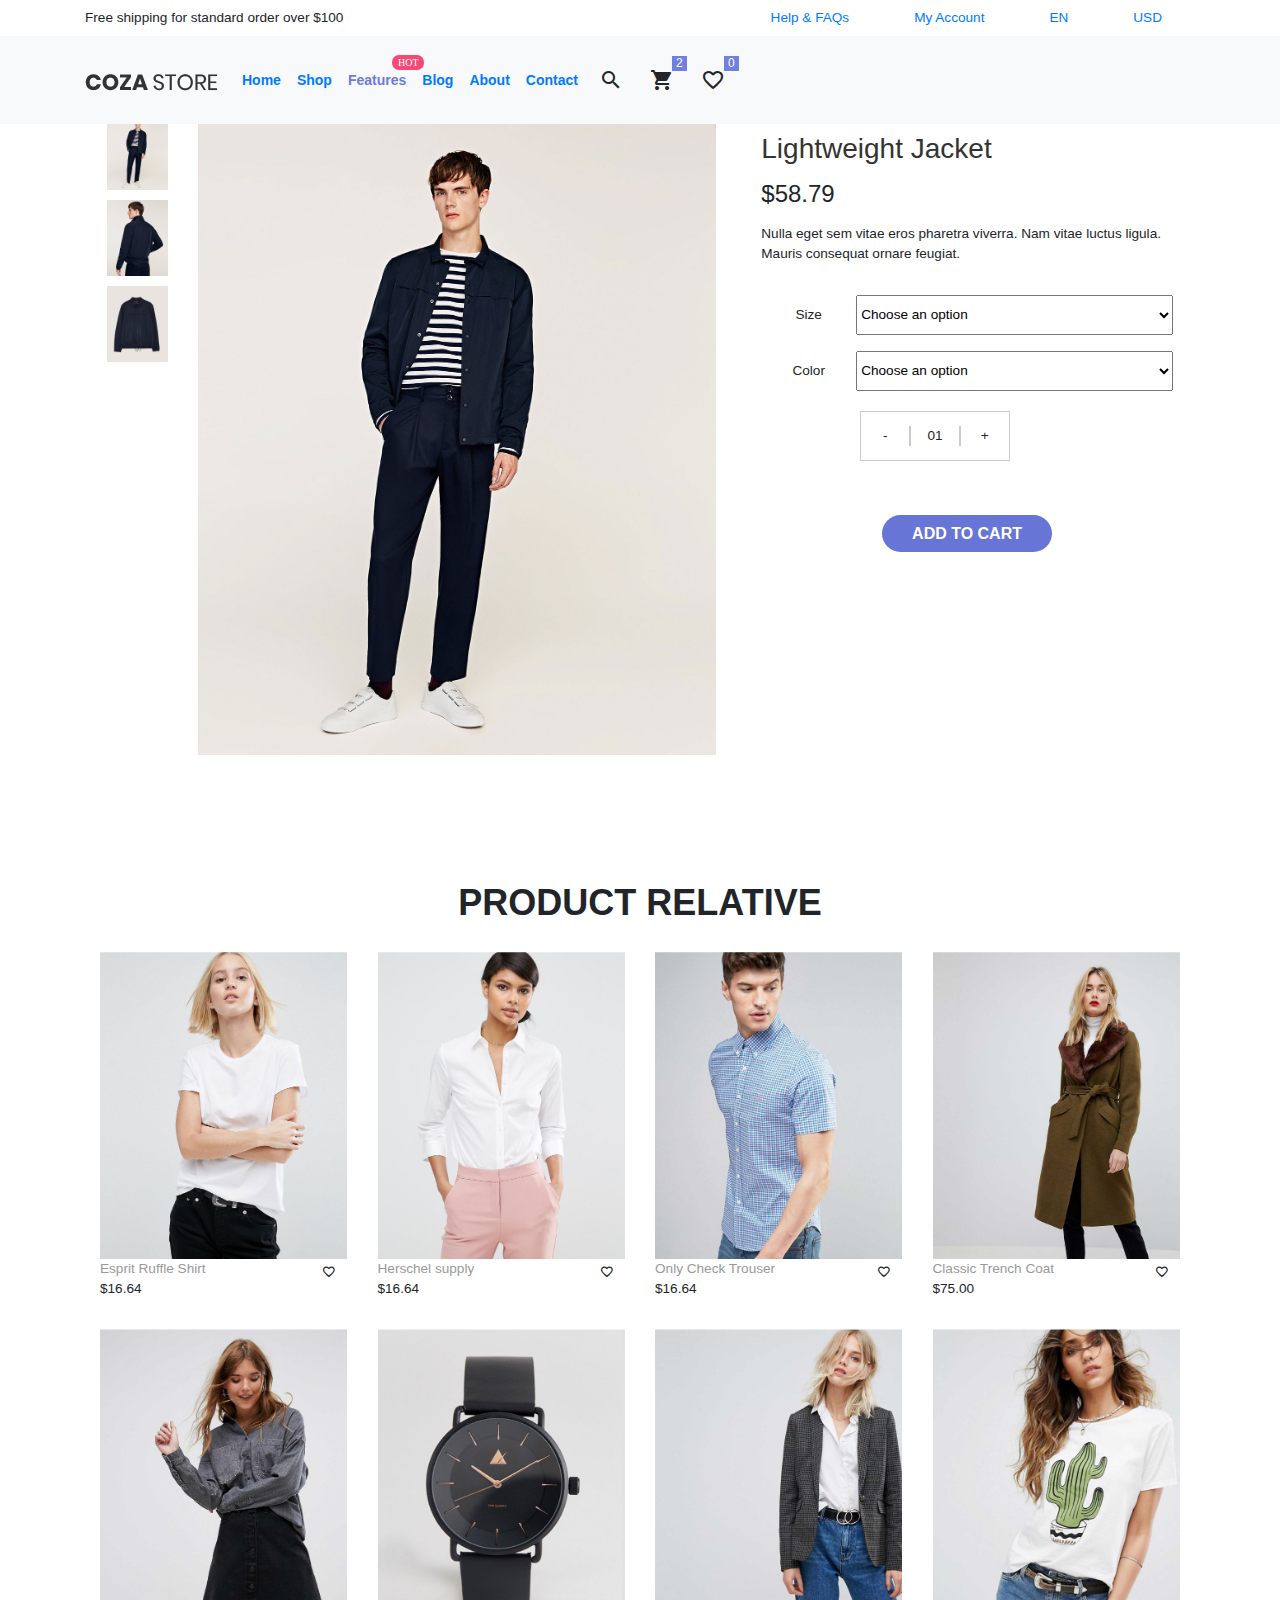
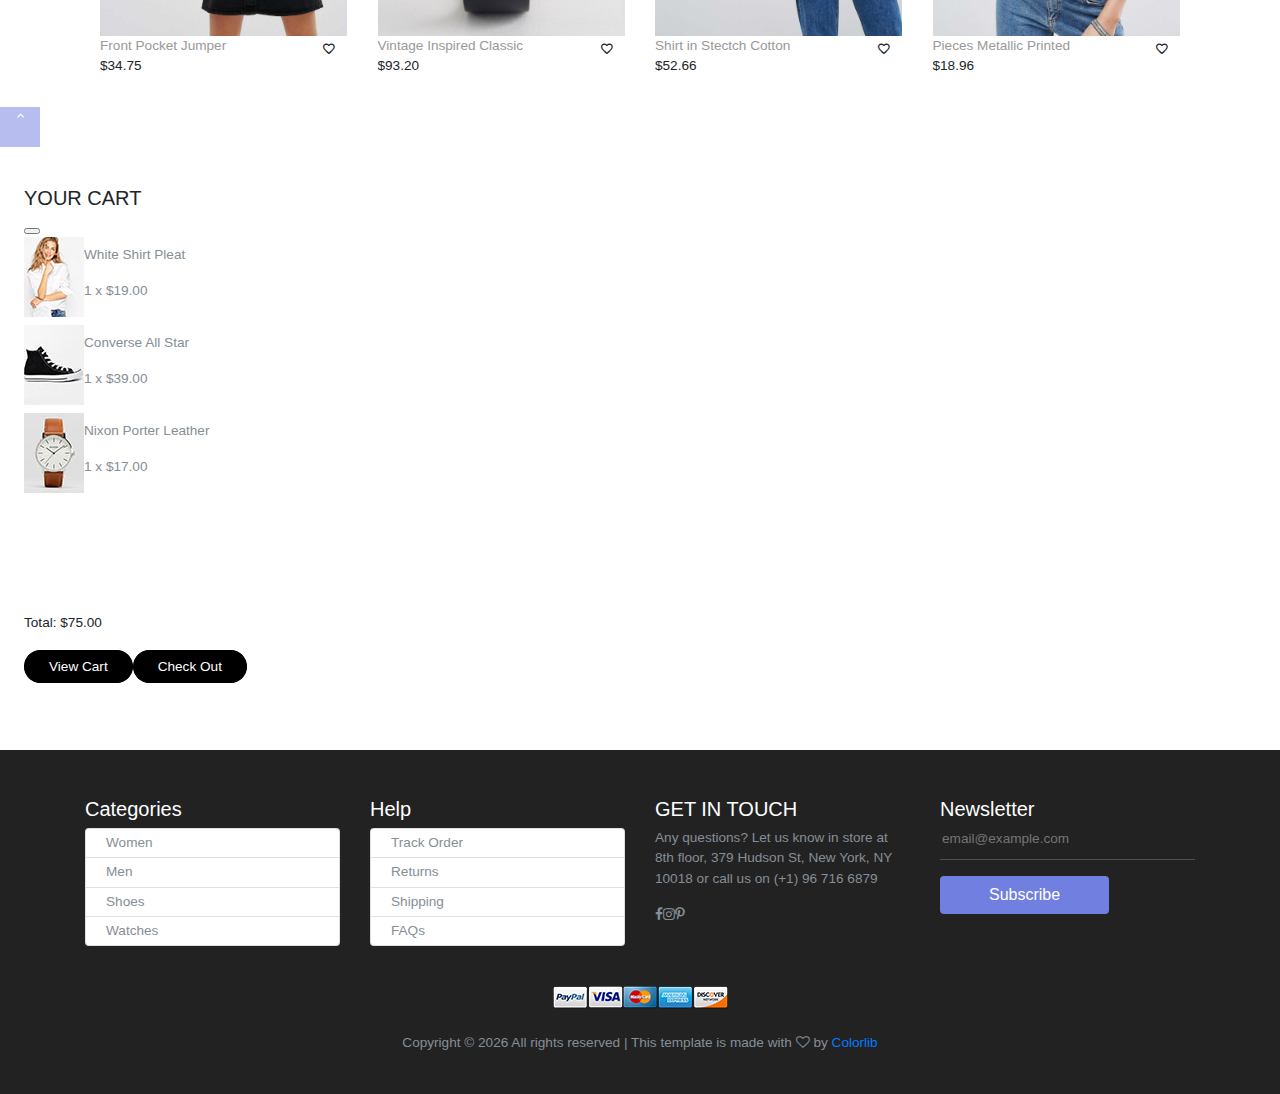
<file: productdetail.html>
<!DOCTYPE html>
<html lang="en">
  <head>
    <meta charset="UTF-8">
    <meta http-equiv="X-UA-Compatible" content="IE=edge">
    <meta name="viewport" content="width=device-width, initial-scale=1.0">
    <title>Document</title>
    <link rel="stylesheet" href="./public/css/bootstrap.min.css">
    <link rel="stylesheet" href="./public/css/style.css">
    <link rel="stylesheet" href="./public/css/filter.css">
    <link rel="stylesheet" href="./public/css/show.css">
    <link rel="stylesheet" href="./public/css/style_blog.css">
    <link rel="stylesheet" href="./public/font-awesome/css/font-awesome.min.css">
    <link rel="stylesheet" href="./public/iconic/css/material-design-iconic-font.min.css">
    <link rel="stylesheet" type="text/css" href="./public/linearicons/icon-font.min.css">
    <link href="https://cdn.jsdelivr.net/npm/bootstrap@5.3.0/dist/css/bootstrap.min.css" rel="stylesheet" integrity="sha384-9ndCyUaIbzAi2FUVXJi0CjmCapSmO7SnpJef0486qhLnuZ2cdeRhO02iuK6FUUVM" crossorigin="anonymous">
    <script src="https://cdn.jsdelivr.net/npm/bootstrap@5.3.0/dist/js/bootstrap.bundle.min.js" integrity="sha384-geWF76RCwLtnZ8qwWowPQNguL3RmwHVBC9FhGdlKrxdiJJigb/j/68SIy3Te4Bkz" crossorigin="anonymous"></script>
    <script src="./public/js/app_blog.js"> </script>
  </head>
  <script src="https://cdn.jsdelivr.net/npm/bootstrap@5.1.0/dist/js/bootstrap.min.js" integrity="sha384-STLgXNz4T8hJ5i7sZfHJxllO9g8bOy9zQmrdGN4QIsV5e8pDkLsFp5p9J/y5B8pE" crossorigin="anonymous"></script>
  <body> 
    <div class="header bg-black position-relative">
      <div class="container top-head">
        <div class="py-2 top-header"><span class="text-white-50">Free shipping for standard order over $100</span>
          <div class="right-control"><a class="text-white-50 text-decoration-none mx-2 px-4 header-control" href="#">Help &amp; FAQs</a><a class="text-white-50 text-decoration-none mx-2 px-4 header-control" href="#">My Account</a><a class="text-white-50 text-decoration-none mx-2 px-4 header-control" href="#">EN</a><a class="text-white-50 text-decoration-none mx-2 px-4 header-control" href="#">USD</a>
          </div>
        </div>
      </div>
      <div class="top-nav">
            <nav class="navbar navbar-expand-lg bg-light py-4">
              <div class="container"><a class="navbar-brand me-4" href="index.html"><img src="./public/images/icons/logo-01.png" alt="IMG-LOGO"></a>
                <button class="navbar-toggler" type="button" data-bs-toggle="collapse" data-bs-target="#navbarSupportedContent" aria-controls="navbarSupportedContent" aria-expanded="false" aria-label="Toggle navigation"><span class="navbar-toggler-icon"></span></button>
                <div class="collapse navbar-collapse" id="navbarSupportedContent">
                  <ul class="navbar-nav me-auto mb-2 mb-lg-0">
                    <li class="nav-item"><a class="nav-link" aria-current="page" href="index.html">Home</a></li>
                    <li class="nav-item"><a class="nav-link" href="shop.html">Shop                   </a></li>
                    <li class="nav-item dropdown nav-item-hot" data-item="hot"><a class="nav-link active" href="shoping-cart.html">Features</a></li>
                    <li class="nav-item"><a class="nav-link" href="blog.html">Blog                 </a></li>
                    <li class="nav-item"><a class="nav-link" href="about.html">About                  </a></li>
                    <li class="nav-item"><a class="nav-link" href="contact.html">Contact</a></li>
                  </ul>
                  <div class="d-flex justify-content-between">
                    <div class="icon-header-item px-3" type="button" data-bs-toggle="modal" data-bs-target="#exampleModal"><i class="zmdi zmdi-search"></i></div>
                    <div class="icon-header-item icon-header-noti px-3" data-notify="2" data-bs-toggle="offcanvas" data-bs-target="#offcanvasExample" aria-controls="offcanvasExample"><i class="zmdi zmdi-shopping-cart"></i></div>
                    <div class="icon-header-item icon-header-noti px-3" href="#" data-notify="0"><i class="zmdi zmdi-favorite-outline"></i></div>
                  </div>
                </div>
              </div>
            </nav>
      </div>
    </div>
    <div class="container">
      <div class="productshow row"> 
        <div class="product-image-detail col-md-1">  <a href="#">
            <div class="productshow-img"><img class="img-select" width="100%" src="./public/images/product-detail-01.jpg" alt=""></div></a><a href="#">
            <div class="productshow-img"><img class="img-select" width="100%" src="./public/images/product-detail-02.jpg" alt=""></div></a><a href="#">
            <div class="productshow-img"><img class="img-select" width="100%" src="./public/images/product-detail-03.jpg" alt=""></div></a></div>
        <div class="product-image-main col-md-6"><img class="img-main" width="100%" src="./public/images/product-detail-01.jpg" alt=""></div>
        <div class="productshow-content col-md-5"><br>
          <h3 class="productshow-name"> Lightweight Jacket</h3>
          <p></p>
          <h4 class="productshow-price">$58.79</h4>
          <p></p>
          <div class="productshow-decs">Nulla eget sem vitae eros pharetra viverra. Nam vitae luctus ligula. Mauris consequat ornare feugiat.</div><br>
          <div class="productshow-addcart">
            <div class="productshow-select"><span>Size</span>
              <select name="size" id="size"> 
                <option value="#">Choose an option</option>
                <option value="Size S">Size S</option>
                <option value="Size M">Size M</option>
                <option value="Size L">Size L</option>
                <option value="Size XL">Size XL</option>
              </select>
            </div>
            <p></p>
            <div class="productshow-select"><span>Color</span>
              <select name="color" id="color"> 
                <option value="#">Choose an option</option>
                <option value="Red">Red</option>
                <option value="Blue">Blue</option>
                <option value="Grey">Grey </option>
                <option value="White">White</option>
              </select>
            </div><br>
            <div class="soLuong">
              <div class="wrapper"><span class="minus">-</span><span class="num">01</span><span class="plus">+</span></div>
            </div><br>
            <div class="btnDetail">
              <div class="btn productshow"><a class="all-btn text-decoration-none" href="#"> ADD TO CART </a></div>
            </div>
          </div>
        </div>
      </div>
    </div>
    <div class="product-relative container">
      <div class="title-product-overview">PRODUCT RELATIVE</div>
      <div class="product-relatives">
        <div class="product woman all">
          <div class="product-image"><img class="product-img" src="./public/images/product-01.jpg" alt=""/>
            <div class="product-btn"> Quick View</div>
          </div>
          <div class="product-text"><a class="product-name" href="productdetail.html">Esprit Ruffle Shirt</a>
            <div class="product-price">$16.64</div>
            <div class="product-icon active fs-5"><i class="zmdi zmdi-favorite-outline"></i></div>
          </div>
        </div>
        <div class="product woman all">
          <div class="product-image"><img class="product-img" src="./public/images/product-02.jpg" alt=""/>
            <div class="product-btn"> Quick View</div>
          </div>
          <div class="product-text"><a class="product-name" href="productdetail.html">Herschel supply</a>
            <div class="product-price">$16.64</div>
            <div class="product-icon active fs-5"><i class="zmdi zmdi-favorite-outline"></i></div>
          </div>
        </div>
        <div class="product men all">
          <div class="product-image"><img class="product-img" src="./public/images/product-03.jpg" alt=""/>
            <div class="product-btn"> Quick View</div>
          </div>
          <div class="product-text"><a class="product-name" href="productdetail.html">Only Check Trouser</a>
            <div class="product-price">$16.64</div>
            <div class="product-icon active fs-5"><i class="zmdi zmdi-favorite-outline"></i></div>
          </div>
        </div>
        <div class="product woman all">
          <div class="product-image"><img class="product-img" src="./public/images/product-04.jpg" alt=""/>
            <div class="product-btn"> Quick View</div>
          </div>
          <div class="product-text"><a class="product-name" href="productdetail.html">Classic Trench Coat</a>
            <div class="product-price">$75.00</div>
            <div class="product-icon active fs-5"><i class="zmdi zmdi-favorite-outline"></i></div>
          </div>
        </div>
        <div class="product woman all">
          <div class="product-image"><img class="product-img" src="./public/images/product-05.jpg" alt=""/>
            <div class="product-btn"> Quick View</div>
          </div>
          <div class="product-text"><a class="product-name" href="productdetail.html">Front Pocket Jumper</a>
            <div class="product-price">$34.75</div>
            <div class="product-icon active fs-5"><i class="zmdi zmdi-favorite-outline"></i></div>
          </div>
        </div>
        <div class="product watch all">
          <div class="product-image"><img class="product-img" src="./public/images/product-06.jpg" alt=""/>
            <div class="product-btn"> Quick View</div>
          </div>
          <div class="product-text"><a class="product-name" href="productdetail.html">Vintage Inspired Classic</a>
            <div class="product-price">$93.20</div>
            <div class="product-icon active fs-5"><i class="zmdi zmdi-favorite-outline"></i></div>
          </div>
        </div>
        <div class="product woman all">
          <div class="product-image"><img class="product-img" src="./public/images/product-07.jpg" alt=""/>
            <div class="product-btn"> Quick View</div>
          </div>
          <div class="product-text"><a class="product-name" href="productdetail.html">Shirt in Stectch Cotton</a>
            <div class="product-price">$52.66</div>
            <div class="product-icon active fs-5"><i class="zmdi zmdi-favorite-outline"></i></div>
          </div>
        </div>
        <div class="product woman all">
          <div class="product-image"><img class="product-img" src="./public/images/product-08.jpg" alt=""/>
            <div class="product-btn"> Quick View</div>
          </div>
          <div class="product-text"><a class="product-name" href="productdetail.html">Pieces Metallic Printed</a>
            <div class="product-price">$18.96</div>
            <div class="product-icon active fs-5"><i class="zmdi zmdi-favorite-outline"></i></div>
          </div>
        </div>
      </div>
    </div>
    <div class="product-detail"> 
      <div class="productshow row"> 
        <div class="product-image-detail col-md-1">  <a href="#">
            <div class="productshow-img"><img class="img-select" width="100%" src="./public/images/product-detail-01.jpg" alt=""></div></a><a href="#">
            <div class="productshow-img"><img class="img-select" width="100%" src="./public/images/product-detail-02.jpg" alt=""></div></a><a href="#">
            <div class="productshow-img"><img class="img-select" width="100%" src="./public/images/product-detail-03.jpg" alt=""></div></a></div>
        <div class="product-image-main col-md-6"><img class="img-main" width="100%" src="./public/images/product-detail-01.jpg" alt=""></div>
        <div class="productshow-content col-md-5"><br>
          <h3 class="productshow-name"> Lightweight Jacket</h3>
          <p></p>
          <h4 class="productshow-price">$58.79</h4>
          <p></p>
          <div class="productshow-decs">Nulla eget sem vitae eros pharetra viverra. Nam vitae luctus ligula. Mauris consequat ornare feugiat.</div><br>
          <div class="productshow-addcart">
            <div class="productshow-select"><span>Size</span>
              <select name="size" id="size"> 
                <option value="#">Choose an option</option>
                <option value="Size S">Size S</option>
                <option value="Size M">Size M</option>
                <option value="Size L">Size L</option>
                <option value="Size XL">Size XL</option>
              </select>
            </div>
            <p></p>
            <div class="productshow-select"><span>Color</span>
              <select name="color" id="color"> 
                <option value="#">Choose an option</option>
                <option value="Red">Red</option>
                <option value="Blue">Blue</option>
                <option value="Grey">Grey </option>
                <option value="White">White</option>
              </select>
            </div><br>
            <div class="soLuong">
              <div class="wrapper"><span class="minus">-</span><span class="num">01</span><span class="plus">+</span></div>
            </div><br>
            <div class="btnDetail">
              <div class="btn productshow"><a class="all-btn text-decoration-none" href="#"> ADD TO CART </a></div>
            </div>
          </div>
        </div>
      </div>
    </div>
    <div class="btn-top position-fixed bottom-0" id="myBtn">
      <div class="top text-white fw-bold fs-3 text-center"><i class="zmdi zmdi-chevron-up"></i></div>
    </div>
    <!-- Modal search-->
    <div class="modal fade" id="exampleModal" tabindex="-1" aria-labelledby="exampleModalLabel" aria-hidden="true">
      <div class="modal-dialog modal-dialog-centered">
        <div class="modal-content">
          <div class="modal-header">
            <button class="btn-close" type="button" data-bs-dismiss="modal" aria-label="Close"></button>
          </div>
          <div class="modal-body">
            <form class="d-flex" role="search">
              <input class="form-control me-2" type="search" name="search" placeholder="Search" aria-label="Search">
              <button class="btn btn-outline-success" type="submit" style="opacity: 1">Search</button>
            </form>
          </div>
        </div>
      </div>
    </div>
    <!-- offcanvas -->
    <div class="offcanvas offcanvas-end px-4 py-4" id="offcanvasExample" tabindex="-1" aria-labelledby="offcanvasExampleLabel" style="z-index: 1100">
      <div class="offcanvas-header mt-3">
        <h5 class="offcanvas-title fw-bold" id="offcanvasExampleLabel">YOUR CART</h5>
        <button class="btn-close" type="button" data-bs-dismiss="offcanvas" aria-label="Close"></button>
      </div>
      <div class="offcanvas-body">
        <div>
          <div class="overflow-auto">
            <ul>
                  <li class="header-cart-item d-flex mb-2"><img class="img-fluid me-3" src="./public/images/item-cart-01.jpg" alt="IMG">
                    <div class="header-cart-item-txt d-flex flex-column"><a class="text-secondary text-decoration-none active pt-2" href="#">White Shirt Pleat</a><span class="text-secondary pt-3">1 x $19.00</span></div>
                  </li>
                  <li class="header-cart-item d-flex mb-2"><img class="img-fluid me-3" src="./public/images/item-cart-02.jpg" alt="IMG">
                    <div class="header-cart-item-txt d-flex flex-column"><a class="text-secondary text-decoration-none active pt-2" href="#">Converse All Star</a><span class="text-secondary pt-3">1 x $39.00</span></div>
                  </li>
                  <li class="header-cart-item d-flex mb-2"><img class="img-fluid me-3" src="./public/images/item-cart-03.jpg" alt="IMG">
                    <div class="header-cart-item-txt d-flex flex-column"><a class="text-secondary text-decoration-none active pt-2" href="#">Nixon Porter Leather</a><span class="text-secondary pt-3">1 x $17.00</span></div>
                  </li>
            </ul>
            <div class="my-5 pt-5">
              <div class="header-cart-total fs-5 py-4">Total: $75.00</div>
              <div class="header-cart-buttons"><a class="btn-post text-white text-decoration-none px-4 py-2 mb-3 me-3" href="shoping-cart.html">View Cart</a><a class="btn-post text-white text-decoration-none px-4 py-2 mb-3" href="shoping-cart.html">Check Out</a></div>
            </div>
          </div>
        </div>
      </div>
    </div>
    <footer class="pt-5 pb-4">
      <div class="container">
        <div class="row text-white">
          <div class="col-md-6 col-lg-3">
            <h5>Categories</h5>
            <ul>
                  <li class="list-group-item align-items-start py-1"><a class="d-flex justify-content-between text-decoration-none text-secondary active" href="#"><span>Women</span></a></li>
                  <li class="list-group-item align-items-start py-1"><a class="d-flex justify-content-between text-decoration-none text-secondary active" href="#"><span>Men</span></a></li>
                  <li class="list-group-item align-items-start py-1"><a class="d-flex justify-content-between text-decoration-none text-secondary active" href="#"><span>Shoes</span></a></li>
                  <li class="list-group-item align-items-start py-1"><a class="d-flex justify-content-between text-decoration-none text-secondary active" href="#"><span>Watches</span></a></li>
            </ul>
          </div>
          <div class="col-md-6 col-lg-3">
            <h5>Help</h5>
            <ul>
                  <li class="list-group-item align-items-start py-1"><a class="d-flex justify-content-between text-decoration-none text-secondary active" href="#"><span>Track Order</span></a></li>
                  <li class="list-group-item align-items-start py-1"><a class="d-flex justify-content-between text-decoration-none text-secondary active" href="#"><span>Returns</span></a></li>
                  <li class="list-group-item align-items-start py-1"><a class="d-flex justify-content-between text-decoration-none text-secondary active" href="#"><span>Shipping</span></a></li>
                  <li class="list-group-item align-items-start py-1"><a class="d-flex justify-content-between text-decoration-none text-secondary active" href="#"><span>FAQs</span></a></li>
            </ul>
          </div>
          <div class="col-md-6 col-lg-3">
            <h5>GET IN TOUCH</h5>
            <p class="text-secondary">
              Any questions? Let us know in store at 8th floor, 379 Hudson St, New York, NY 10018 or call us
              on (+1) 96 716 6879
            </p>
            <div class="p-t-27"><a class="fs-18 cl7 hov-cl1 trans-04 m-r-16 active text-secondary me-3 fs-5" href="#"><i class="fa fa-facebook"></i></a><a class="fs-18 cl7 hov-cl1 trans-04 m-r-16 active text-secondary me-3 fs-5" href="#"><i class="fa fa-instagram"></i></a><a class="fs-18 cl7 hov-cl1 trans-04 m-r-16 active text-secondary me-3 fs-5" href="#"><i class="fa fa-pinterest-p"></i></a></div>
          </div>
          <div class="col-md-6 col-lg-3">
            <h5>Newsletter</h5>
            <form>
              <input class="input-email" type="text" name="email" placeholder="email@example.com">
              <button class="btn btn-sub rounded-pill mt-3 px-5 py-2" style="opacity: 1">Subscribe</button>
            </form>
          </div>
        </div>
        <div class="pt-4">
          <div class="text-center pb-4"><a class="me-1" href="#"><img src="./public/images/icons/icon-pay-01.png" alt="ICON-PAY"></a><a class="me-1" href="#"><img src="./public/images/icons/icon-pay-02.png" alt="ICON-PAY"></a><a class="me-1" href="#"><img src="./public/images/icons/icon-pay-03.png" alt="ICON-PAY"></a><a class="me-1" href="#"><img src="./public/images/icons/icon-pay-04.png" alt="ICON-PAY"></a><a class="me-1" href="#"><img src="./public/images/icons/icon-pay-05.png" alt="ICON-PAY"></a></div>
          <p class="text-center text-secondary">Copyright &copy;
            <script>document.write(new Date().getFullYear());</script> All rights reserved | This template is made with <i class="fa fa-heart-o" aria-hidden="true"></i> by <a class="text-decoration-none" href="https://colorlib.com" target="_blank">Colorlib</a>
          </p>
        </div>
      </div>
    </footer>
  </body>
  <script src="./public/js/app.js">  </script>
  <script src="./public/js/slide.js">  </script>
</html>
</file>
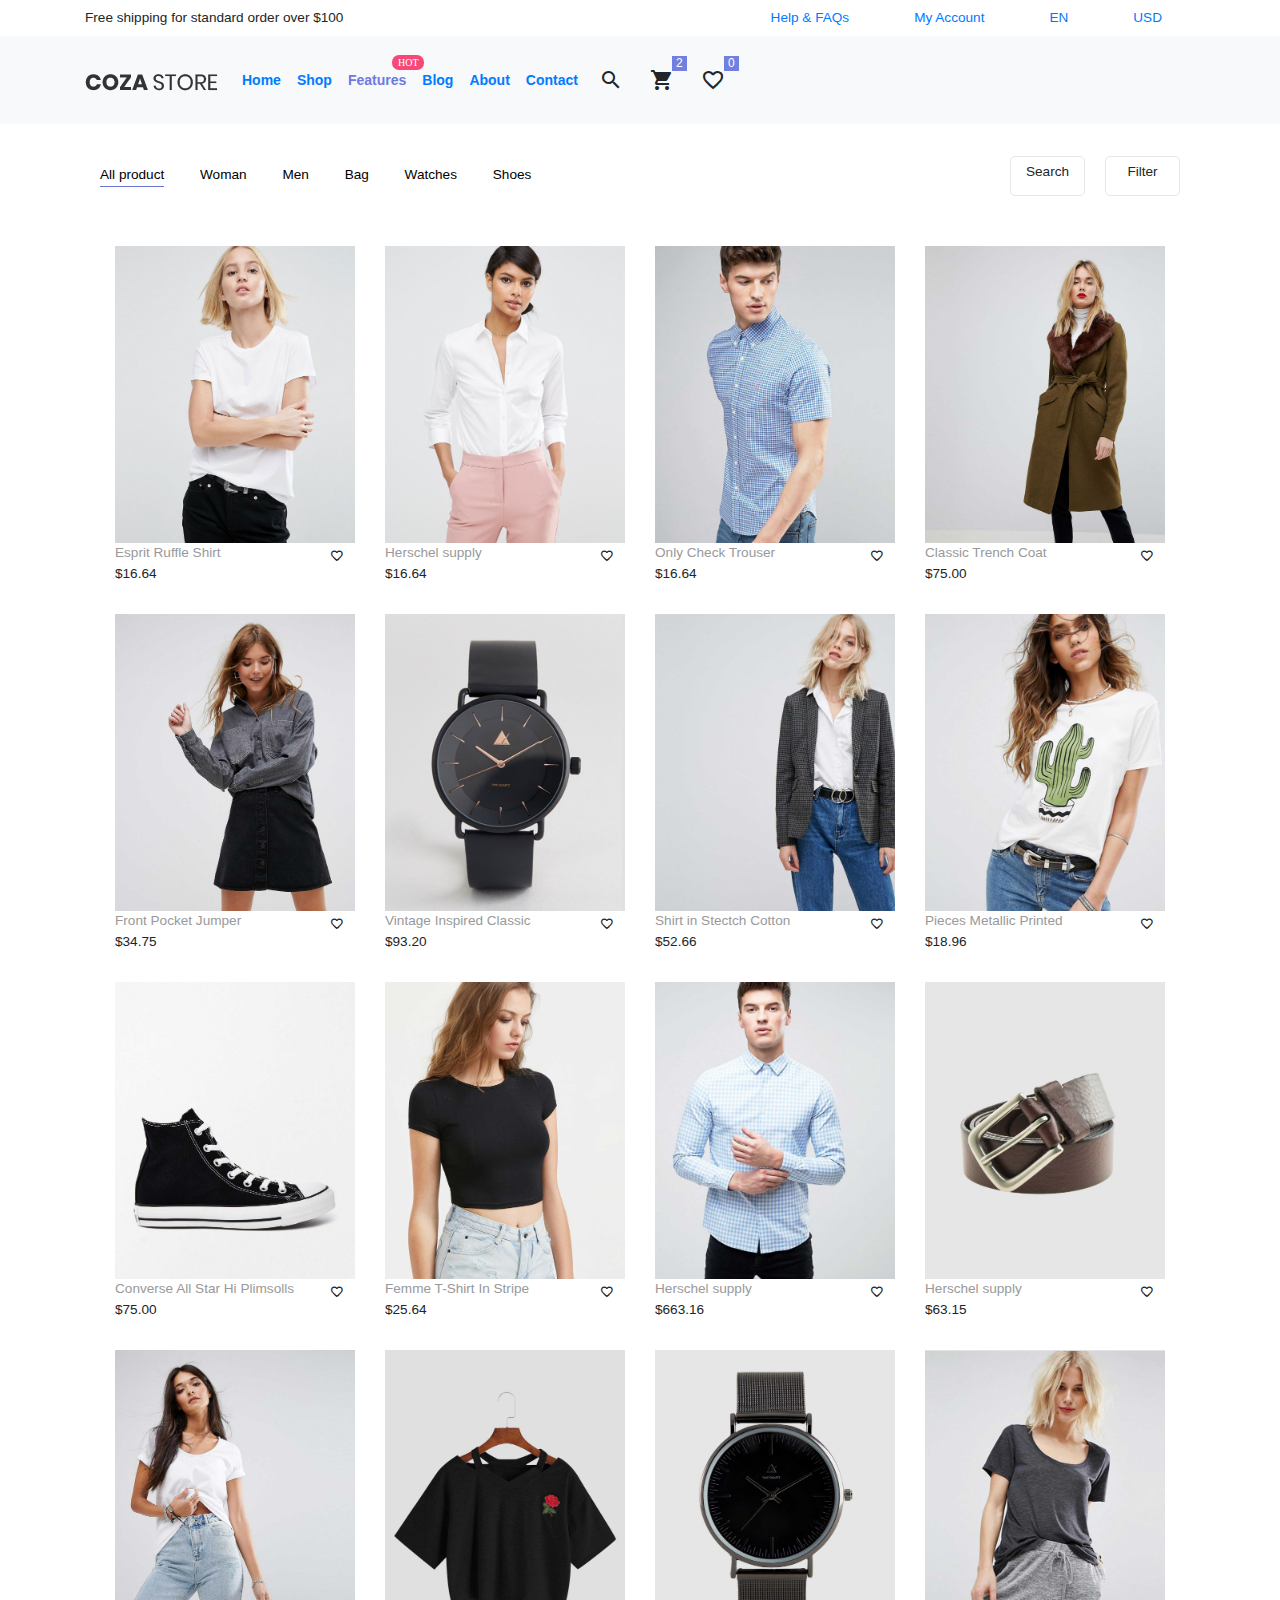
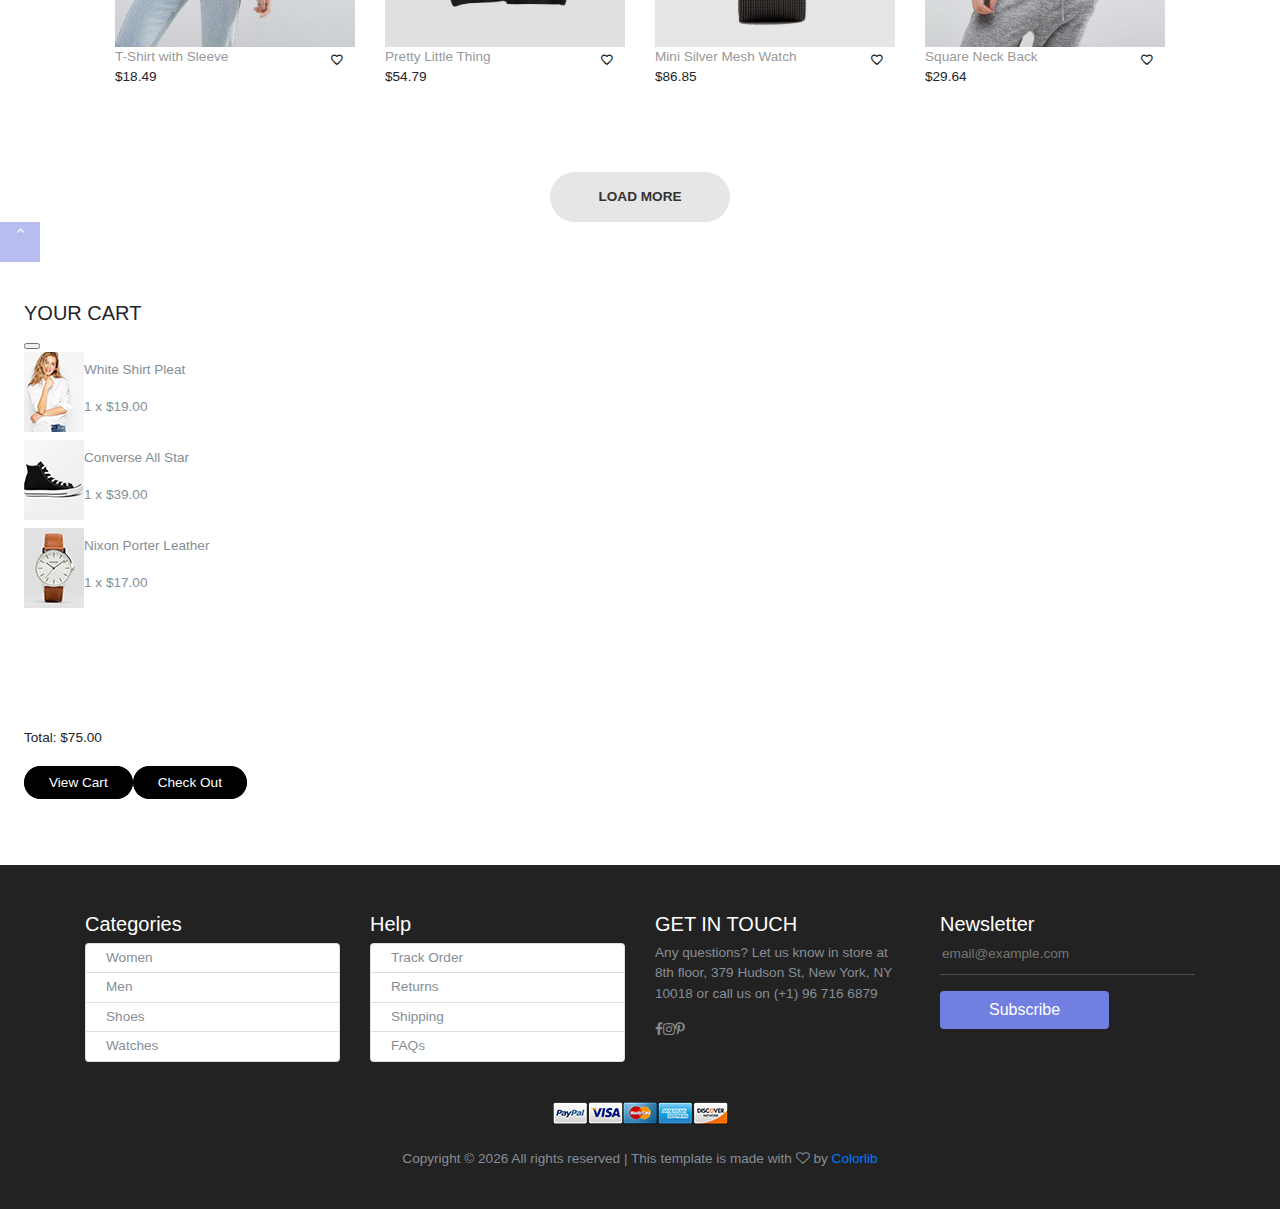
<file: shop.html>
<!DOCTYPE html>
<html lang="en">
  <head>
    <meta charset="UTF-8">
    <meta http-equiv="X-UA-Compatible" content="IE=edge">
    <meta name="viewport" content="width=device-width, initial-scale=1.0">
    <title>Document</title>
    <link rel="stylesheet" href="./public/css/bootstrap.min.css">
    <link rel="stylesheet" href="./public/css/style.css">
    <link rel="stylesheet" href="./public/css/filter.css">
    <link rel="stylesheet" href="./public/css/show.css">
    <link rel="stylesheet" href="./public/css/style_blog.css">
    <link rel="stylesheet" href="./public/font-awesome/css/font-awesome.min.css">
    <link rel="stylesheet" href="./public/iconic/css/material-design-iconic-font.min.css">
    <link rel="stylesheet" type="text/css" href="./public/linearicons/icon-font.min.css">
    <link href="https://cdn.jsdelivr.net/npm/bootstrap@5.3.0/dist/css/bootstrap.min.css" rel="stylesheet" integrity="sha384-9ndCyUaIbzAi2FUVXJi0CjmCapSmO7SnpJef0486qhLnuZ2cdeRhO02iuK6FUUVM" crossorigin="anonymous">
    <script src="https://cdn.jsdelivr.net/npm/bootstrap@5.3.0/dist/js/bootstrap.bundle.min.js" integrity="sha384-geWF76RCwLtnZ8qwWowPQNguL3RmwHVBC9FhGdlKrxdiJJigb/j/68SIy3Te4Bkz" crossorigin="anonymous"></script>
    <script src="./public/js/app_blog.js"> </script>
    <script src="https://cdn.jsdelivr.net/npm/bootstrap@5.1.0/dist/js/bootstrap.min.js" integrity="sha384-STLgXNz4T8hJ5i7sZfHJxllO9g8bOy9zQmrdGN4QIsV5e8pDkLsFp5p9J/y5B8pE" crossorigin="anonymous"></script>
  </head>
  <body> 
    <div class="header bg-black position-relative">
      <div class="container top-head">
        <div class="py-2 top-header"><span class="text-white-50">Free shipping for standard order over $100</span>
          <div class="right-control"><a class="text-white-50 text-decoration-none mx-2 px-4 header-control" href="#">Help &amp; FAQs</a><a class="text-white-50 text-decoration-none mx-2 px-4 header-control" href="#">My Account</a><a class="text-white-50 text-decoration-none mx-2 px-4 header-control" href="#">EN</a><a class="text-white-50 text-decoration-none mx-2 px-4 header-control" href="#">USD</a>
          </div>
        </div>
      </div>
      <div class="top-nav">
            <nav class="navbar navbar-expand-lg bg-light py-4">
              <div class="container"><a class="navbar-brand me-4" href="index.html"><img src="./public/images/icons/logo-01.png" alt="IMG-LOGO"></a>
                <button class="navbar-toggler" type="button" data-bs-toggle="collapse" data-bs-target="#navbarSupportedContent" aria-controls="navbarSupportedContent" aria-expanded="false" aria-label="Toggle navigation"><span class="navbar-toggler-icon"></span></button>
                <div class="collapse navbar-collapse" id="navbarSupportedContent">
                  <ul class="navbar-nav me-auto mb-2 mb-lg-0">
                    <li class="nav-item"><a class="nav-link" aria-current="page" href="index.html">Home</a></li>
                    <li class="nav-item"><a class="nav-link" href="shop.html">Shop                   </a></li>
                    <li class="nav-item dropdown nav-item-hot" data-item="hot"><a class="nav-link active" href="shoping-cart.html">Features</a></li>
                    <li class="nav-item"><a class="nav-link" href="blog.html">Blog                 </a></li>
                    <li class="nav-item"><a class="nav-link" href="about.html">About                  </a></li>
                    <li class="nav-item"><a class="nav-link" href="contact.html">Contact</a></li>
                  </ul>
                  <div class="d-flex justify-content-between">
                    <div class="icon-header-item px-3" type="button" data-bs-toggle="modal" data-bs-target="#exampleModal"><i class="zmdi zmdi-search"></i></div>
                    <div class="icon-header-item icon-header-noti px-3" data-notify="2" data-bs-toggle="offcanvas" data-bs-target="#offcanvasExample" aria-controls="offcanvasExample"><i class="zmdi zmdi-shopping-cart"></i></div>
                    <div class="icon-header-item icon-header-noti px-3" href="#" data-notify="0"><i class="zmdi zmdi-favorite-outline"></i></div>
                  </div>
                </div>
              </div>
            </nav>
      </div>
    </div>
    <div class="content container">
      <div class="container">
        <div class="product-content">
          <div class="title-product-overview">PRODUCT OVERVIEW</div>
        </div>
        <div class="product-filter">
          <div class="product-filter-text"> 
            <button class="filter-content actived" id="all">All product</button>
            <button class="filter-content" id="woman">Woman </button>
            <button class="filter-content" id="men">Men </button>
            <button class="filter-content" id="bag">Bag</button>
            <button class="filter-content" id="watch">Watches</button>
            <button class="filter-content" id="shoes">Shoes</button>
          </div>
          <div class="product-filter-btn">
            <div class="search"> 
              <div class="product-search-text">Search</div>
              <div class="filter-click"></div>
            </div>
            <div class="filter">
              <div class="product-filter-text">Filter</div>
              <div class="filter-click"></div>
            </div>
          </div>
        </div>
        <div class="product-filter-btn-display"> 
          <input class="input-search" type="text" placeholder="Search">
          <div class="list-filter d-none row"> 
            <div class="title-filter col-md-3">Sort By
              <ul>
                <li><a href="#">Default</a></li>
                <li><a href="#">Populary</a></li>
                <li><a href="#">Rating</a></li>
                <li><a href="#">Newness</a></li>
                <li><a href="#">Price: Low to High</a></li>
                <li><a href="#">Price: High to low</a></li>
              </ul>
            </div>
            <div class="title-filter col-md-3">Price
              <ul>
                <li><a href="#">All</a></li>
                <li><a href="#">$0.00 - $50.00</a></li>
                <li><a href="#">$50.00 - $100.00</a></li>
                <li><a href="#">$100.00 - $150.00</a></li>
                <li><a href="#">$150.00 - $200.00</a></li>
                <li><a href="#">$200.00+</a></li>
              </ul>
            </div>
            <div class="title-filter col-md-3">Color
              <ul>
                <li><span style="background:Red"></span><a href="#">Red</a></li>
                <li><span style="background:Blue"></span><a href="#">Blue</a></li>
                <li><span style="background:Black"></span><a href="#">Black</a></li>
                <li><span style="background:Green"></span><a href="#">Green</a></li>
                <li><span style="background:Gray"></span><a href="#">Gray</a></li>
                <li><span style="background:White"></span><a href="#">White</a></li>
              </ul>
            </div>
            <div class="title-filter col-md-3">Tag
              <p><a class="tag" href="#">Fashion </a><a class="tag" href="#">Lifestyle</a><a class="tag" href="#">Denim</a><a class="tag" href="#">StreetStyle</a><a class="tag" href="#">Crafts  </a></p>
            </div>
          </div>
        </div>
        <div class="products">
          <div class="product woman all">
            <div class="product-image"><img class="product-img" src="./public/images/product-01.jpg" alt=""/>
              <div class="product-btn"> Quick View</div>
            </div>
            <div class="product-text"><a class="product-name" href="productdetail.html">Esprit Ruffle Shirt</a>
              <div class="product-price">$16.64</div>
              <div class="product-icon active fs-5"><i class="zmdi zmdi-favorite-outline"></i></div>
            </div>
          </div>
          <div class="product woman all">
            <div class="product-image"><img class="product-img" src="./public/images/product-02.jpg" alt=""/>
              <div class="product-btn"> Quick View</div>
            </div>
            <div class="product-text"><a class="product-name" href="productdetail.html">Herschel supply</a>
              <div class="product-price">$16.64</div>
              <div class="product-icon active fs-5"><i class="zmdi zmdi-favorite-outline"></i></div>
            </div>
          </div>
          <div class="product men all">
            <div class="product-image"><img class="product-img" src="./public/images/product-03.jpg" alt=""/>
              <div class="product-btn"> Quick View</div>
            </div>
            <div class="product-text"><a class="product-name" href="productdetail.html">Only Check Trouser</a>
              <div class="product-price">$16.64</div>
              <div class="product-icon active fs-5"><i class="zmdi zmdi-favorite-outline"></i></div>
            </div>
          </div>
          <div class="product woman all">
            <div class="product-image"><img class="product-img" src="./public/images/product-04.jpg" alt=""/>
              <div class="product-btn"> Quick View</div>
            </div>
            <div class="product-text"><a class="product-name" href="productdetail.html">Classic Trench Coat</a>
              <div class="product-price">$75.00</div>
              <div class="product-icon active fs-5"><i class="zmdi zmdi-favorite-outline"></i></div>
            </div>
          </div>
          <div class="product woman all">
            <div class="product-image"><img class="product-img" src="./public/images/product-05.jpg" alt=""/>
              <div class="product-btn"> Quick View</div>
            </div>
            <div class="product-text"><a class="product-name" href="productdetail.html">Front Pocket Jumper</a>
              <div class="product-price">$34.75</div>
              <div class="product-icon active fs-5"><i class="zmdi zmdi-favorite-outline"></i></div>
            </div>
          </div>
          <div class="product watch all">
            <div class="product-image"><img class="product-img" src="./public/images/product-06.jpg" alt=""/>
              <div class="product-btn"> Quick View</div>
            </div>
            <div class="product-text"><a class="product-name" href="productdetail.html">Vintage Inspired Classic</a>
              <div class="product-price">$93.20</div>
              <div class="product-icon active fs-5"><i class="zmdi zmdi-favorite-outline"></i></div>
            </div>
          </div>
          <div class="product woman all">
            <div class="product-image"><img class="product-img" src="./public/images/product-07.jpg" alt=""/>
              <div class="product-btn"> Quick View</div>
            </div>
            <div class="product-text"><a class="product-name" href="productdetail.html">Shirt in Stectch Cotton</a>
              <div class="product-price">$52.66</div>
              <div class="product-icon active fs-5"><i class="zmdi zmdi-favorite-outline"></i></div>
            </div>
          </div>
          <div class="product woman all">
            <div class="product-image"><img class="product-img" src="./public/images/product-08.jpg" alt=""/>
              <div class="product-btn"> Quick View</div>
            </div>
            <div class="product-text"><a class="product-name" href="productdetail.html">Pieces Metallic Printed</a>
              <div class="product-price">$18.96</div>
              <div class="product-icon active fs-5"><i class="zmdi zmdi-favorite-outline"></i></div>
            </div>
          </div>
          <div class="product shoes all">
            <div class="product-image"><img class="product-img" src="./public/images/product-09.jpg" alt=""/>
              <div class="product-btn"> Quick View</div>
            </div>
            <div class="product-text"><a class="product-name" href="productdetail.html">Converse All Star Hi Plimsolls</a>
              <div class="product-price">$75.00</div>
              <div class="product-icon active fs-5"><i class="zmdi zmdi-favorite-outline"></i></div>
            </div>
          </div>
          <div class="product woman all">
            <div class="product-image"><img class="product-img" src="./public/images/product-10.jpg" alt=""/>
              <div class="product-btn"> Quick View</div>
            </div>
            <div class="product-text"><a class="product-name" href="productdetail.html">Femme T-Shirt In Stripe</a>
              <div class="product-price">$25.64</div>
              <div class="product-icon active fs-5"><i class="zmdi zmdi-favorite-outline"></i></div>
            </div>
          </div>
          <div class="product men all">
            <div class="product-image"><img class="product-img" src="./public/images/product-11.jpg" alt=""/>
              <div class="product-btn"> Quick View</div>
            </div>
            <div class="product-text"><a class="product-name" href="productdetail.html">Herschel supply</a>
              <div class="product-price">$663.16</div>
              <div class="product-icon active fs-5"><i class="zmdi zmdi-favorite-outline"></i></div>
            </div>
          </div>
          <div class="product men all">
            <div class="product-image"><img class="product-img" src="./public/images/product-12.jpg" alt=""/>
              <div class="product-btn"> Quick View</div>
            </div>
            <div class="product-text"><a class="product-name" href="productdetail.html">Herschel supply</a>
              <div class="product-price">$63.15</div>
              <div class="product-icon active fs-5"><i class="zmdi zmdi-favorite-outline"></i></div>
            </div>
          </div>
          <div class="product woman all">
            <div class="product-image"><img class="product-img" src="./public/images/product-13.jpg" alt=""/>
              <div class="product-btn"> Quick View</div>
            </div>
            <div class="product-text"><a class="product-name" href="productdetail.html">T-Shirt with Sleeve</a>
              <div class="product-price">$18.49</div>
              <div class="product-icon active fs-5"><i class="zmdi zmdi-favorite-outline"></i></div>
            </div>
          </div>
          <div class="product woman all">
            <div class="product-image"><img class="product-img" src="./public/images/product-14.jpg" alt=""/>
              <div class="product-btn"> Quick View</div>
            </div>
            <div class="product-text"><a class="product-name" href="productdetail.html">Pretty Little Thing</a>
              <div class="product-price">$54.79</div>
              <div class="product-icon active fs-5"><i class="zmdi zmdi-favorite-outline"></i></div>
            </div>
          </div>
          <div class="product watch all">
            <div class="product-image"><img class="product-img" src="./public/images/product-15.jpg" alt=""/>
              <div class="product-btn"> Quick View</div>
            </div>
            <div class="product-text"><a class="product-name" href="productdetail.html">Mini Silver Mesh Watch</a>
              <div class="product-price">$86.85</div>
              <div class="product-icon active fs-5"><i class="zmdi zmdi-favorite-outline"></i></div>
            </div>
          </div>
          <div class="product woman all">
            <div class="product-image"><img class="product-img" src="./public/images/product-16.jpg" alt=""/>
              <div class="product-btn"> Quick View</div>
            </div>
            <div class="product-text"><a class="product-name" href="productdetail.html">Square Neck Back</a>
              <div class="product-price">$29.64</div>
              <div class="product-icon active fs-5"><i class="zmdi zmdi-favorite-outline"></i></div>
            </div>
          </div>
        </div>
        <div class="product-btn-last"><a href="shop.html"> LOAD MORE  </a></div>
        <div class="product-detail"> 
          <div class="productshow row"> 
            <div class="product-image-detail col-md-1">  <a href="#">
                <div class="productshow-img"><img class="img-select" width="100%" src="./public/images/product-detail-01.jpg" alt=""></div></a><a href="#">
                <div class="productshow-img"><img class="img-select" width="100%" src="./public/images/product-detail-02.jpg" alt=""></div></a><a href="#">
                <div class="productshow-img"><img class="img-select" width="100%" src="./public/images/product-detail-03.jpg" alt=""></div></a></div>
            <div class="product-image-main col-md-6"><img class="img-main" width="100%" src="./public/images/product-detail-01.jpg" alt=""></div>
            <div class="productshow-content col-md-5"><br>
              <h3 class="productshow-name"> Lightweight Jacket</h3>
              <p></p>
              <h4 class="productshow-price">$58.79</h4>
              <p></p>
              <div class="productshow-decs">Nulla eget sem vitae eros pharetra viverra. Nam vitae luctus ligula. Mauris consequat ornare feugiat.</div><br>
              <div class="productshow-addcart">
                <div class="productshow-select"><span>Size</span>
                  <select name="size" id="size"> 
                    <option value="#">Choose an option</option>
                    <option value="Size S">Size S</option>
                    <option value="Size M">Size M</option>
                    <option value="Size L">Size L</option>
                    <option value="Size XL">Size XL</option>
                  </select>
                </div>
                <p></p>
                <div class="productshow-select"><span>Color</span>
                  <select name="color" id="color"> 
                    <option value="#">Choose an option</option>
                    <option value="Red">Red</option>
                    <option value="Blue">Blue</option>
                    <option value="Grey">Grey </option>
                    <option value="White">White</option>
                  </select>
                </div><br>
                <div class="soLuong">
                  <div class="wrapper"><span class="minus">-</span><span class="num">01</span><span class="plus">+</span></div>
                </div><br>
                <div class="btnDetail">
                  <div class="btn productshow"><a class="all-btn text-decoration-none" href="#"> ADD TO CART </a></div>
                </div>
              </div>
            </div>
          </div>
        </div>
      </div>
    </div>
    <div class="btn-top position-fixed bottom-0" id="myBtn">
      <div class="top text-white fw-bold fs-3 text-center"><i class="zmdi zmdi-chevron-up"></i></div>
    </div>
    <!-- Modal search-->
    <div class="modal fade" id="exampleModal" tabindex="-1" aria-labelledby="exampleModalLabel" aria-hidden="true">
      <div class="modal-dialog modal-dialog-centered">
        <div class="modal-content">
          <div class="modal-header">
            <button class="btn-close" type="button" data-bs-dismiss="modal" aria-label="Close"></button>
          </div>
          <div class="modal-body">
            <form class="d-flex" role="search">
              <input class="form-control me-2" type="search" name="search" placeholder="Search" aria-label="Search">
              <button class="btn btn-outline-success" type="submit" style="opacity: 1">Search</button>
            </form>
          </div>
        </div>
      </div>
    </div>
    <!-- offcanvas -->
    <div class="offcanvas offcanvas-end px-4 py-4" id="offcanvasExample" tabindex="-1" aria-labelledby="offcanvasExampleLabel" style="z-index: 1100">
      <div class="offcanvas-header mt-3">
        <h5 class="offcanvas-title fw-bold" id="offcanvasExampleLabel">YOUR CART</h5>
        <button class="btn-close" type="button" data-bs-dismiss="offcanvas" aria-label="Close"></button>
      </div>
      <div class="offcanvas-body">
        <div>
          <div class="overflow-auto">
            <ul>
                  <li class="header-cart-item d-flex mb-2"><img class="img-fluid me-3" src="./public/images/item-cart-01.jpg" alt="IMG">
                    <div class="header-cart-item-txt d-flex flex-column"><a class="text-secondary text-decoration-none active pt-2" href="#">White Shirt Pleat</a><span class="text-secondary pt-3">1 x $19.00</span></div>
                  </li>
                  <li class="header-cart-item d-flex mb-2"><img class="img-fluid me-3" src="./public/images/item-cart-02.jpg" alt="IMG">
                    <div class="header-cart-item-txt d-flex flex-column"><a class="text-secondary text-decoration-none active pt-2" href="#">Converse All Star</a><span class="text-secondary pt-3">1 x $39.00</span></div>
                  </li>
                  <li class="header-cart-item d-flex mb-2"><img class="img-fluid me-3" src="./public/images/item-cart-03.jpg" alt="IMG">
                    <div class="header-cart-item-txt d-flex flex-column"><a class="text-secondary text-decoration-none active pt-2" href="#">Nixon Porter Leather</a><span class="text-secondary pt-3">1 x $17.00</span></div>
                  </li>
            </ul>
            <div class="my-5 pt-5">
              <div class="header-cart-total fs-5 py-4">Total: $75.00</div>
              <div class="header-cart-buttons"><a class="btn-post text-white text-decoration-none px-4 py-2 mb-3 me-3" href="shoping-cart.html">View Cart</a><a class="btn-post text-white text-decoration-none px-4 py-2 mb-3" href="shoping-cart.html">Check Out</a></div>
            </div>
          </div>
        </div>
      </div>
    </div>
    <footer class="pt-5 pb-4">
      <div class="container">
        <div class="row text-white">
          <div class="col-md-6 col-lg-3">
            <h5>Categories</h5>
            <ul>
                  <li class="list-group-item align-items-start py-1"><a class="d-flex justify-content-between text-decoration-none text-secondary active" href="#"><span>Women</span></a></li>
                  <li class="list-group-item align-items-start py-1"><a class="d-flex justify-content-between text-decoration-none text-secondary active" href="#"><span>Men</span></a></li>
                  <li class="list-group-item align-items-start py-1"><a class="d-flex justify-content-between text-decoration-none text-secondary active" href="#"><span>Shoes</span></a></li>
                  <li class="list-group-item align-items-start py-1"><a class="d-flex justify-content-between text-decoration-none text-secondary active" href="#"><span>Watches</span></a></li>
            </ul>
          </div>
          <div class="col-md-6 col-lg-3">
            <h5>Help</h5>
            <ul>
                  <li class="list-group-item align-items-start py-1"><a class="d-flex justify-content-between text-decoration-none text-secondary active" href="#"><span>Track Order</span></a></li>
                  <li class="list-group-item align-items-start py-1"><a class="d-flex justify-content-between text-decoration-none text-secondary active" href="#"><span>Returns</span></a></li>
                  <li class="list-group-item align-items-start py-1"><a class="d-flex justify-content-between text-decoration-none text-secondary active" href="#"><span>Shipping</span></a></li>
                  <li class="list-group-item align-items-start py-1"><a class="d-flex justify-content-between text-decoration-none text-secondary active" href="#"><span>FAQs</span></a></li>
            </ul>
          </div>
          <div class="col-md-6 col-lg-3">
            <h5>GET IN TOUCH</h5>
            <p class="text-secondary">
              Any questions? Let us know in store at 8th floor, 379 Hudson St, New York, NY 10018 or call us
              on (+1) 96 716 6879
            </p>
            <div class="p-t-27"><a class="fs-18 cl7 hov-cl1 trans-04 m-r-16 active text-secondary me-3 fs-5" href="#"><i class="fa fa-facebook"></i></a><a class="fs-18 cl7 hov-cl1 trans-04 m-r-16 active text-secondary me-3 fs-5" href="#"><i class="fa fa-instagram"></i></a><a class="fs-18 cl7 hov-cl1 trans-04 m-r-16 active text-secondary me-3 fs-5" href="#"><i class="fa fa-pinterest-p"></i></a></div>
          </div>
          <div class="col-md-6 col-lg-3">
            <h5>Newsletter</h5>
            <form>
              <input class="input-email" type="text" name="email" placeholder="email@example.com">
              <button class="btn btn-sub rounded-pill mt-3 px-5 py-2" style="opacity: 1">Subscribe</button>
            </form>
          </div>
        </div>
        <div class="pt-4">
          <div class="text-center pb-4"><a class="me-1" href="#"><img src="./public/images/icons/icon-pay-01.png" alt="ICON-PAY"></a><a class="me-1" href="#"><img src="./public/images/icons/icon-pay-02.png" alt="ICON-PAY"></a><a class="me-1" href="#"><img src="./public/images/icons/icon-pay-03.png" alt="ICON-PAY"></a><a class="me-1" href="#"><img src="./public/images/icons/icon-pay-04.png" alt="ICON-PAY"></a><a class="me-1" href="#"><img src="./public/images/icons/icon-pay-05.png" alt="ICON-PAY"></a></div>
          <p class="text-center text-secondary">Copyright &copy;
            <script>document.write(new Date().getFullYear());</script> All rights reserved | This template is made with <i class="fa fa-heart-o" aria-hidden="true"></i> by <a class="text-decoration-none" href="https://colorlib.com" target="_blank">Colorlib</a>
          </p>
        </div>
      </div>
    </footer>
  </body>
  <script src="./public/js/app.js">  </script>
  <script src="./public/js/slide.js"> </script>
</html>
</file>
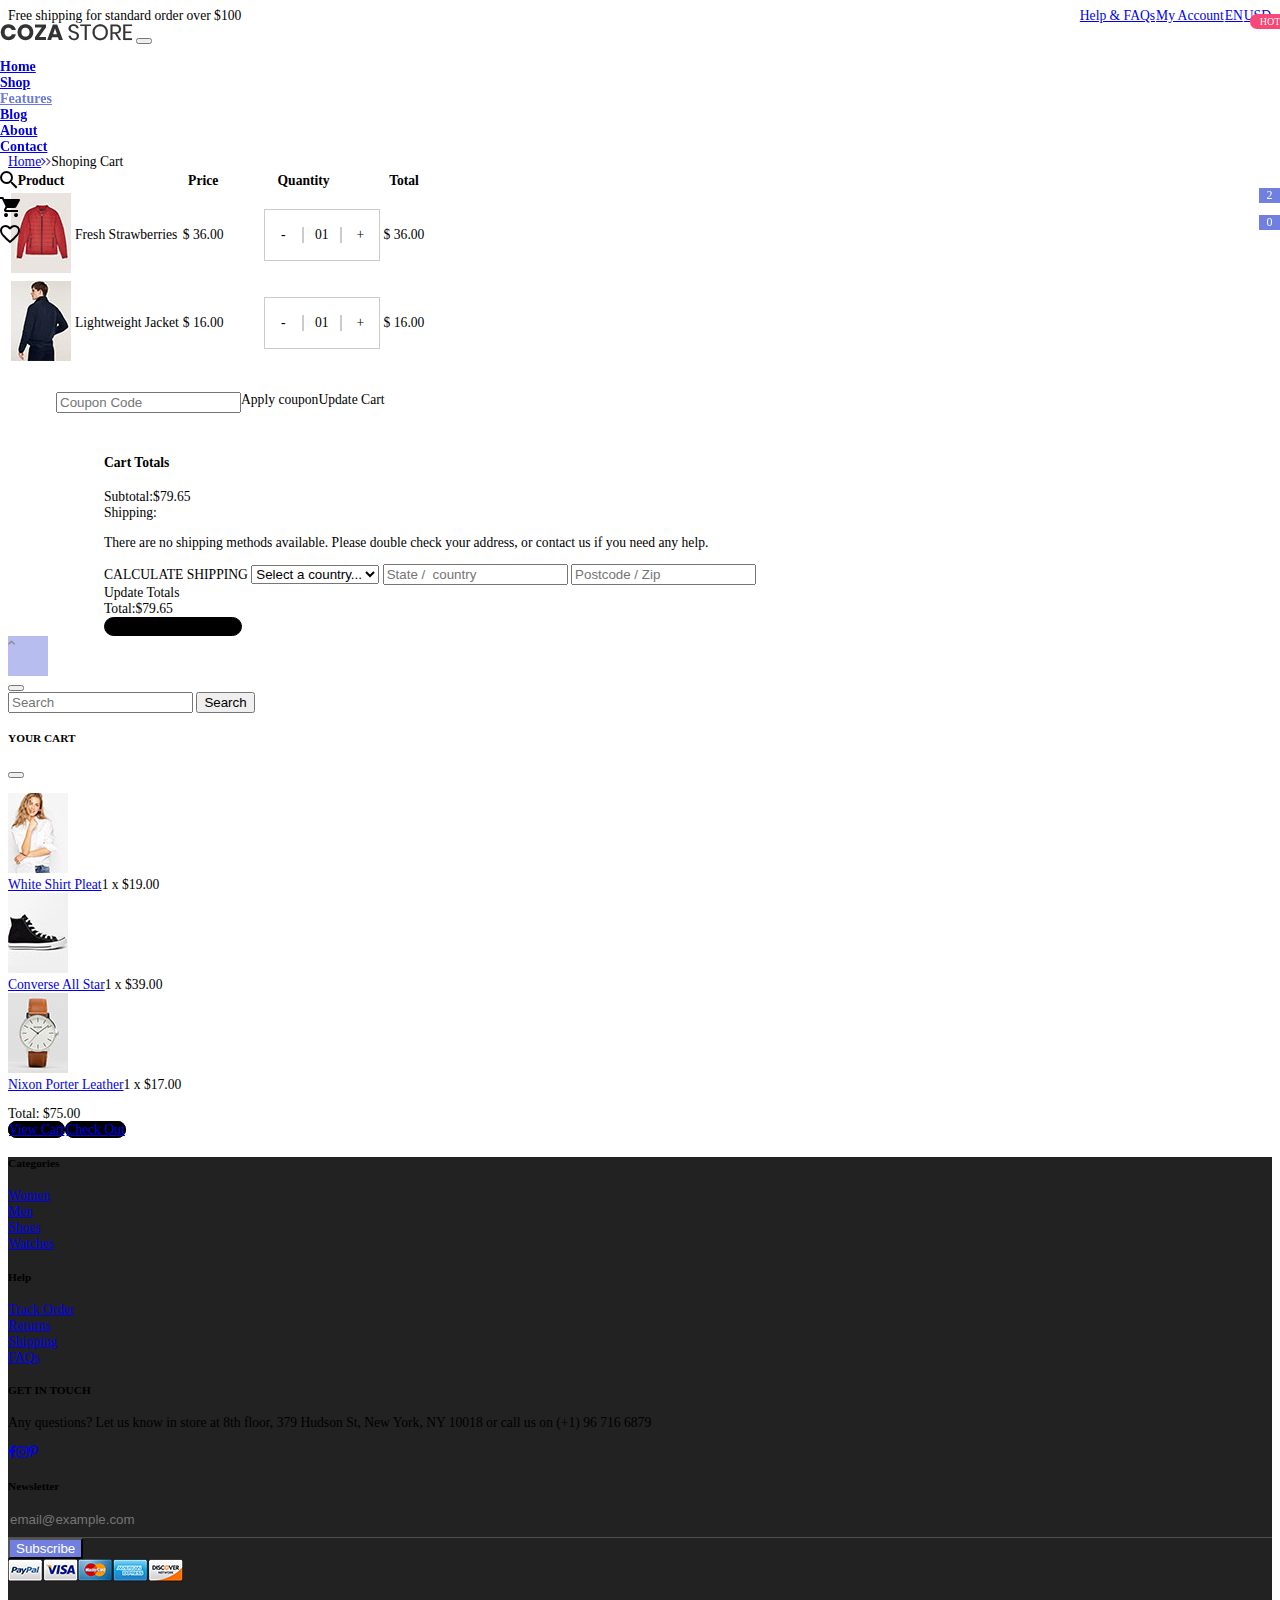
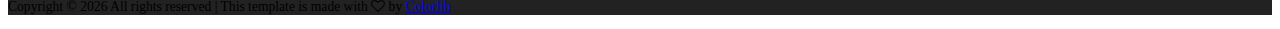
<file: shoping-cart.html>
<!DOCTYPE html>
<html lang="en">
  <head>
    <meta charset="UTF-8">
    <meta http-equiv="X-UA-Compatible" content="IE=edge">
    <meta name="viewport" content="width=device-width, initial-scale=1.0">
    <title>Shoping Cart</title>
    <link rel="stylesheet" href="./public/css/style_blog.css">
    <link rel="stylesheet" href="./public/font-awesome/css/font-awesome.min.css">
    <link rel="stylesheet" href="./public/iconic/css/material-design-iconic-font.min.css">
    <link rel="stylesheet" type="text/css" href="./public/linearicons/icon-font.min.css">
    <link href="https://cdn.jsdelivr.net/npm/bootstrap@5.3.0/dist/css/bootstrap.min.css" rel="stylesheet" integrity="sha384-9ndCyUaIbzAi2FUVXJi0CjmCapSmO7SnpJef0486qhLnuZ2cdeRhO02iuK6FUUVM" crossorigin="anonymous">
    <script src="https://cdn.jsdelivr.net/npm/bootstrap@5.3.0/dist/js/bootstrap.bundle.min.js" integrity="sha384-geWF76RCwLtnZ8qwWowPQNguL3RmwHVBC9FhGdlKrxdiJJigb/j/68SIy3Te4Bkz" crossorigin="anonymous"></script>
    <script src="./public/js/app_blog.js"> </script>
    <link rel="stylesheet" href="./public/css/show.css">
  </head>
  <body> 
    <div class="header bg-black position-relative">
      <div class="container top-head">
        <div class="py-2 top-header"><span class="text-white-50">Free shipping for standard order over $100</span>
          <div class="right-control"><a class="text-white-50 text-decoration-none mx-2 px-4 header-control" href="#">Help &amp; FAQs</a><a class="text-white-50 text-decoration-none mx-2 px-4 header-control" href="#">My Account</a><a class="text-white-50 text-decoration-none mx-2 px-4 header-control" href="#">EN</a><a class="text-white-50 text-decoration-none mx-2 px-4 header-control" href="#">USD</a>
          </div>
        </div>
      </div>
      <div class="top-nav">
            <nav class="navbar navbar-expand-lg bg-light py-4">
              <div class="container"><a class="navbar-brand me-4" href="index.html"><img src="./public/images/icons/logo-01.png" alt="IMG-LOGO"></a>
                <button class="navbar-toggler" type="button" data-bs-toggle="collapse" data-bs-target="#navbarSupportedContent" aria-controls="navbarSupportedContent" aria-expanded="false" aria-label="Toggle navigation"><span class="navbar-toggler-icon"></span></button>
                <div class="collapse navbar-collapse" id="navbarSupportedContent">
                  <ul class="navbar-nav me-auto mb-2 mb-lg-0">
                    <li class="nav-item"><a class="nav-link" aria-current="page" href="index.html">Home</a></li>
                    <li class="nav-item"><a class="nav-link" href="shop.html">Shop                   </a></li>
                    <li class="nav-item dropdown nav-item-hot" data-item="hot"><a class="nav-link active" href="shoping-cart.html">Features</a></li>
                    <li class="nav-item"><a class="nav-link" href="blog.html">Blog                 </a></li>
                    <li class="nav-item"><a class="nav-link" href="about.html">About                  </a></li>
                    <li class="nav-item"><a class="nav-link" href="contact.html">Contact</a></li>
                  </ul>
                  <div class="d-flex justify-content-between">
                    <div class="icon-header-item px-3" type="button" data-bs-toggle="modal" data-bs-target="#exampleModal"><i class="zmdi zmdi-search"></i></div>
                    <div class="icon-header-item icon-header-noti px-3" data-notify="2" data-bs-toggle="offcanvas" data-bs-target="#offcanvasExample" aria-controls="offcanvasExample"><i class="zmdi zmdi-shopping-cart"></i></div>
                    <div class="icon-header-item icon-header-noti px-3" href="#" data-notify="0"><i class="zmdi zmdi-favorite-outline"></i></div>
                  </div>
                </div>
              </div>
            </nav>
      </div>
    </div>
    <div class="container">
      <div class="path mb-5 ms-4"><a class="text-decoration-none active text-body-secondary" href="index.html">Home<i class="fa fa-angle-right m-l-9 m-r-10" aria-hidden="true"></i></a><span class="text-decoration-none text-body-tertiary"></span><a class="text-decoration-none active text-body-secondary" href=""><i class="fa fa-angle-right m-l-9 m-r-10" aria-hidden="true"></i></a><span class="text-decoration-none text-body-tertiary">Shoping Cart</span>
      </div>
      <div class="row">
        <div class="col-lg-10 col-xl-7 mb-5">
          <div class="me-2 ms-3">
            <div class="table-shopping-cart">
              <table class="table border mb-0">
                <tbody>
                  <tr>
                    <th>Product</th>
                    <th></th>
                    <th>Price</th>
                    <th>Quantity</th>
                    <th>Total</th>
                  </tr>
                  <tr>
                    <td><img src="./public/images/item-cart-04.jpg" alt="IMG"></td>
                    <td class="pt-5 lh-1">Fresh Strawberries</td>
                    <td class="pt-5 lh-1">$ 36.00</td>
                    <td>
                      <div class="soLuong mt-3">
                        <div class="wrapper ms-0"><span class="minus">-</span><span class="num">01</span><span class="plus">+</span></div>
                      </div>
                    </td>
                    <td class="pt-5 lh-1">$ 36.00</td>
                  </tr>
                  <tr>
                    <td><img src="./public/images/item-cart-05.jpg" alt="IMG"></td>
                    <td class="pt-5 lh-1">Lightweight Jacket</td>
                    <td class="pt-5 lh-1">$ 16.00</td>
                    <td>
                      <div class="soLuong mt-3">
                        <div class="wrapper ms-0"><span class="minus">-</span><span class="num">01</span><span class="plus">+</span></div>
                      </div>
                    </td>
                    <td class="pt-5 lh-1">$ 16.00</td>
                  </tr>
                </tbody>
              </table>
              <div class="coupon-code">
                <input class="form-control rounded-pill" type="text" name="coupon" placeholder="Coupon Code">
                <div class="btn rounded-pill bg-secondary-subtle mx-4 px-5 btn-apply">Apply coupon</div>
                <div class="btn rounded-pill bg-secondary-subtle mx-4 px-5 btn-update">Update Cart</div>
              </div>
            </div>
          </div>
        </div>
        <div class="col-sm-10 col-lg-7 col-xl-5 mb-5">
          <div class="border py-3 cart-total">
            <h4 class="pb-3">Cart Totals</h4>
            <div class="d-flex border-bottom pb-3 mb-3"><span class="fw-bold pe-4">Subtotal:</span><span class="fw-bold">$79.65</span></div>
            <div class="border-bottom pb-2">
              <div class="d-flex"><span class="fw-bold pe-4">Shipping:</span>
                <p class="pe-2">
                  There are no shipping methods available. Please double check your address, or
                  contact us if you need any help.
                </p>
              </div>
              <div class="ps-5 ms-5"><span>CALCULATE SHIPPING
                  <select class="form-select form-select-sm mb-2" name="time" tabindex="-1" aria-hidden="true">
                    <option>Select a country...</option>
                    <option>USA</option>
                    <option>UK</option>
                  </select>
                  <input class="form-control mb-2" type="text" name="state" placeholder="State /  country">
                  <input class="form-control mb-2" type="text" name="postcode" placeholder="Postcode / Zip"></span>
                <div class="btn rounded-pill btn-update bg-secondary-subtle px-4">Update Totals</div>
              </div>
            </div>
            <div class="d-flex py-3"><span class="fw-bold pe-4 me-4">Total:</span><span>$79.65</span></div>
            <button class="btn-post text-white px-5 py-2">Proceed to Checkout</button>
          </div>
        </div>
      </div>
    </div>
    <div class="btn-top position-fixed bottom-0" id="myBtn">
      <div class="top text-white fw-bold fs-3 text-center"><i class="zmdi zmdi-chevron-up"></i></div>
    </div>
    <!-- Modal search-->
    <div class="modal fade" id="exampleModal" tabindex="-1" aria-labelledby="exampleModalLabel" aria-hidden="true">
      <div class="modal-dialog modal-dialog-centered">
        <div class="modal-content">
          <div class="modal-header">
            <button class="btn-close" type="button" data-bs-dismiss="modal" aria-label="Close"></button>
          </div>
          <div class="modal-body">
            <form class="d-flex" role="search">
              <input class="form-control me-2" type="search" name="search" placeholder="Search" aria-label="Search">
              <button class="btn btn-outline-success" type="submit" style="opacity: 1">Search</button>
            </form>
          </div>
        </div>
      </div>
    </div>
    <!-- offcanvas -->
    <div class="offcanvas offcanvas-end px-4 py-4" id="offcanvasExample" tabindex="-1" aria-labelledby="offcanvasExampleLabel" style="z-index: 1100">
      <div class="offcanvas-header mt-3">
        <h5 class="offcanvas-title fw-bold" id="offcanvasExampleLabel">YOUR CART</h5>
        <button class="btn-close" type="button" data-bs-dismiss="offcanvas" aria-label="Close"></button>
      </div>
      <div class="offcanvas-body">
        <div>
          <div class="overflow-auto">
            <ul>
                  <li class="header-cart-item d-flex mb-2"><img class="img-fluid me-3" src="./public/images/item-cart-01.jpg" alt="IMG">
                    <div class="header-cart-item-txt d-flex flex-column"><a class="text-secondary text-decoration-none active pt-2" href="#">White Shirt Pleat</a><span class="text-secondary pt-3">1 x $19.00</span></div>
                  </li>
                  <li class="header-cart-item d-flex mb-2"><img class="img-fluid me-3" src="./public/images/item-cart-02.jpg" alt="IMG">
                    <div class="header-cart-item-txt d-flex flex-column"><a class="text-secondary text-decoration-none active pt-2" href="#">Converse All Star</a><span class="text-secondary pt-3">1 x $39.00</span></div>
                  </li>
                  <li class="header-cart-item d-flex mb-2"><img class="img-fluid me-3" src="./public/images/item-cart-03.jpg" alt="IMG">
                    <div class="header-cart-item-txt d-flex flex-column"><a class="text-secondary text-decoration-none active pt-2" href="#">Nixon Porter Leather</a><span class="text-secondary pt-3">1 x $17.00</span></div>
                  </li>
            </ul>
            <div class="my-5 pt-5">
              <div class="header-cart-total fs-5 py-4">Total: $75.00</div>
              <div class="header-cart-buttons"><a class="btn-post text-white text-decoration-none px-4 py-2 mb-3 me-3" href="shoping-cart.html">View Cart</a><a class="btn-post text-white text-decoration-none px-4 py-2 mb-3" href="shoping-cart.html">Check Out</a></div>
            </div>
          </div>
        </div>
      </div>
    </div>
    <footer class="pt-5 pb-4">
      <div class="container">
        <div class="row text-white">
          <div class="col-md-6 col-lg-3">
            <h5>Categories</h5>
            <ul>
                  <li class="list-group-item align-items-start py-1"><a class="d-flex justify-content-between text-decoration-none text-secondary active" href="#"><span>Women</span></a></li>
                  <li class="list-group-item align-items-start py-1"><a class="d-flex justify-content-between text-decoration-none text-secondary active" href="#"><span>Men</span></a></li>
                  <li class="list-group-item align-items-start py-1"><a class="d-flex justify-content-between text-decoration-none text-secondary active" href="#"><span>Shoes</span></a></li>
                  <li class="list-group-item align-items-start py-1"><a class="d-flex justify-content-between text-decoration-none text-secondary active" href="#"><span>Watches</span></a></li>
            </ul>
          </div>
          <div class="col-md-6 col-lg-3">
            <h5>Help</h5>
            <ul>
                  <li class="list-group-item align-items-start py-1"><a class="d-flex justify-content-between text-decoration-none text-secondary active" href="#"><span>Track Order</span></a></li>
                  <li class="list-group-item align-items-start py-1"><a class="d-flex justify-content-between text-decoration-none text-secondary active" href="#"><span>Returns</span></a></li>
                  <li class="list-group-item align-items-start py-1"><a class="d-flex justify-content-between text-decoration-none text-secondary active" href="#"><span>Shipping</span></a></li>
                  <li class="list-group-item align-items-start py-1"><a class="d-flex justify-content-between text-decoration-none text-secondary active" href="#"><span>FAQs</span></a></li>
            </ul>
          </div>
          <div class="col-md-6 col-lg-3">
            <h5>GET IN TOUCH</h5>
            <p class="text-secondary">
              Any questions? Let us know in store at 8th floor, 379 Hudson St, New York, NY 10018 or call us
              on (+1) 96 716 6879
            </p>
            <div class="p-t-27"><a class="fs-18 cl7 hov-cl1 trans-04 m-r-16 active text-secondary me-3 fs-5" href="#"><i class="fa fa-facebook"></i></a><a class="fs-18 cl7 hov-cl1 trans-04 m-r-16 active text-secondary me-3 fs-5" href="#"><i class="fa fa-instagram"></i></a><a class="fs-18 cl7 hov-cl1 trans-04 m-r-16 active text-secondary me-3 fs-5" href="#"><i class="fa fa-pinterest-p"></i></a></div>
          </div>
          <div class="col-md-6 col-lg-3">
            <h5>Newsletter</h5>
            <form>
              <input class="input-email" type="text" name="email" placeholder="email@example.com">
              <button class="btn btn-sub rounded-pill mt-3 px-5 py-2" style="opacity: 1">Subscribe</button>
            </form>
          </div>
        </div>
        <div class="pt-4">
          <div class="text-center pb-4"><a class="me-1" href="#"><img src="./public/images/icons/icon-pay-01.png" alt="ICON-PAY"></a><a class="me-1" href="#"><img src="./public/images/icons/icon-pay-02.png" alt="ICON-PAY"></a><a class="me-1" href="#"><img src="./public/images/icons/icon-pay-03.png" alt="ICON-PAY"></a><a class="me-1" href="#"><img src="./public/images/icons/icon-pay-04.png" alt="ICON-PAY"></a><a class="me-1" href="#"><img src="./public/images/icons/icon-pay-05.png" alt="ICON-PAY"></a></div>
          <p class="text-center text-secondary">Copyright &copy;
            <script>document.write(new Date().getFullYear());</script> All rights reserved | This template is made with <i class="fa fa-heart-o" aria-hidden="true"></i> by <a class="text-decoration-none" href="https://colorlib.com" target="_blank">Colorlib</a>
          </p>
        </div>
      </div>
    </footer>
    <script src="./public/js/slide.js"></script>
  </body>
</html>
</file>
<file: public/css/style.css>
body {
    margin: 0;
    font-family: -apple-system, BlinkMacSystemFont, "Segoe UI", Roboto, "Helvetica Neue", Arial, sans-serif;
    font-size: 1rem;
    font-weight: 400;
    line-height: 1.5;
    color: #212529;
    background-color: #fff;
}

/* .container {
    max-width: 1170px;
} */

/* Category */
.categories{
    margin-top: 50px !important;
}

.category:hover .category-overlay {
    background: rgba(103, 117, 214, 0.8);
    transform: 1s;
}

.category:hover .category-name {
    color: white;
    z-index: 3;
}

.category:hover .category-season {
    color: white;
    z-index: 3;
}

.category:hover .category-button {
    z-index: 3;
    animation: category-button 1s;
}

.category:hover .category-text {
    animation: category-text 1s;
    z-index: 3;
}

.category-img {
    width: 100%;
    height: 250px;
    border: 1px solid #e6e6e6;
}

.category-name {
    position: absolute;
    top: 10%;
    left: 10%;
    font-weight: bold;
    font-size: 2em;
    color: black;
}

.category-season {
    color: black;
    position: absolute;
    top: 30%;
    left: 10%;
}

.category-button {
    position: absolute;
    bottom: 10%;
    left: 10%;
    border-bottom: 2px solid white;
    overflow: hidden;
}

.category-text {
    font-weight: bold;
    color: white;
    overflow: hidden;
}

.category-overlay {
    position: absolute;
    width: calc(100% - 30px);
    height: 250px;
    top: 0px;
    left: 15px;
    z-index: 2;
}

@keyframes category-button {
    0% {
        transform: scale(.7);
    }

    100% {
        transform: scale(1);
    }

}

@keyframes category-text {
    0% {
        opacity: 0;
        transform: translateY(50%);
    }

    100% {
        opacity: 1;
        transform: translateY(0);
    }

}

/* Category */
.title-product-overview {
    margin-top: 50px;
    font-size: 36px;
    line-height: 1.1;
    font-weight: bold;
    text-transform: uppercase;
    text-align: center;
    margin-bottom: 30px;
}

/* Product */
.product-list {
    height: auto;
}

.products { 
    margin-top: 50px;
    display: flex;
    flex-wrap: wrap;
}

.product {
    width: calc(25% - 30px);
    margin-left: 15px;
    margin-right: 15px;
    position: relative;
    margin-bottom: 30px;
}

.product-image {
    position: relative;
    overflow: hidden;
    max-height: 335px;
}

.product-image:hover .product-btn {
    animation: move_btn 0.2s linear forwards;
}

.product-btn:hover {
    background: #333;
    text-decoration: none;
    color: white;
}


.product-img {
    max-width: 100%;
    max-height: 100%;
    transition: 1s;
    z-index: 2;
}

.product-btn {
    min-width: 140px;
    height: 40px;
    position: absolute;
    bottom: -40px;
    background: white;
    border-radius: 30px;
    left: calc(50% - 70px);
    padding: 0 15px;
    text-align: center;
    line-height: 40px;
    text-decoration: none;
    color: #333;
    cursor: pointer;
}

.product-btn a {
    text-decoration: none;
    color: #333;
}

@keyframes move_btn {
    0% {}

    100% {
        bottom: 15px;
    }

}

.product-text {
    position: relative;
}
.product-name{
    color: #999;
    text-decoration: none;
}
.product-icon {
    position: absolute;
    top: 10%;
    right: 5%;  
}
.product-icon.actived
{
    background: white;
    color: rgba(103,117, 214);
}

.product-name:hover {
    color: rgba(103, 117, 214);
    text-decoration: none;
}

.product-image:hover .product-img {
    transform: scale(1.1);
}

.product-btn-last {
    margin-top: 5%;
    width: 180px;
    height: 50px;
    position: relative;
    left: calc(50% - 90px);
    background: #e6e6e6;
    border-radius: 30px;
    padding: 0 15px;
    text-align: center;
    line-height: 50px;
}

.product-btn-last a {
    text-decoration: none;
    color: #333;
    font-weight: bold;
}

.product-btn-last:hover {
    background: #333;
}

.product-btn-last:hover a {
    color: #e6e6e6;
}

/* Product */

/* banner */
.slides{
    display: flex;
    height: 100vh;
    overflow: hidden;
}
.slides:hover .btn-prev{
   opacity: 1;
}
.slides:hover .btn-next{
    opacity: 1;
 }
 .btn-prev:hover
 {
    border-right: 15px solid rgba(103, 117, 214);
 }
 .btn-next:hover
 {
    border-left: 15px solid rgba(103, 117, 214);
 }
.btn-prev {
    position: absolute;
    top:50%;
    left: 50px;
    border-top: 15px solid transparent;
    border-bottom: 15px solid transparent;
    border-right: 15px solid #999;
    height: 0;
    width: 0;
    z-index: 3;
    transform: translateY(-100%);
    opacity: 0;
}
.btn-next
{
    position: absolute;
    top:50%;
    right: 50px;
    border-top: 15px solid transparent;
    border-bottom: 15px solid transparent;
    border-left: 15px solid #999;
    height: 0;
    width: 0;
    z-index: 3;
    transform: translateY(-100%);
    opacity: 0;
}
.slide {
    position: relative;
    display: none; 
    width: 100%;
}
.slide.active{
    display: block;
    transition: 2s ease-in-out;
}
.banner {
    min-height: 100vh;
    display: flex;
    flex-wrap: wrap;
    width: 100%;
}

.banner.slide-1 {
    background-image: url(../images/slide-01.jpg);
}

.banner.slide-2 {
    background: url(../images/slide-02.jpg);
}

.banner.slide-3 {
    background: url(../images/slide-03.jpg);
}
.banner.slide-1,.banner.slide-2,.banner.slide-3{
    background-size: cover;
    height: auto;
    background-repeat: no-repeat;
    background-position: center;
}
/* animation */
/* animation cho text 1 */
.slide-1 .container .banner-text-1{
    animation: sprin-slide1-text1 1s;
}
.slide-2 .container .banner-text-1{
    animation: sprin-slide2-text1 1s;
}
.slide-3 .container .banner-text-1{
    animation: sprin-slide3-text1 1s;
}

/* animation cho text 2 */
.slide-1 .container .banner-text-2{
    animation: sprin-slide1-text2 1s 1s forwards;
}
.slide-2 .container .banner-text-2{
    animation: sprin-slide2-text2 1s 1s forwards;
}
.slide-3 .container .banner-text-2{
    animation: sprin-slide3-text2 1s 1s forwards;
}

/* animation cho btn */
.slide-1 .container .btn{
    animation: sprin-slide1-btn 1s 2s forwards;
}
.slide-2 .container .btn{
    animation: sprin-slide2-btn 1s 2s forwards;
}
.slide-3 .container .btn{
    animation: sprin-slide3-btn 1s 2s forwards;
}
/* animation */

.banner-text {
    align-self: center;
    color: #333;
}

.banner-text-1 {
    font-size: 28px;
    transform-origin: 0% 0%;
}

.banner-text-2 {
    font-family: PlayfairDisplay-Bold;
    font-size: 50px;
    font-weight: bold;
    margin: 15px 0 25px 0;
    opacity: 0;
}

.all-btn {
    min-width: 140px;
    height: 46px;
    background: rgba(103, 117, 214);
    border-radius: 30px;
    padding: 10px 30px;
    text-align: center;
    line-height: 46px;
    color: #fff;
    font-weight: bold;
}

.btn {
    padding: 0;
    opacity: 0;
}

/* slide3 */
@keyframes sprin-slide3-text2 {
    0% {
        opacity: 0;
        transform: rotate(-90deg);
    }

    100% {
        opacity: 1;
        transform: rotate(0);
    }
}

@keyframes sprin-slide3-text1 {
    0% {
        opacity: 0;
        transform: rotate(-90deg);
    }

    100% {
        opacity: 1;
        transform: rotate(0deg);
    }
}
@keyframes sprin-slide3-btn {
    0% {
        opacity: 0;
        transform: rotate(-180deg);
    }

    100% {
        opacity: 1;
        transform: rotate(0);
    }
}
/* slide2 */
@keyframes sprin-slide2-text1 {
    0% {
        opacity: 0;
        transform: rotate(-180deg);
    }

    100% {
        opacity: 1;
        transform: rotate(0);
    }
}

@keyframes sprin-slide2-text2 {
    0% {
        opacity: 0;
        transform: translateX(100%);
    }

    80%{
        transform:rotate(0) scale(1.1,0.9) ;
    }
    100% {
        opacity: 1;
        transform: rotate(0);
    }
}
@keyframes sprin-slide2-btn {
    0% {
        opacity: 0;
        transform: translateY(100%);
    }

    100% {
        opacity: 1;
        transform: translateY(0);
    }
}
/* slide1 */
@keyframes sprin-slide1-text2 {
    0% {
        opacity: 0;
        transform: translateY(100%);
    }

    100% {
        opacity: 1;
        transform: translateY(0);
    }
}

@keyframes sprin-slide1-text1 {
    0% {
        opacity: 0;
        transform: translateY(-100%);
    }

    100% {
        opacity: 1;
        transform: translateY(0);
    }
}
@keyframes sprin-slide1-btn {
    0% {
        opacity: 0;
        transform: scale(0.5);
    }

    100% {
        opacity: 1;
        transform: scale(1)
    }
}

.all-btn:hover {
    background: #212529;
    text-decoration: none;
    color: #fff;
}
/* banner */

/*==================================================================
  RESPONSIVE RESPONSIVE RESPONSIVE RESPONSIVE RESPONSIVE RESPONSIVE
==================================================================*/

@media (max-width: 1199px) {
    .container{
        width: 100% !important;
    }
    .categories.row{
        justify-content: center;
    }
    a.category.position-relative.col-md-4{
        width: 50%;
        margin-top: 20px;
    }
}
@media (max-width: 991px){
    .product{
        width: calc(33.33% - 30px);
    }
}

@media (max-width: 767px){
    .product{
        width: calc(50% - 30px);
    }
    .title-filter.col-md-3{
        width: 50%;
    }
}

@media (max-width: 1199px){
    .container{
     max-width: none;
    }
    .container,.container-sm {
        max-width: none !important;
    }
}

@media (max-width: 575px){
    a.category.position-relative.col-md-4{
        width: 100%;
        margin-top: 10px;
        
    }
    .title-filter.col-md-3{
        width: 100%;
    }
}

@media (max-width: 480px){
    .product{
        width: calc(100% - 30px);
    }
}
</file>
<file: public/css/filter.css>
.product-filter
{
  align-items: center;
  display: flex;
  height: 40px;
  cursor: pointer;
}
.filter-content{
  border: none;
  background: none;
  margin-right: 32px;  
  padding: 0;
  display: inline-block;
  
}
.filter-content:focus{
  outline: 0;
}
.filter-content.actived{
    border: none;
    border-bottom: 1px rgba(103, 117, 214) solid;
}
.filter-content:hover{
    border-bottom: 1px rgba(103, 117, 214) solid ;
}

.product-filter-btn{
  height: 100%;
  margin-left: 5px;
  text-align: center;
  margin-left: auto;
  display: flex;
}
.product-filter-btn .search{
  height: 100%;
  width: 75px;
  border: 1px solid #e6e6e6;
  border-radius: 5px;
  margin-right: 20px;
  padding-top: 5px;
  position: relative;
}
.product-filter-btn .search.actived
{
  background: #e6e6e6;
}
.product-filter-btn .search:hover{
  background: rgba(103, 117, 214);
}
.product-filter-btn .filter{
  height: 100%;
  width: 75px;
  border: 1px solid #e6e6e6;
  border-radius: 5px;  
  padding-top: 5px;
  position: relative;
 
}
.product-filter-btn .filter.actived{
  background: #e6e6e6;
}
.actived .filter-click
{
  position: absolute;
  bottom: -15px;
  left: 50%;
  transform: translate(-50%,-50%);
  border-right: 10px solid transparent;
  border-top: 10px #e6e6e6 solid ;
  border-left: 10px solid transparent;
}
.product-filter-btn .filter.actived:hover .filter-click
{
  border-top: 10px rgba(103, 117, 214) solid ;
}
.product-filter-btn .search.actived:hover .filter-click
{
  border-top: 10px rgba(103, 117, 214) solid ;
}

.product-filter-btn .filter:hover{
  background: rgba(103, 117, 214);
}
.input-search{
  animation: filterdisplay 1s;
  width: 100%;
  height: 70px;
  padding: auto;
  display: none;
}
.product-filter-btn-display{
  margin-top: 30px;
}

.list-filter
{
  animation: filterdisplay 1s ease-out;
  padding: 20px;
  background: #f2f2f2 ;
}
.title-filter.col-md-3{
  font-weight: bold;
  margin-bottom: 20px;
  opacity: 0;
  animation: hidden 0.5s 1s forwards;
}
.title-filter.col-md-3 ul li a
{
  color: #666666;
  text-decoration: none;  
  font-weight: normal;
}
.title-filter.col-md-3 ul li 
{
    color: #666666;
    text-decoration: none;  
    font-weight: normal;
}
.title-filter.col-md-3 ul li span
{
  margin-right: 10px;
  width: 10px;
  height: 10px;
  display: inline-block;
  background: red;
  border-radius: 50%; 
}
.title-filter.col-md-3 ul li a:hover
{
  color: rgba(103, 117, 214);
  border-bottom: 1px rgba(103, 117, 214) solid;
}

/* bỏ khoảng trống trước các giá trị li */
.title-filter.col-md-3 ul
{
  list-style-type: none;
  padding-left: 0;
}
/* #textfilter
{
  display: inline;
} */
.title-filter.col-md-3 p .tag{
  border: 1px solid #000;
  padding: 5px 20px;
  text-decoration: none;
  border-radius:20px ;
  display: inline-block;
  color: #666666;
  font-size: 0.8em;
}
.title-filter.col-md-3 .tag:hover{
  color: rgba(103, 117, 214);
  border: rgba(103, 117, 214) 1px solid;
}

@keyframes filterdisplay {
  0%{
    height: 0;
  }
  100%{
    transform: scaleY(1);
  } 
}

@keyframes hidden {
  0%{
    opacity: 0;
  }
  100%{
    opacity: 1;
  }
}
</file>
<file: public/css/show.css>
/* Google fonts import link */
@import url('https://fonts.googleapis.com/css2?family=Poppins:wght@200;300;400;500;600;700&display=swap');
.product-detail
{  
    position: fixed;
    top: 0;
    left:0;
    padding: 7% 20%;
    background: rgb(0, 0, 0,0.8);
    min-height: 50vh;
    max-height: 120vh;
    display: none;
}
.productshow
{
    overflow: auto;
    background: white;
    padding: 7% 2%;
}
.productshow-content.col-md-5
{
    padding-left: 30px;
}
.productshow-img
{
   margin-bottom: 10px;
}

.product-image-main.col-md-6 img{
   height: 100%;
}

.productshow-name
{
    color: #333;
}

.productshow-select
{
    margin-top: 10px;
    display: flex;
}
#size
{
    width: 100%;
}
#color
{
    width: 100%;
}
.productshow-select span
{
    display: inline-block;
    line-height: 40px;
    text-align: center;
    width: 30%;
    height: 40px;
}
.btn.productshow
{
    opacity: 1;
    margin: auto;
}
.btnDetail
{
    display: flex;
}
.productshow-addcart .btn.btn.productshow
{   
 margin-left: auto;
 align-items: center;
}
/* input number */
.soLuong
{
    display: flex;
}
.wrapper{
  margin-left: 24%;
  height: 50px;
  width: 150px;
  display: flex;
  align-items: center;
  justify-content: center;
  background: #FFF;
  border: 1px solid rgba(0,0,0,0.2);
}
.wrapper span{
  width: 100%;
  text-align: center;
  cursor: pointer;
  user-select: none;
}
.wrapper span.num{
  border-right: 2px solid rgba(0,0,0,0.2);
  border-left: 2px solid rgba(0,0,0,0.2);
  pointer-events: none;
}
/* product relative */
.product-relatives{
    display: flex;
    justify-content: center;
    flex-wrap: wrap;
}
@media (max-width: 1000px){
    .product-detail
    {  
        padding: 6% 10%;
    }
}

@media (max-width: 767px){
    .product-image-detail.col-md-1 
    {  
        width: 16.66%;
    }
    .product-image-main.col-md-6
    {
        width: 83.33%;
    }
    .productshow-content.col-md-5
    {
        width: 100%;
    }
}
</file>
<file: public/css/style_blog.css>
body {
    font-size: .85em !important;
}

ul {
    padding-left: 0 !important;
}

.header-control {
    border-right: 1px solid rgb(255, 255, 255, .5);
}

.header-control:first-child {
    border-left: 1px solid rgb(255, 255, 255, .5);
}

.header .top-nav {
    position: fixed;
    z-index: 1100;
    right: 0;
    left: 0;
}

.banner-contact {
    display: flex;
    justify-content: center;
    margin-bottom: 3rem;
}

.path {
    margin-top: 130px;
}

.navbar li a {
    font-size: 14px;
    padding: 5px 0px;
    font-weight: bold;
}

.nav-item-hot::after {
    content: attr(data-item);
    font-family: Poppins-Regular;
    font-size: 10px;
    line-height: 15px;
    color: #fff;
    text-transform: uppercase;
    text-align: center;
    display: block;
    position: absolute;
    top: -10px;
    right: -10px;
    height: 15px;
    min-width: 32px;
    border-radius: 7px;
    padding: 0 4px;
    background-color: #f74877;
}

.nav-link:hover,
.navbar .active a,
.icon-header-item:hover,
.active:hover,
.navbar-nav .nav-link.active,
.activtion {
    color: #6c7ae0 !important;
}

.icon-header-item {
    position: relative;
    font-size: 1.75em;
}

.icon-header-noti::after {
    content: attr(data-notify);
    font-size: 12px;
    color: #fff;
    line-height: 15px;
    text-align: center;
    display: block;
    position: absolute;
    top: -7px;
    right: 0;
    min-width: 15px;
    height: 15px;
    padding: 0 3px;
    background-color: #717fe0;
}

.date {
    position: absolute;
    width: 80px;
    height: 80px;
    background: #fff;
    opacity: .8;
}

.product-date {
    top: 10px;
    left: 10px;
}

.tag {
    border: 1px solid rgb(0, 0, 0, .5);
    border-radius: 50px;
}

.tag:hover {
    border: 1px solid #717fe0;
}

.btn-post {
    background: #000 !important;
    border: 1px solid #000 !important;
    border-radius: 50px !important;
}

.btn-post:hover {
    background: #717fe0 !important;
    border: 1px solid #717fe0 !important;
}

.side-menu .btn-input {
    position: absolute;
    top: 10px;
    right: 20px;
}

.side-menu .categoies .list-group-item:first-child {
    border-top: 1px solid rgb(0, 0, 0, .125);
}

footer {
    background: #222222;
}

footer .input-email {
    background-color: transparent;
    border: none;
    border-bottom: 1px solid rgba(255, 255, 255, .2);
    border-radius: 0;
    width: 100%;
    padding-bottom: 10px;
}

footer .btn-sub {
    background: #717fe0;
    color: #fff;
}

footer .btn-sub:hover {
    background: #fff;
    color: #717fe0;
}

.btn-top {
    right: 50px;
}

.top {
    opacity: .5;
    width: 40px;
    height: 40px;
    background: #717fe0;
}

.top:hover {
    opacity: .8;
}

.blog {
    margin-top: 90px;
    margin-bottom: 50px;
}

.blog>p {
    transform: translate(-50%, -50%);
}

.product {
    clip-path: polygon(0 0, 100% 0, 100% 100%, 0% 100%);
}

.img-product {
    transition: 1s;
}

.img-product:hover {
    transform: scale(1.2);
}

.pagin {
    display: inline-block;
    width: 35px;
    height: 35px;
    border-radius: 50px;
    text-align: center;
    line-height: 2.5;
    margin-left: 10px;
    color: #999;
    text-decoration: none;
    border: 1px solid #999;
    margin-top: 50px;
    margin-bottom: 150px;
}

.pagin:hover,
.active-pagination {
    background: #999;
    color: #fff !important;
}

.input-email>img {
    transform: translate(50%, 50%);
}

.msg {
    height: 150px;
}

.message,
.btn-submit {
    width: 100%;
}

.lnr-map-marker:before {
    content: "\e833";
}

.img-border::before {
    content: '';
    border: 3px solid #ccc;
    position: absolute;
    inset: 0;
    transform: translate(-25px, 25px);
}

.img-border-left::before {
    content: '';
    border: 3px solid #ccc;
    position: absolute;
    inset: 0;
    transform: translate(25px, 25px);
}

.top-header {
    display: flex;
    justify-content: space-between;
}

.col-left-about {
    padding-top: 1.5rem;
    padding-left: 3rem;
}

.btn-apply:hover, .btn-update:hover {
    color: white !important;
    background: #717fe0 !important;
}

.cart-total {
    padding-left: 3rem;
    padding-right: 3rem;
    margin-left: 3rem;
    margin-right: 3rem;
}

.coupon-code {
    display: flex;
    padding: 1.5rem 3rem 1.5rem 3rem;
    border: var(--bs-border-width) var(--bs-border-style) var(--bs-border-color);
}

@media (max-width: 1200px) {
    .cart-total {
        margin-left: 1rem !important;
        margin-right: 1rem !important;
    }
}

@media (max-width: 994px) {
    .top-header {
        display: unset !important;
    }
    .nav-item-hot::after {
        top: 8px;
        left: 60px;
        right: unset;
    }
}

@media (max-width: 901px) {
    .banner-contact {
        display: unset !important;
    }
}
@media (max-width: 765px) {
    .col-left-about {
        padding-left: unset !important;
    }
    .coupon-code {
        display: inline-block;
        padding: 10px 10px;
    }
    .coupon-code>input, .btn-apply {
        margin-bottom: 10px;
    }
}
</file>
<file: public/iconic/css/material-design-iconic-font.min.css>
@font-face{font-family:Material-Design-Iconic-Font;src:url(../fonts/Material-Design-Iconic-Font.woff2?v=2.2.0) format('woff2'),url(../fonts/Material-Design-Iconic-Font.woff?v=2.2.0) format('woff'),url(../fonts/Material-Design-Iconic-Font.ttf?v=2.2.0) format('truetype')}.zmdi{display:inline-block;font:normal normal normal 14px/1 'Material-Design-Iconic-Font';font-size:inherit;text-rendering:auto;-webkit-font-smoothing:antialiased;-moz-osx-font-smoothing:grayscale}.zmdi-hc-lg{font-size:1.33333333em;line-height:.75em;vertical-align:-15%}.zmdi-hc-2x{font-size:2em}.zmdi-hc-3x{font-size:3em}.zmdi-hc-4x{font-size:4em}.zmdi-hc-5x{font-size:5em}.zmdi-hc-fw{width:1.28571429em;text-align:center}.zmdi-hc-ul{padding-left:0;margin-left:2.14285714em;list-style-type:none}.zmdi-hc-ul>li{position:relative}.zmdi-hc-li{position:absolute;left:-2.14285714em;width:2.14285714em;top:.14285714em;text-align:center}.zmdi-hc-li.zmdi-hc-lg{left:-1.85714286em}.zmdi-hc-border{padding:.1em .25em;border:solid .1em #9e9e9e;border-radius:2px}.zmdi-hc-border-circle{padding:.1em .25em;border:solid .1em #9e9e9e;border-radius:50%}.zmdi.pull-left{float:left;margin-right:.15em}.zmdi.pull-right{float:right;margin-left:.15em}.zmdi-hc-spin{-webkit-animation:zmdi-spin 1.5s infinite linear;animation:zmdi-spin 1.5s infinite linear}.zmdi-hc-spin-reverse{-webkit-animation:zmdi-spin-reverse 1.5s infinite linear;animation:zmdi-spin-reverse 1.5s infinite linear}@-webkit-keyframes zmdi-spin{0%{-webkit-transform:rotate(0deg);transform:rotate(0deg)}100%{-webkit-transform:rotate(359deg);transform:rotate(359deg)}}@keyframes zmdi-spin{0%{-webkit-transform:rotate(0deg);transform:rotate(0deg)}100%{-webkit-transform:rotate(359deg);transform:rotate(359deg)}}@-webkit-keyframes zmdi-spin-reverse{0%{-webkit-transform:rotate(0deg);transform:rotate(0deg)}100%{-webkit-transform:rotate(-359deg);transform:rotate(-359deg)}}@keyframes zmdi-spin-reverse{0%{-webkit-transform:rotate(0deg);transform:rotate(0deg)}100%{-webkit-transform:rotate(-359deg);transform:rotate(-359deg)}}.zmdi-hc-rotate-90{-webkit-transform:rotate(90deg);-ms-transform:rotate(90deg);transform:rotate(90deg)}.zmdi-hc-rotate-180{-webkit-transform:rotate(180deg);-ms-transform:rotate(180deg);transform:rotate(180deg)}.zmdi-hc-rotate-270{-webkit-transform:rotate(270deg);-ms-transform:rotate(270deg);transform:rotate(270deg)}.zmdi-hc-flip-horizontal{-webkit-transform:scale(-1,1);-ms-transform:scale(-1,1);transform:scale(-1,1)}.zmdi-hc-flip-vertical{-webkit-transform:scale(1,-1);-ms-transform:scale(1,-1);transform:scale(1,-1)}.zmdi-hc-stack{position:relative;display:inline-block;width:2em;height:2em;line-height:2em;vertical-align:middle}.zmdi-hc-stack-1x,.zmdi-hc-stack-2x{position:absolute;left:0;width:100%;text-align:center}.zmdi-hc-stack-1x{line-height:inherit}.zmdi-hc-stack-2x{font-size:2em}.zmdi-hc-inverse{color:#fff}.zmdi-3d-rotation:before{content:'\f101'}.zmdi-airplane-off:before{content:'\f102'}.zmdi-airplane:before{content:'\f103'}.zmdi-album:before{content:'\f104'}.zmdi-archive:before{content:'\f105'}.zmdi-assignment-account:before{content:'\f106'}.zmdi-assignment-alert:before{content:'\f107'}.zmdi-assignment-check:before{content:'\f108'}.zmdi-assignment-o:before{content:'\f109'}.zmdi-assignment-return:before{content:'\f10a'}.zmdi-assignment-returned:before{content:'\f10b'}.zmdi-assignment:before{content:'\f10c'}.zmdi-attachment-alt:before{content:'\f10d'}.zmdi-attachment:before{content:'\f10e'}.zmdi-audio:before{content:'\f10f'}.zmdi-badge-check:before{content:'\f110'}.zmdi-balance-wallet:before{content:'\f111'}.zmdi-balance:before{content:'\f112'}.zmdi-battery-alert:before{content:'\f113'}.zmdi-battery-flash:before{content:'\f114'}.zmdi-battery-unknown:before{content:'\f115'}.zmdi-battery:before{content:'\f116'}.zmdi-bike:before{content:'\f117'}.zmdi-block-alt:before{content:'\f118'}.zmdi-block:before{content:'\f119'}.zmdi-boat:before{content:'\f11a'}.zmdi-book-image:before{content:'\f11b'}.zmdi-book:before{content:'\f11c'}.zmdi-bookmark-outline:before{content:'\f11d'}.zmdi-bookmark:before{content:'\f11e'}.zmdi-brush:before{content:'\f11f'}.zmdi-bug:before{content:'\f120'}.zmdi-bus:before{content:'\f121'}.zmdi-cake:before{content:'\f122'}.zmdi-car-taxi:before{content:'\f123'}.zmdi-car-wash:before{content:'\f124'}.zmdi-car:before{content:'\f125'}.zmdi-card-giftcard:before{content:'\f126'}.zmdi-card-membership:before{content:'\f127'}.zmdi-card-travel:before{content:'\f128'}.zmdi-card:before{content:'\f129'}.zmdi-case-check:before{content:'\f12a'}.zmdi-case-download:before{content:'\f12b'}.zmdi-case-play:before{content:'\f12c'}.zmdi-case:before{content:'\f12d'}.zmdi-cast-connected:before{content:'\f12e'}.zmdi-cast:before{content:'\f12f'}.zmdi-chart-donut:before{content:'\f130'}.zmdi-chart:before{content:'\f131'}.zmdi-city-alt:before{content:'\f132'}.zmdi-city:before{content:'\f133'}.zmdi-close-circle-o:before{content:'\f134'}.zmdi-close-circle:before{content:'\f135'}.zmdi-close:before{content:'\f136'}.zmdi-cocktail:before{content:'\f137'}.zmdi-code-setting:before{content:'\f138'}.zmdi-code-smartphone:before{content:'\f139'}.zmdi-code:before{content:'\f13a'}.zmdi-coffee:before{content:'\f13b'}.zmdi-collection-bookmark:before{content:'\f13c'}.zmdi-collection-case-play:before{content:'\f13d'}.zmdi-collection-folder-image:before{content:'\f13e'}.zmdi-collection-image-o:before{content:'\f13f'}.zmdi-collection-image:before{content:'\f140'}.zmdi-collection-item-1:before{content:'\f141'}.zmdi-collection-item-2:before{content:'\f142'}.zmdi-collection-item-3:before{content:'\f143'}.zmdi-collection-item-4:before{content:'\f144'}.zmdi-collection-item-5:before{content:'\f145'}.zmdi-collection-item-6:before{content:'\f146'}.zmdi-collection-item-7:before{content:'\f147'}.zmdi-collection-item-8:before{content:'\f148'}.zmdi-collection-item-9-plus:before{content:'\f149'}.zmdi-collection-item-9:before{content:'\f14a'}.zmdi-collection-item:before{content:'\f14b'}.zmdi-collection-music:before{content:'\f14c'}.zmdi-collection-pdf:before{content:'\f14d'}.zmdi-collection-plus:before{content:'\f14e'}.zmdi-collection-speaker:before{content:'\f14f'}.zmdi-collection-text:before{content:'\f150'}.zmdi-collection-video:before{content:'\f151'}.zmdi-compass:before{content:'\f152'}.zmdi-cutlery:before{content:'\f153'}.zmdi-delete:before{content:'\f154'}.zmdi-dialpad:before{content:'\f155'}.zmdi-dns:before{content:'\f156'}.zmdi-drink:before{content:'\f157'}.zmdi-edit:before{content:'\f158'}.zmdi-email-open:before{content:'\f159'}.zmdi-email:before{content:'\f15a'}.zmdi-eye-off:before{content:'\f15b'}.zmdi-eye:before{content:'\f15c'}.zmdi-eyedropper:before{content:'\f15d'}.zmdi-favorite-outline:before{content:'\f15e'}.zmdi-favorite:before{content:'\f15f'}.zmdi-filter-list:before{content:'\f160'}.zmdi-fire:before{content:'\f161'}.zmdi-flag:before{content:'\f162'}.zmdi-flare:before{content:'\f163'}.zmdi-flash-auto:before{content:'\f164'}.zmdi-flash-off:before{content:'\f165'}.zmdi-flash:before{content:'\f166'}.zmdi-flip:before{content:'\f167'}.zmdi-flower-alt:before{content:'\f168'}.zmdi-flower:before{content:'\f169'}.zmdi-font:before{content:'\f16a'}.zmdi-fullscreen-alt:before{content:'\f16b'}.zmdi-fullscreen-exit:before{content:'\f16c'}.zmdi-fullscreen:before{content:'\f16d'}.zmdi-functions:before{content:'\f16e'}.zmdi-gas-station:before{content:'\f16f'}.zmdi-gesture:before{content:'\f170'}.zmdi-globe-alt:before{content:'\f171'}.zmdi-globe-lock:before{content:'\f172'}.zmdi-globe:before{content:'\f173'}.zmdi-graduation-cap:before{content:'\f174'}.zmdi-home:before{content:'\f175'}.zmdi-hospital-alt:before{content:'\f176'}.zmdi-hospital:before{content:'\f177'}.zmdi-hotel:before{content:'\f178'}.zmdi-hourglass-alt:before{content:'\f179'}.zmdi-hourglass-outline:before{content:'\f17a'}.zmdi-hourglass:before{content:'\f17b'}.zmdi-http:before{content:'\f17c'}.zmdi-image-alt:before{content:'\f17d'}.zmdi-image-o:before{content:'\f17e'}.zmdi-image:before{content:'\f17f'}.zmdi-inbox:before{content:'\f180'}.zmdi-invert-colors-off:before{content:'\f181'}.zmdi-invert-colors:before{content:'\f182'}.zmdi-key:before{content:'\f183'}.zmdi-label-alt-outline:before{content:'\f184'}.zmdi-label-alt:before{content:'\f185'}.zmdi-label-heart:before{content:'\f186'}.zmdi-label:before{content:'\f187'}.zmdi-labels:before{content:'\f188'}.zmdi-lamp:before{content:'\f189'}.zmdi-landscape:before{content:'\f18a'}.zmdi-layers-off:before{content:'\f18b'}.zmdi-layers:before{content:'\f18c'}.zmdi-library:before{content:'\f18d'}.zmdi-link:before{content:'\f18e'}.zmdi-lock-open:before{content:'\f18f'}.zmdi-lock-outline:before{content:'\f190'}.zmdi-lock:before{content:'\f191'}.zmdi-mail-reply-all:before{content:'\f192'}.zmdi-mail-reply:before{content:'\f193'}.zmdi-mail-send:before{content:'\f194'}.zmdi-mall:before{content:'\f195'}.zmdi-map:before{content:'\f196'}.zmdi-menu:before{content:'\f197'}.zmdi-money-box:before{content:'\f198'}.zmdi-money-off:before{content:'\f199'}.zmdi-money:before{content:'\f19a'}.zmdi-more-vert:before{content:'\f19b'}.zmdi-more:before{content:'\f19c'}.zmdi-movie-alt:before{content:'\f19d'}.zmdi-movie:before{content:'\f19e'}.zmdi-nature-people:before{content:'\f19f'}.zmdi-nature:before{content:'\f1a0'}.zmdi-navigation:before{content:'\f1a1'}.zmdi-open-in-browser:before{content:'\f1a2'}.zmdi-open-in-new:before{content:'\f1a3'}.zmdi-palette:before{content:'\f1a4'}.zmdi-parking:before{content:'\f1a5'}.zmdi-pin-account:before{content:'\f1a6'}.zmdi-pin-assistant:before{content:'\f1a7'}.zmdi-pin-drop:before{content:'\f1a8'}.zmdi-pin-help:before{content:'\f1a9'}.zmdi-pin-off:before{content:'\f1aa'}.zmdi-pin:before{content:'\f1ab'}.zmdi-pizza:before{content:'\f1ac'}.zmdi-plaster:before{content:'\f1ad'}.zmdi-power-setting:before{content:'\f1ae'}.zmdi-power:before{content:'\f1af'}.zmdi-print:before{content:'\f1b0'}.zmdi-puzzle-piece:before{content:'\f1b1'}.zmdi-quote:before{content:'\f1b2'}.zmdi-railway:before{content:'\f1b3'}.zmdi-receipt:before{content:'\f1b4'}.zmdi-refresh-alt:before{content:'\f1b5'}.zmdi-refresh-sync-alert:before{content:'\f1b6'}.zmdi-refresh-sync-off:before{content:'\f1b7'}.zmdi-refresh-sync:before{content:'\f1b8'}.zmdi-refresh:before{content:'\f1b9'}.zmdi-roller:before{content:'\f1ba'}.zmdi-ruler:before{content:'\f1bb'}.zmdi-scissors:before{content:'\f1bc'}.zmdi-screen-rotation-lock:before{content:'\f1bd'}.zmdi-screen-rotation:before{content:'\f1be'}.zmdi-search-for:before{content:'\f1bf'}.zmdi-search-in-file:before{content:'\f1c0'}.zmdi-search-in-page:before{content:'\f1c1'}.zmdi-search-replace:before{content:'\f1c2'}.zmdi-search:before{content:'\f1c3'}.zmdi-seat:before{content:'\f1c4'}.zmdi-settings-square:before{content:'\f1c5'}.zmdi-settings:before{content:'\f1c6'}.zmdi-shield-check:before{content:'\f1c7'}.zmdi-shield-security:before{content:'\f1c8'}.zmdi-shopping-basket:before{content:'\f1c9'}.zmdi-shopping-cart-plus:before{content:'\f1ca'}.zmdi-shopping-cart:before{content:'\f1cb'}.zmdi-sign-in:before{content:'\f1cc'}.zmdi-sort-amount-asc:before{content:'\f1cd'}.zmdi-sort-amount-desc:before{content:'\f1ce'}.zmdi-sort-asc:before{content:'\f1cf'}.zmdi-sort-desc:before{content:'\f1d0'}.zmdi-spellcheck:before{content:'\f1d1'}.zmdi-storage:before{content:'\f1d2'}.zmdi-store-24:before{content:'\f1d3'}.zmdi-store:before{content:'\f1d4'}.zmdi-subway:before{content:'\f1d5'}.zmdi-sun:before{content:'\f1d6'}.zmdi-tab-unselected:before{content:'\f1d7'}.zmdi-tab:before{content:'\f1d8'}.zmdi-tag-close:before{content:'\f1d9'}.zmdi-tag-more:before{content:'\f1da'}.zmdi-tag:before{content:'\f1db'}.zmdi-thumb-down:before{content:'\f1dc'}.zmdi-thumb-up-down:before{content:'\f1dd'}.zmdi-thumb-up:before{content:'\f1de'}.zmdi-ticket-star:before{content:'\f1df'}.zmdi-toll:before{content:'\f1e0'}.zmdi-toys:before{content:'\f1e1'}.zmdi-traffic:before{content:'\f1e2'}.zmdi-translate:before{content:'\f1e3'}.zmdi-triangle-down:before{content:'\f1e4'}.zmdi-triangle-up:before{content:'\f1e5'}.zmdi-truck:before{content:'\f1e6'}.zmdi-turning-sign:before{content:'\f1e7'}.zmdi-wallpaper:before{content:'\f1e8'}.zmdi-washing-machine:before{content:'\f1e9'}.zmdi-window-maximize:before{content:'\f1ea'}.zmdi-window-minimize:before{content:'\f1eb'}.zmdi-window-restore:before{content:'\f1ec'}.zmdi-wrench:before{content:'\f1ed'}.zmdi-zoom-in:before{content:'\f1ee'}.zmdi-zoom-out:before{content:'\f1ef'}.zmdi-alert-circle-o:before{content:'\f1f0'}.zmdi-alert-circle:before{content:'\f1f1'}.zmdi-alert-octagon:before{content:'\f1f2'}.zmdi-alert-polygon:before{content:'\f1f3'}.zmdi-alert-triangle:before{content:'\f1f4'}.zmdi-help-outline:before{content:'\f1f5'}.zmdi-help:before{content:'\f1f6'}.zmdi-info-outline:before{content:'\f1f7'}.zmdi-info:before{content:'\f1f8'}.zmdi-notifications-active:before{content:'\f1f9'}.zmdi-notifications-add:before{content:'\f1fa'}.zmdi-notifications-none:before{content:'\f1fb'}.zmdi-notifications-off:before{content:'\f1fc'}.zmdi-notifications-paused:before{content:'\f1fd'}.zmdi-notifications:before{content:'\f1fe'}.zmdi-account-add:before{content:'\f1ff'}.zmdi-account-box-mail:before{content:'\f200'}.zmdi-account-box-o:before{content:'\f201'}.zmdi-account-box-phone:before{content:'\f202'}.zmdi-account-box:before{content:'\f203'}.zmdi-account-calendar:before{content:'\f204'}.zmdi-account-circle:before{content:'\f205'}.zmdi-account-o:before{content:'\f206'}.zmdi-account:before{content:'\f207'}.zmdi-accounts-add:before{content:'\f208'}.zmdi-accounts-alt:before{content:'\f209'}.zmdi-accounts-list-alt:before{content:'\f20a'}.zmdi-accounts-list:before{content:'\f20b'}.zmdi-accounts-outline:before{content:'\f20c'}.zmdi-accounts:before{content:'\f20d'}.zmdi-face:before{content:'\f20e'}.zmdi-female:before{content:'\f20f'}.zmdi-male-alt:before{content:'\f210'}.zmdi-male-female:before{content:'\f211'}.zmdi-male:before{content:'\f212'}.zmdi-mood-bad:before{content:'\f213'}.zmdi-mood:before{content:'\f214'}.zmdi-run:before{content:'\f215'}.zmdi-walk:before{content:'\f216'}.zmdi-cloud-box:before{content:'\f217'}.zmdi-cloud-circle:before{content:'\f218'}.zmdi-cloud-done:before{content:'\f219'}.zmdi-cloud-download:before{content:'\f21a'}.zmdi-cloud-off:before{content:'\f21b'}.zmdi-cloud-outline-alt:before{content:'\f21c'}.zmdi-cloud-outline:before{content:'\f21d'}.zmdi-cloud-upload:before{content:'\f21e'}.zmdi-cloud:before{content:'\f21f'}.zmdi-download:before{content:'\f220'}.zmdi-file-plus:before{content:'\f221'}.zmdi-file-text:before{content:'\f222'}.zmdi-file:before{content:'\f223'}.zmdi-folder-outline:before{content:'\f224'}.zmdi-folder-person:before{content:'\f225'}.zmdi-folder-star-alt:before{content:'\f226'}.zmdi-folder-star:before{content:'\f227'}.zmdi-folder:before{content:'\f228'}.zmdi-gif:before{content:'\f229'}.zmdi-upload:before{content:'\f22a'}.zmdi-border-all:before{content:'\f22b'}.zmdi-border-bottom:before{content:'\f22c'}.zmdi-border-clear:before{content:'\f22d'}.zmdi-border-color:before{content:'\f22e'}.zmdi-border-horizontal:before{content:'\f22f'}.zmdi-border-inner:before{content:'\f230'}.zmdi-border-left:before{content:'\f231'}.zmdi-border-outer:before{content:'\f232'}.zmdi-border-right:before{content:'\f233'}.zmdi-border-style:before{content:'\f234'}.zmdi-border-top:before{content:'\f235'}.zmdi-border-vertical:before{content:'\f236'}.zmdi-copy:before{content:'\f237'}.zmdi-crop:before{content:'\f238'}.zmdi-format-align-center:before{content:'\f239'}.zmdi-format-align-justify:before{content:'\f23a'}.zmdi-format-align-left:before{content:'\f23b'}.zmdi-format-align-right:before{content:'\f23c'}.zmdi-format-bold:before{content:'\f23d'}.zmdi-format-clear-all:before{content:'\f23e'}.zmdi-format-clear:before{content:'\f23f'}.zmdi-format-color-fill:before{content:'\f240'}.zmdi-format-color-reset:before{content:'\f241'}.zmdi-format-color-text:before{content:'\f242'}.zmdi-format-indent-decrease:before{content:'\f243'}.zmdi-format-indent-increase:before{content:'\f244'}.zmdi-format-italic:before{content:'\f245'}.zmdi-format-line-spacing:before{content:'\f246'}.zmdi-format-list-bulleted:before{content:'\f247'}.zmdi-format-list-numbered:before{content:'\f248'}.zmdi-format-ltr:before{content:'\f249'}.zmdi-format-rtl:before{content:'\f24a'}.zmdi-format-size:before{content:'\f24b'}.zmdi-format-strikethrough-s:before{content:'\f24c'}.zmdi-format-strikethrough:before{content:'\f24d'}.zmdi-format-subject:before{content:'\f24e'}.zmdi-format-underlined:before{content:'\f24f'}.zmdi-format-valign-bottom:before{content:'\f250'}.zmdi-format-valign-center:before{content:'\f251'}.zmdi-format-valign-top:before{content:'\f252'}.zmdi-redo:before{content:'\f253'}.zmdi-select-all:before{content:'\f254'}.zmdi-space-bar:before{content:'\f255'}.zmdi-text-format:before{content:'\f256'}.zmdi-transform:before{content:'\f257'}.zmdi-undo:before{content:'\f258'}.zmdi-wrap-text:before{content:'\f259'}.zmdi-comment-alert:before{content:'\f25a'}.zmdi-comment-alt-text:before{content:'\f25b'}.zmdi-comment-alt:before{content:'\f25c'}.zmdi-comment-edit:before{content:'\f25d'}.zmdi-comment-image:before{content:'\f25e'}.zmdi-comment-list:before{content:'\f25f'}.zmdi-comment-more:before{content:'\f260'}.zmdi-comment-outline:before{content:'\f261'}.zmdi-comment-text-alt:before{content:'\f262'}.zmdi-comment-text:before{content:'\f263'}.zmdi-comment-video:before{content:'\f264'}.zmdi-comment:before{content:'\f265'}.zmdi-comments:before{content:'\f266'}.zmdi-check-all:before{content:'\f267'}.zmdi-check-circle-u:before{content:'\f268'}.zmdi-check-circle:before{content:'\f269'}.zmdi-check-square:before{content:'\f26a'}.zmdi-check:before{content:'\f26b'}.zmdi-circle-o:before{content:'\f26c'}.zmdi-circle:before{content:'\f26d'}.zmdi-dot-circle-alt:before{content:'\f26e'}.zmdi-dot-circle:before{content:'\f26f'}.zmdi-minus-circle-outline:before{content:'\f270'}.zmdi-minus-circle:before{content:'\f271'}.zmdi-minus-square:before{content:'\f272'}.zmdi-minus:before{content:'\f273'}.zmdi-plus-circle-o-duplicate:before{content:'\f274'}.zmdi-plus-circle-o:before{content:'\f275'}.zmdi-plus-circle:before{content:'\f276'}.zmdi-plus-square:before{content:'\f277'}.zmdi-plus:before{content:'\f278'}.zmdi-square-o:before{content:'\f279'}.zmdi-star-circle:before{content:'\f27a'}.zmdi-star-half:before{content:'\f27b'}.zmdi-star-outline:before{content:'\f27c'}.zmdi-star:before{content:'\f27d'}.zmdi-bluetooth-connected:before{content:'\f27e'}.zmdi-bluetooth-off:before{content:'\f27f'}.zmdi-bluetooth-search:before{content:'\f280'}.zmdi-bluetooth-setting:before{content:'\f281'}.zmdi-bluetooth:before{content:'\f282'}.zmdi-camera-add:before{content:'\f283'}.zmdi-camera-alt:before{content:'\f284'}.zmdi-camera-bw:before{content:'\f285'}.zmdi-camera-front:before{content:'\f286'}.zmdi-camera-mic:before{content:'\f287'}.zmdi-camera-party-mode:before{content:'\f288'}.zmdi-camera-rear:before{content:'\f289'}.zmdi-camera-roll:before{content:'\f28a'}.zmdi-camera-switch:before{content:'\f28b'}.zmdi-camera:before{content:'\f28c'}.zmdi-card-alert:before{content:'\f28d'}.zmdi-card-off:before{content:'\f28e'}.zmdi-card-sd:before{content:'\f28f'}.zmdi-card-sim:before{content:'\f290'}.zmdi-desktop-mac:before{content:'\f291'}.zmdi-desktop-windows:before{content:'\f292'}.zmdi-device-hub:before{content:'\f293'}.zmdi-devices-off:before{content:'\f294'}.zmdi-devices:before{content:'\f295'}.zmdi-dock:before{content:'\f296'}.zmdi-floppy:before{content:'\f297'}.zmdi-gamepad:before{content:'\f298'}.zmdi-gps-dot:before{content:'\f299'}.zmdi-gps-off:before{content:'\f29a'}.zmdi-gps:before{content:'\f29b'}.zmdi-headset-mic:before{content:'\f29c'}.zmdi-headset:before{content:'\f29d'}.zmdi-input-antenna:before{content:'\f29e'}.zmdi-input-composite:before{content:'\f29f'}.zmdi-input-hdmi:before{content:'\f2a0'}.zmdi-input-power:before{content:'\f2a1'}.zmdi-input-svideo:before{content:'\f2a2'}.zmdi-keyboard-hide:before{content:'\f2a3'}.zmdi-keyboard:before{content:'\f2a4'}.zmdi-laptop-chromebook:before{content:'\f2a5'}.zmdi-laptop-mac:before{content:'\f2a6'}.zmdi-laptop:before{content:'\f2a7'}.zmdi-mic-off:before{content:'\f2a8'}.zmdi-mic-outline:before{content:'\f2a9'}.zmdi-mic-setting:before{content:'\f2aa'}.zmdi-mic:before{content:'\f2ab'}.zmdi-mouse:before{content:'\f2ac'}.zmdi-network-alert:before{content:'\f2ad'}.zmdi-network-locked:before{content:'\f2ae'}.zmdi-network-off:before{content:'\f2af'}.zmdi-network-outline:before{content:'\f2b0'}.zmdi-network-setting:before{content:'\f2b1'}.zmdi-network:before{content:'\f2b2'}.zmdi-phone-bluetooth:before{content:'\f2b3'}.zmdi-phone-end:before{content:'\f2b4'}.zmdi-phone-forwarded:before{content:'\f2b5'}.zmdi-phone-in-talk:before{content:'\f2b6'}.zmdi-phone-locked:before{content:'\f2b7'}.zmdi-phone-missed:before{content:'\f2b8'}.zmdi-phone-msg:before{content:'\f2b9'}.zmdi-phone-paused:before{content:'\f2ba'}.zmdi-phone-ring:before{content:'\f2bb'}.zmdi-phone-setting:before{content:'\f2bc'}.zmdi-phone-sip:before{content:'\f2bd'}.zmdi-phone:before{content:'\f2be'}.zmdi-portable-wifi-changes:before{content:'\f2bf'}.zmdi-portable-wifi-off:before{content:'\f2c0'}.zmdi-portable-wifi:before{content:'\f2c1'}.zmdi-radio:before{content:'\f2c2'}.zmdi-reader:before{content:'\f2c3'}.zmdi-remote-control-alt:before{content:'\f2c4'}.zmdi-remote-control:before{content:'\f2c5'}.zmdi-router:before{content:'\f2c6'}.zmdi-scanner:before{content:'\f2c7'}.zmdi-smartphone-android:before{content:'\f2c8'}.zmdi-smartphone-download:before{content:'\f2c9'}.zmdi-smartphone-erase:before{content:'\f2ca'}.zmdi-smartphone-info:before{content:'\f2cb'}.zmdi-smartphone-iphone:before{content:'\f2cc'}.zmdi-smartphone-landscape-lock:before{content:'\f2cd'}.zmdi-smartphone-landscape:before{content:'\f2ce'}.zmdi-smartphone-lock:before{content:'\f2cf'}.zmdi-smartphone-portrait-lock:before{content:'\f2d0'}.zmdi-smartphone-ring:before{content:'\f2d1'}.zmdi-smartphone-setting:before{content:'\f2d2'}.zmdi-smartphone-setup:before{content:'\f2d3'}.zmdi-smartphone:before{content:'\f2d4'}.zmdi-speaker:before{content:'\f2d5'}.zmdi-tablet-android:before{content:'\f2d6'}.zmdi-tablet-mac:before{content:'\f2d7'}.zmdi-tablet:before{content:'\f2d8'}.zmdi-tv-alt-play:before{content:'\f2d9'}.zmdi-tv-list:before{content:'\f2da'}.zmdi-tv-play:before{content:'\f2db'}.zmdi-tv:before{content:'\f2dc'}.zmdi-usb:before{content:'\f2dd'}.zmdi-videocam-off:before{content:'\f2de'}.zmdi-videocam-switch:before{content:'\f2df'}.zmdi-videocam:before{content:'\f2e0'}.zmdi-watch:before{content:'\f2e1'}.zmdi-wifi-alt-2:before{content:'\f2e2'}.zmdi-wifi-alt:before{content:'\f2e3'}.zmdi-wifi-info:before{content:'\f2e4'}.zmdi-wifi-lock:before{content:'\f2e5'}.zmdi-wifi-off:before{content:'\f2e6'}.zmdi-wifi-outline:before{content:'\f2e7'}.zmdi-wifi:before{content:'\f2e8'}.zmdi-arrow-left-bottom:before{content:'\f2e9'}.zmdi-arrow-left:before{content:'\f2ea'}.zmdi-arrow-merge:before{content:'\f2eb'}.zmdi-arrow-missed:before{content:'\f2ec'}.zmdi-arrow-right-top:before{content:'\f2ed'}.zmdi-arrow-right:before{content:'\f2ee'}.zmdi-arrow-split:before{content:'\f2ef'}.zmdi-arrows:before{content:'\f2f0'}.zmdi-caret-down-circle:before{content:'\f2f1'}.zmdi-caret-down:before{content:'\f2f2'}.zmdi-caret-left-circle:before{content:'\f2f3'}.zmdi-caret-left:before{content:'\f2f4'}.zmdi-caret-right-circle:before{content:'\f2f5'}.zmdi-caret-right:before{content:'\f2f6'}.zmdi-caret-up-circle:before{content:'\f2f7'}.zmdi-caret-up:before{content:'\f2f8'}.zmdi-chevron-down:before{content:'\f2f9'}.zmdi-chevron-left:before{content:'\f2fa'}.zmdi-chevron-right:before{content:'\f2fb'}.zmdi-chevron-up:before{content:'\f2fc'}.zmdi-forward:before{content:'\f2fd'}.zmdi-long-arrow-down:before{content:'\f2fe'}.zmdi-long-arrow-left:before{content:'\f2ff'}.zmdi-long-arrow-return:before{content:'\f300'}.zmdi-long-arrow-right:before{content:'\f301'}.zmdi-long-arrow-tab:before{content:'\f302'}.zmdi-long-arrow-up:before{content:'\f303'}.zmdi-rotate-ccw:before{content:'\f304'}.zmdi-rotate-cw:before{content:'\f305'}.zmdi-rotate-left:before{content:'\f306'}.zmdi-rotate-right:before{content:'\f307'}.zmdi-square-down:before{content:'\f308'}.zmdi-square-right:before{content:'\f309'}.zmdi-swap-alt:before{content:'\f30a'}.zmdi-swap-vertical-circle:before{content:'\f30b'}.zmdi-swap-vertical:before{content:'\f30c'}.zmdi-swap:before{content:'\f30d'}.zmdi-trending-down:before{content:'\f30e'}.zmdi-trending-flat:before{content:'\f30f'}.zmdi-trending-up:before{content:'\f310'}.zmdi-unfold-less:before{content:'\f311'}.zmdi-unfold-more:before{content:'\f312'}.zmdi-apps:before{content:'\f313'}.zmdi-grid-off:before{content:'\f314'}.zmdi-grid:before{content:'\f315'}.zmdi-view-agenda:before{content:'\f316'}.zmdi-view-array:before{content:'\f317'}.zmdi-view-carousel:before{content:'\f318'}.zmdi-view-column:before{content:'\f319'}.zmdi-view-comfy:before{content:'\f31a'}.zmdi-view-compact:before{content:'\f31b'}.zmdi-view-dashboard:before{content:'\f31c'}.zmdi-view-day:before{content:'\f31d'}.zmdi-view-headline:before{content:'\f31e'}.zmdi-view-list-alt:before{content:'\f31f'}.zmdi-view-list:before{content:'\f320'}.zmdi-view-module:before{content:'\f321'}.zmdi-view-quilt:before{content:'\f322'}.zmdi-view-stream:before{content:'\f323'}.zmdi-view-subtitles:before{content:'\f324'}.zmdi-view-toc:before{content:'\f325'}.zmdi-view-web:before{content:'\f326'}.zmdi-view-week:before{content:'\f327'}.zmdi-widgets:before{content:'\f328'}.zmdi-alarm-check:before{content:'\f329'}.zmdi-alarm-off:before{content:'\f32a'}.zmdi-alarm-plus:before{content:'\f32b'}.zmdi-alarm-snooze:before{content:'\f32c'}.zmdi-alarm:before{content:'\f32d'}.zmdi-calendar-alt:before{content:'\f32e'}.zmdi-calendar-check:before{content:'\f32f'}.zmdi-calendar-close:before{content:'\f330'}.zmdi-calendar-note:before{content:'\f331'}.zmdi-calendar:before{content:'\f332'}.zmdi-time-countdown:before{content:'\f333'}.zmdi-time-interval:before{content:'\f334'}.zmdi-time-restore-setting:before{content:'\f335'}.zmdi-time-restore:before{content:'\f336'}.zmdi-time:before{content:'\f337'}.zmdi-timer-off:before{content:'\f338'}.zmdi-timer:before{content:'\f339'}.zmdi-android-alt:before{content:'\f33a'}.zmdi-android:before{content:'\f33b'}.zmdi-apple:before{content:'\f33c'}.zmdi-behance:before{content:'\f33d'}.zmdi-codepen:before{content:'\f33e'}.zmdi-dribbble:before{content:'\f33f'}.zmdi-dropbox:before{content:'\f340'}.zmdi-evernote:before{content:'\f341'}.zmdi-facebook-box:before{content:'\f342'}.zmdi-facebook:before{content:'\f343'}.zmdi-github-box:before{content:'\f344'}.zmdi-github:before{content:'\f345'}.zmdi-google-drive:before{content:'\f346'}.zmdi-google-earth:before{content:'\f347'}.zmdi-google-glass:before{content:'\f348'}.zmdi-google-maps:before{content:'\f349'}.zmdi-google-pages:before{content:'\f34a'}.zmdi-google-play:before{content:'\f34b'}.zmdi-google-plus-box:before{content:'\f34c'}.zmdi-google-plus:before{content:'\f34d'}.zmdi-google:before{content:'\f34e'}.zmdi-instagram:before{content:'\f34f'}.zmdi-language-css3:before{content:'\f350'}.zmdi-language-html5:before{content:'\f351'}.zmdi-language-javascript:before{content:'\f352'}.zmdi-language-python-alt:before{content:'\f353'}.zmdi-language-python:before{content:'\f354'}.zmdi-lastfm:before{content:'\f355'}.zmdi-linkedin-box:before{content:'\f356'}.zmdi-paypal:before{content:'\f357'}.zmdi-pinterest-box:before{content:'\f358'}.zmdi-pocket:before{content:'\f359'}.zmdi-polymer:before{content:'\f35a'}.zmdi-share:before{content:'\f35b'}.zmdi-stackoverflow:before{content:'\f35c'}.zmdi-steam-square:before{content:'\f35d'}.zmdi-steam:before{content:'\f35e'}.zmdi-twitter-box:before{content:'\f35f'}.zmdi-twitter:before{content:'\f360'}.zmdi-vk:before{content:'\f361'}.zmdi-wikipedia:before{content:'\f362'}.zmdi-windows:before{content:'\f363'}.zmdi-aspect-ratio-alt:before{content:'\f364'}.zmdi-aspect-ratio:before{content:'\f365'}.zmdi-blur-circular:before{content:'\f366'}.zmdi-blur-linear:before{content:'\f367'}.zmdi-blur-off:before{content:'\f368'}.zmdi-blur:before{content:'\f369'}.zmdi-brightness-2:before{content:'\f36a'}.zmdi-brightness-3:before{content:'\f36b'}.zmdi-brightness-4:before{content:'\f36c'}.zmdi-brightness-5:before{content:'\f36d'}.zmdi-brightness-6:before{content:'\f36e'}.zmdi-brightness-7:before{content:'\f36f'}.zmdi-brightness-auto:before{content:'\f370'}.zmdi-brightness-setting:before{content:'\f371'}.zmdi-broken-image:before{content:'\f372'}.zmdi-center-focus-strong:before{content:'\f373'}.zmdi-center-focus-weak:before{content:'\f374'}.zmdi-compare:before{content:'\f375'}.zmdi-crop-16-9:before{content:'\f376'}.zmdi-crop-3-2:before{content:'\f377'}.zmdi-crop-5-4:before{content:'\f378'}.zmdi-crop-7-5:before{content:'\f379'}.zmdi-crop-din:before{content:'\f37a'}.zmdi-crop-free:before{content:'\f37b'}.zmdi-crop-landscape:before{content:'\f37c'}.zmdi-crop-portrait:before{content:'\f37d'}.zmdi-crop-square:before{content:'\f37e'}.zmdi-exposure-alt:before{content:'\f37f'}.zmdi-exposure:before{content:'\f380'}.zmdi-filter-b-and-w:before{content:'\f381'}.zmdi-filter-center-focus:before{content:'\f382'}.zmdi-filter-frames:before{content:'\f383'}.zmdi-filter-tilt-shift:before{content:'\f384'}.zmdi-gradient:before{content:'\f385'}.zmdi-grain:before{content:'\f386'}.zmdi-graphic-eq:before{content:'\f387'}.zmdi-hdr-off:before{content:'\f388'}.zmdi-hdr-strong:before{content:'\f389'}.zmdi-hdr-weak:before{content:'\f38a'}.zmdi-hdr:before{content:'\f38b'}.zmdi-iridescent:before{content:'\f38c'}.zmdi-leak-off:before{content:'\f38d'}.zmdi-leak:before{content:'\f38e'}.zmdi-looks:before{content:'\f38f'}.zmdi-loupe:before{content:'\f390'}.zmdi-panorama-horizontal:before{content:'\f391'}.zmdi-panorama-vertical:before{content:'\f392'}.zmdi-panorama-wide-angle:before{content:'\f393'}.zmdi-photo-size-select-large:before{content:'\f394'}.zmdi-photo-size-select-small:before{content:'\f395'}.zmdi-picture-in-picture:before{content:'\f396'}.zmdi-slideshow:before{content:'\f397'}.zmdi-texture:before{content:'\f398'}.zmdi-tonality:before{content:'\f399'}.zmdi-vignette:before{content:'\f39a'}.zmdi-wb-auto:before{content:'\f39b'}.zmdi-eject-alt:before{content:'\f39c'}.zmdi-eject:before{content:'\f39d'}.zmdi-equalizer:before{content:'\f39e'}.zmdi-fast-forward:before{content:'\f39f'}.zmdi-fast-rewind:before{content:'\f3a0'}.zmdi-forward-10:before{content:'\f3a1'}.zmdi-forward-30:before{content:'\f3a2'}.zmdi-forward-5:before{content:'\f3a3'}.zmdi-hearing:before{content:'\f3a4'}.zmdi-pause-circle-outline:before{content:'\f3a5'}.zmdi-pause-circle:before{content:'\f3a6'}.zmdi-pause:before{content:'\f3a7'}.zmdi-play-circle-outline:before{content:'\f3a8'}.zmdi-play-circle:before{content:'\f3a9'}.zmdi-play:before{content:'\f3aa'}.zmdi-playlist-audio:before{content:'\f3ab'}.zmdi-playlist-plus:before{content:'\f3ac'}.zmdi-repeat-one:before{content:'\f3ad'}.zmdi-repeat:before{content:'\f3ae'}.zmdi-replay-10:before{content:'\f3af'}.zmdi-replay-30:before{content:'\f3b0'}.zmdi-replay-5:before{content:'\f3b1'}.zmdi-replay:before{content:'\f3b2'}.zmdi-shuffle:before{content:'\f3b3'}.zmdi-skip-next:before{content:'\f3b4'}.zmdi-skip-previous:before{content:'\f3b5'}.zmdi-stop:before{content:'\f3b6'}.zmdi-surround-sound:before{content:'\f3b7'}.zmdi-tune:before{content:'\f3b8'}.zmdi-volume-down:before{content:'\f3b9'}.zmdi-volume-mute:before{content:'\f3ba'}.zmdi-volume-off:before{content:'\f3bb'}.zmdi-volume-up:before{content:'\f3bc'}.zmdi-n-1-square:before{content:'\f3bd'}.zmdi-n-2-square:before{content:'\f3be'}.zmdi-n-3-square:before{content:'\f3bf'}.zmdi-n-4-square:before{content:'\f3c0'}.zmdi-n-5-square:before{content:'\f3c1'}.zmdi-n-6-square:before{content:'\f3c2'}.zmdi-neg-1:before{content:'\f3c3'}.zmdi-neg-2:before{content:'\f3c4'}.zmdi-plus-1:before{content:'\f3c5'}.zmdi-plus-2:before{content:'\f3c6'}.zmdi-sec-10:before{content:'\f3c7'}.zmdi-sec-3:before{content:'\f3c8'}.zmdi-zero:before{content:'\f3c9'}.zmdi-airline-seat-flat-angled:before{content:'\f3ca'}.zmdi-airline-seat-flat:before{content:'\f3cb'}.zmdi-airline-seat-individual-suite:before{content:'\f3cc'}.zmdi-airline-seat-legroom-extra:before{content:'\f3cd'}.zmdi-airline-seat-legroom-normal:before{content:'\f3ce'}.zmdi-airline-seat-legroom-reduced:before{content:'\f3cf'}.zmdi-airline-seat-recline-extra:before{content:'\f3d0'}.zmdi-airline-seat-recline-normal:before{content:'\f3d1'}.zmdi-airplay:before{content:'\f3d2'}.zmdi-closed-caption:before{content:'\f3d3'}.zmdi-confirmation-number:before{content:'\f3d4'}.zmdi-developer-board:before{content:'\f3d5'}.zmdi-disc-full:before{content:'\f3d6'}.zmdi-explicit:before{content:'\f3d7'}.zmdi-flight-land:before{content:'\f3d8'}.zmdi-flight-takeoff:before{content:'\f3d9'}.zmdi-flip-to-back:before{content:'\f3da'}.zmdi-flip-to-front:before{content:'\f3db'}.zmdi-group-work:before{content:'\f3dc'}.zmdi-hd:before{content:'\f3dd'}.zmdi-hq:before{content:'\f3de'}.zmdi-markunread-mailbox:before{content:'\f3df'}.zmdi-memory:before{content:'\f3e0'}.zmdi-nfc:before{content:'\f3e1'}.zmdi-play-for-work:before{content:'\f3e2'}.zmdi-power-input:before{content:'\f3e3'}.zmdi-present-to-all:before{content:'\f3e4'}.zmdi-satellite:before{content:'\f3e5'}.zmdi-tap-and-play:before{content:'\f3e6'}.zmdi-vibration:before{content:'\f3e7'}.zmdi-voicemail:before{content:'\f3e8'}.zmdi-group:before{content:'\f3e9'}.zmdi-rss:before{content:'\f3ea'}.zmdi-shape:before{content:'\f3eb'}.zmdi-spinner:before{content:'\f3ec'}.zmdi-ungroup:before{content:'\f3ed'}.zmdi-500px:before{content:'\f3ee'}.zmdi-8tracks:before{content:'\f3ef'}.zmdi-amazon:before{content:'\f3f0'}.zmdi-blogger:before{content:'\f3f1'}.zmdi-delicious:before{content:'\f3f2'}.zmdi-disqus:before{content:'\f3f3'}.zmdi-flattr:before{content:'\f3f4'}.zmdi-flickr:before{content:'\f3f5'}.zmdi-github-alt:before{content:'\f3f6'}.zmdi-google-old:before{content:'\f3f7'}.zmdi-linkedin:before{content:'\f3f8'}.zmdi-odnoklassniki:before{content:'\f3f9'}.zmdi-outlook:before{content:'\f3fa'}.zmdi-paypal-alt:before{content:'\f3fb'}.zmdi-pinterest:before{content:'\f3fc'}.zmdi-playstation:before{content:'\f3fd'}.zmdi-reddit:before{content:'\f3fe'}.zmdi-skype:before{content:'\f3ff'}.zmdi-slideshare:before{content:'\f400'}.zmdi-soundcloud:before{content:'\f401'}.zmdi-tumblr:before{content:'\f402'}.zmdi-twitch:before{content:'\f403'}.zmdi-vimeo:before{content:'\f404'}.zmdi-whatsapp:before{content:'\f405'}.zmdi-xbox:before{content:'\f406'}.zmdi-yahoo:before{content:'\f407'}.zmdi-youtube-play:before{content:'\f408'}.zmdi-youtube:before{content:'\f409'}.zmdi-3d-rotation:before{content:'\f101'}.zmdi-airplane-off:before{content:'\f102'}.zmdi-airplane:before{content:'\f103'}.zmdi-album:before{content:'\f104'}.zmdi-archive:before{content:'\f105'}.zmdi-assignment-account:before{content:'\f106'}.zmdi-assignment-alert:before{content:'\f107'}.zmdi-assignment-check:before{content:'\f108'}.zmdi-assignment-o:before{content:'\f109'}.zmdi-assignment-return:before{content:'\f10a'}.zmdi-assignment-returned:before{content:'\f10b'}.zmdi-assignment:before{content:'\f10c'}.zmdi-attachment-alt:before{content:'\f10d'}.zmdi-attachment:before{content:'\f10e'}.zmdi-audio:before{content:'\f10f'}.zmdi-badge-check:before{content:'\f110'}.zmdi-balance-wallet:before{content:'\f111'}.zmdi-balance:before{content:'\f112'}.zmdi-battery-alert:before{content:'\f113'}.zmdi-battery-flash:before{content:'\f114'}.zmdi-battery-unknown:before{content:'\f115'}.zmdi-battery:before{content:'\f116'}.zmdi-bike:before{content:'\f117'}.zmdi-block-alt:before{content:'\f118'}.zmdi-block:before{content:'\f119'}.zmdi-boat:before{content:'\f11a'}.zmdi-book-image:before{content:'\f11b'}.zmdi-book:before{content:'\f11c'}.zmdi-bookmark-outline:before{content:'\f11d'}.zmdi-bookmark:before{content:'\f11e'}.zmdi-brush:before{content:'\f11f'}.zmdi-bug:before{content:'\f120'}.zmdi-bus:before{content:'\f121'}.zmdi-cake:before{content:'\f122'}.zmdi-car-taxi:before{content:'\f123'}.zmdi-car-wash:before{content:'\f124'}.zmdi-car:before{content:'\f125'}.zmdi-card-giftcard:before{content:'\f126'}.zmdi-card-membership:before{content:'\f127'}.zmdi-card-travel:before{content:'\f128'}.zmdi-card:before{content:'\f129'}.zmdi-case-check:before{content:'\f12a'}.zmdi-case-download:before{content:'\f12b'}.zmdi-case-play:before{content:'\f12c'}.zmdi-case:before{content:'\f12d'}.zmdi-cast-connected:before{content:'\f12e'}.zmdi-cast:before{content:'\f12f'}.zmdi-chart-donut:before{content:'\f130'}.zmdi-chart:before{content:'\f131'}.zmdi-city-alt:before{content:'\f132'}.zmdi-city:before{content:'\f133'}.zmdi-close-circle-o:before{content:'\f134'}.zmdi-close-circle:before{content:'\f135'}.zmdi-close:before{content:'\f136'}.zmdi-cocktail:before{content:'\f137'}.zmdi-code-setting:before{content:'\f138'}.zmdi-code-smartphone:before{content:'\f139'}.zmdi-code:before{content:'\f13a'}.zmdi-coffee:before{content:'\f13b'}.zmdi-collection-bookmark:before{content:'\f13c'}.zmdi-collection-case-play:before{content:'\f13d'}.zmdi-collection-folder-image:before{content:'\f13e'}.zmdi-collection-image-o:before{content:'\f13f'}.zmdi-collection-image:before{content:'\f140'}.zmdi-collection-item-1:before{content:'\f141'}.zmdi-collection-item-2:before{content:'\f142'}.zmdi-collection-item-3:before{content:'\f143'}.zmdi-collection-item-4:before{content:'\f144'}.zmdi-collection-item-5:before{content:'\f145'}.zmdi-collection-item-6:before{content:'\f146'}.zmdi-collection-item-7:before{content:'\f147'}.zmdi-collection-item-8:before{content:'\f148'}.zmdi-collection-item-9-plus:before{content:'\f149'}.zmdi-collection-item-9:before{content:'\f14a'}.zmdi-collection-item:before{content:'\f14b'}.zmdi-collection-music:before{content:'\f14c'}.zmdi-collection-pdf:before{content:'\f14d'}.zmdi-collection-plus:before{content:'\f14e'}.zmdi-collection-speaker:before{content:'\f14f'}.zmdi-collection-text:before{content:'\f150'}.zmdi-collection-video:before{content:'\f151'}.zmdi-compass:before{content:'\f152'}.zmdi-cutlery:before{content:'\f153'}.zmdi-delete:before{content:'\f154'}.zmdi-dialpad:before{content:'\f155'}.zmdi-dns:before{content:'\f156'}.zmdi-drink:before{content:'\f157'}.zmdi-edit:before{content:'\f158'}.zmdi-email-open:before{content:'\f159'}.zmdi-email:before{content:'\f15a'}.zmdi-eye-off:before{content:'\f15b'}.zmdi-eye:before{content:'\f15c'}.zmdi-eyedropper:before{content:'\f15d'}.zmdi-favorite-outline:before{content:'\f15e'}.zmdi-favorite:before{content:'\f15f'}.zmdi-filter-list:before{content:'\f160'}.zmdi-fire:before{content:'\f161'}.zmdi-flag:before{content:'\f162'}.zmdi-flare:before{content:'\f163'}.zmdi-flash-auto:before{content:'\f164'}.zmdi-flash-off:before{content:'\f165'}.zmdi-flash:before{content:'\f166'}.zmdi-flip:before{content:'\f167'}.zmdi-flower-alt:before{content:'\f168'}.zmdi-flower:before{content:'\f169'}.zmdi-font:before{content:'\f16a'}.zmdi-fullscreen-alt:before{content:'\f16b'}.zmdi-fullscreen-exit:before{content:'\f16c'}.zmdi-fullscreen:before{content:'\f16d'}.zmdi-functions:before{content:'\f16e'}.zmdi-gas-station:before{content:'\f16f'}.zmdi-gesture:before{content:'\f170'}.zmdi-globe-alt:before{content:'\f171'}.zmdi-globe-lock:before{content:'\f172'}.zmdi-globe:before{content:'\f173'}.zmdi-graduation-cap:before{content:'\f174'}.zmdi-home:before{content:'\f175'}.zmdi-hospital-alt:before{content:'\f176'}.zmdi-hospital:before{content:'\f177'}.zmdi-hotel:before{content:'\f178'}.zmdi-hourglass-alt:before{content:'\f179'}.zmdi-hourglass-outline:before{content:'\f17a'}.zmdi-hourglass:before{content:'\f17b'}.zmdi-http:before{content:'\f17c'}.zmdi-image-alt:before{content:'\f17d'}.zmdi-image-o:before{content:'\f17e'}.zmdi-image:before{content:'\f17f'}.zmdi-inbox:before{content:'\f180'}.zmdi-invert-colors-off:before{content:'\f181'}.zmdi-invert-colors:before{content:'\f182'}.zmdi-key:before{content:'\f183'}.zmdi-label-alt-outline:before{content:'\f184'}.zmdi-label-alt:before{content:'\f185'}.zmdi-label-heart:before{content:'\f186'}.zmdi-label:before{content:'\f187'}.zmdi-labels:before{content:'\f188'}.zmdi-lamp:before{content:'\f189'}.zmdi-landscape:before{content:'\f18a'}.zmdi-layers-off:before{content:'\f18b'}.zmdi-layers:before{content:'\f18c'}.zmdi-library:before{content:'\f18d'}.zmdi-link:before{content:'\f18e'}.zmdi-lock-open:before{content:'\f18f'}.zmdi-lock-outline:before{content:'\f190'}.zmdi-lock:before{content:'\f191'}.zmdi-mail-reply-all:before{content:'\f192'}.zmdi-mail-reply:before{content:'\f193'}.zmdi-mail-send:before{content:'\f194'}.zmdi-mall:before{content:'\f195'}.zmdi-map:before{content:'\f196'}.zmdi-menu:before{content:'\f197'}.zmdi-money-box:before{content:'\f198'}.zmdi-money-off:before{content:'\f199'}.zmdi-money:before{content:'\f19a'}.zmdi-more-vert:before{content:'\f19b'}.zmdi-more:before{content:'\f19c'}.zmdi-movie-alt:before{content:'\f19d'}.zmdi-movie:before{content:'\f19e'}.zmdi-nature-people:before{content:'\f19f'}.zmdi-nature:before{content:'\f1a0'}.zmdi-navigation:before{content:'\f1a1'}.zmdi-open-in-browser:before{content:'\f1a2'}.zmdi-open-in-new:before{content:'\f1a3'}.zmdi-palette:before{content:'\f1a4'}.zmdi-parking:before{content:'\f1a5'}.zmdi-pin-account:before{content:'\f1a6'}.zmdi-pin-assistant:before{content:'\f1a7'}.zmdi-pin-drop:before{content:'\f1a8'}.zmdi-pin-help:before{content:'\f1a9'}.zmdi-pin-off:before{content:'\f1aa'}.zmdi-pin:before{content:'\f1ab'}.zmdi-pizza:before{content:'\f1ac'}.zmdi-plaster:before{content:'\f1ad'}.zmdi-power-setting:before{content:'\f1ae'}.zmdi-power:before{content:'\f1af'}.zmdi-print:before{content:'\f1b0'}.zmdi-puzzle-piece:before{content:'\f1b1'}.zmdi-quote:before{content:'\f1b2'}.zmdi-railway:before{content:'\f1b3'}.zmdi-receipt:before{content:'\f1b4'}.zmdi-refresh-alt:before{content:'\f1b5'}.zmdi-refresh-sync-alert:before{content:'\f1b6'}.zmdi-refresh-sync-off:before{content:'\f1b7'}.zmdi-refresh-sync:before{content:'\f1b8'}.zmdi-refresh:before{content:'\f1b9'}.zmdi-roller:before{content:'\f1ba'}.zmdi-ruler:before{content:'\f1bb'}.zmdi-scissors:before{content:'\f1bc'}.zmdi-screen-rotation-lock:before{content:'\f1bd'}.zmdi-screen-rotation:before{content:'\f1be'}.zmdi-search-for:before{content:'\f1bf'}.zmdi-search-in-file:before{content:'\f1c0'}.zmdi-search-in-page:before{content:'\f1c1'}.zmdi-search-replace:before{content:'\f1c2'}.zmdi-search:before{content:'\f1c3'}.zmdi-seat:before{content:'\f1c4'}.zmdi-settings-square:before{content:'\f1c5'}.zmdi-settings:before{content:'\f1c6'}.zmdi-shield-check:before{content:'\f1c7'}.zmdi-shield-security:before{content:'\f1c8'}.zmdi-shopping-basket:before{content:'\f1c9'}.zmdi-shopping-cart-plus:before{content:'\f1ca'}.zmdi-shopping-cart:before{content:'\f1cb'}.zmdi-sign-in:before{content:'\f1cc'}.zmdi-sort-amount-asc:before{content:'\f1cd'}.zmdi-sort-amount-desc:before{content:'\f1ce'}.zmdi-sort-asc:before{content:'\f1cf'}.zmdi-sort-desc:before{content:'\f1d0'}.zmdi-spellcheck:before{content:'\f1d1'}.zmdi-storage:before{content:'\f1d2'}.zmdi-store-24:before{content:'\f1d3'}.zmdi-store:before{content:'\f1d4'}.zmdi-subway:before{content:'\f1d5'}.zmdi-sun:before{content:'\f1d6'}.zmdi-tab-unselected:before{content:'\f1d7'}.zmdi-tab:before{content:'\f1d8'}.zmdi-tag-close:before{content:'\f1d9'}.zmdi-tag-more:before{content:'\f1da'}.zmdi-tag:before{content:'\f1db'}.zmdi-thumb-down:before{content:'\f1dc'}.zmdi-thumb-up-down:before{content:'\f1dd'}.zmdi-thumb-up:before{content:'\f1de'}.zmdi-ticket-star:before{content:'\f1df'}.zmdi-toll:before{content:'\f1e0'}.zmdi-toys:before{content:'\f1e1'}.zmdi-traffic:before{content:'\f1e2'}.zmdi-translate:before{content:'\f1e3'}.zmdi-triangle-down:before{content:'\f1e4'}.zmdi-triangle-up:before{content:'\f1e5'}.zmdi-truck:before{content:'\f1e6'}.zmdi-turning-sign:before{content:'\f1e7'}.zmdi-wallpaper:before{content:'\f1e8'}.zmdi-washing-machine:before{content:'\f1e9'}.zmdi-window-maximize:before{content:'\f1ea'}.zmdi-window-minimize:before{content:'\f1eb'}.zmdi-window-restore:before{content:'\f1ec'}.zmdi-wrench:before{content:'\f1ed'}.zmdi-zoom-in:before{content:'\f1ee'}.zmdi-zoom-out:before{content:'\f1ef'}.zmdi-alert-circle-o:before{content:'\f1f0'}.zmdi-alert-circle:before{content:'\f1f1'}.zmdi-alert-octagon:before{content:'\f1f2'}.zmdi-alert-polygon:before{content:'\f1f3'}.zmdi-alert-triangle:before{content:'\f1f4'}.zmdi-help-outline:before{content:'\f1f5'}.zmdi-help:before{content:'\f1f6'}.zmdi-info-outline:before{content:'\f1f7'}.zmdi-info:before{content:'\f1f8'}.zmdi-notifications-active:before{content:'\f1f9'}.zmdi-notifications-add:before{content:'\f1fa'}.zmdi-notifications-none:before{content:'\f1fb'}.zmdi-notifications-off:before{content:'\f1fc'}.zmdi-notifications-paused:before{content:'\f1fd'}.zmdi-notifications:before{content:'\f1fe'}.zmdi-account-add:before{content:'\f1ff'}.zmdi-account-box-mail:before{content:'\f200'}.zmdi-account-box-o:before{content:'\f201'}.zmdi-account-box-phone:before{content:'\f202'}.zmdi-account-box:before{content:'\f203'}.zmdi-account-calendar:before{content:'\f204'}.zmdi-account-circle:before{content:'\f205'}.zmdi-account-o:before{content:'\f206'}.zmdi-account:before{content:'\f207'}.zmdi-accounts-add:before{content:'\f208'}.zmdi-accounts-alt:before{content:'\f209'}.zmdi-accounts-list-alt:before{content:'\f20a'}.zmdi-accounts-list:before{content:'\f20b'}.zmdi-accounts-outline:before{content:'\f20c'}.zmdi-accounts:before{content:'\f20d'}.zmdi-face:before{content:'\f20e'}.zmdi-female:before{content:'\f20f'}.zmdi-male-alt:before{content:'\f210'}.zmdi-male-female:before{content:'\f211'}.zmdi-male:before{content:'\f212'}.zmdi-mood-bad:before{content:'\f213'}.zmdi-mood:before{content:'\f214'}.zmdi-run:before{content:'\f215'}.zmdi-walk:before{content:'\f216'}.zmdi-cloud-box:before{content:'\f217'}.zmdi-cloud-circle:before{content:'\f218'}.zmdi-cloud-done:before{content:'\f219'}.zmdi-cloud-download:before{content:'\f21a'}.zmdi-cloud-off:before{content:'\f21b'}.zmdi-cloud-outline-alt:before{content:'\f21c'}.zmdi-cloud-outline:before{content:'\f21d'}.zmdi-cloud-upload:before{content:'\f21e'}.zmdi-cloud:before{content:'\f21f'}.zmdi-download:before{content:'\f220'}.zmdi-file-plus:before{content:'\f221'}.zmdi-file-text:before{content:'\f222'}.zmdi-file:before{content:'\f223'}.zmdi-folder-outline:before{content:'\f224'}.zmdi-folder-person:before{content:'\f225'}.zmdi-folder-star-alt:before{content:'\f226'}.zmdi-folder-star:before{content:'\f227'}.zmdi-folder:before{content:'\f228'}.zmdi-gif:before{content:'\f229'}.zmdi-upload:before{content:'\f22a'}.zmdi-border-all:before{content:'\f22b'}.zmdi-border-bottom:before{content:'\f22c'}.zmdi-border-clear:before{content:'\f22d'}.zmdi-border-color:before{content:'\f22e'}.zmdi-border-horizontal:before{content:'\f22f'}.zmdi-border-inner:before{content:'\f230'}.zmdi-border-left:before{content:'\f231'}.zmdi-border-outer:before{content:'\f232'}.zmdi-border-right:before{content:'\f233'}.zmdi-border-style:before{content:'\f234'}.zmdi-border-top:before{content:'\f235'}.zmdi-border-vertical:before{content:'\f236'}.zmdi-copy:before{content:'\f237'}.zmdi-crop:before{content:'\f238'}.zmdi-format-align-center:before{content:'\f239'}.zmdi-format-align-justify:before{content:'\f23a'}.zmdi-format-align-left:before{content:'\f23b'}.zmdi-format-align-right:before{content:'\f23c'}.zmdi-format-bold:before{content:'\f23d'}.zmdi-format-clear-all:before{content:'\f23e'}.zmdi-format-clear:before{content:'\f23f'}.zmdi-format-color-fill:before{content:'\f240'}.zmdi-format-color-reset:before{content:'\f241'}.zmdi-format-color-text:before{content:'\f242'}.zmdi-format-indent-decrease:before{content:'\f243'}.zmdi-format-indent-increase:before{content:'\f244'}.zmdi-format-italic:before{content:'\f245'}.zmdi-format-line-spacing:before{content:'\f246'}.zmdi-format-list-bulleted:before{content:'\f247'}.zmdi-format-list-numbered:before{content:'\f248'}.zmdi-format-ltr:before{content:'\f249'}.zmdi-format-rtl:before{content:'\f24a'}.zmdi-format-size:before{content:'\f24b'}.zmdi-format-strikethrough-s:before{content:'\f24c'}.zmdi-format-strikethrough:before{content:'\f24d'}.zmdi-format-subject:before{content:'\f24e'}.zmdi-format-underlined:before{content:'\f24f'}.zmdi-format-valign-bottom:before{content:'\f250'}.zmdi-format-valign-center:before{content:'\f251'}.zmdi-format-valign-top:before{content:'\f252'}.zmdi-redo:before{content:'\f253'}.zmdi-select-all:before{content:'\f254'}.zmdi-space-bar:before{content:'\f255'}.zmdi-text-format:before{content:'\f256'}.zmdi-transform:before{content:'\f257'}.zmdi-undo:before{content:'\f258'}.zmdi-wrap-text:before{content:'\f259'}.zmdi-comment-alert:before{content:'\f25a'}.zmdi-comment-alt-text:before{content:'\f25b'}.zmdi-comment-alt:before{content:'\f25c'}.zmdi-comment-edit:before{content:'\f25d'}.zmdi-comment-image:before{content:'\f25e'}.zmdi-comment-list:before{content:'\f25f'}.zmdi-comment-more:before{content:'\f260'}.zmdi-comment-outline:before{content:'\f261'}.zmdi-comment-text-alt:before{content:'\f262'}.zmdi-comment-text:before{content:'\f263'}.zmdi-comment-video:before{content:'\f264'}.zmdi-comment:before{content:'\f265'}.zmdi-comments:before{content:'\f266'}.zmdi-check-all:before{content:'\f267'}.zmdi-check-circle-u:before{content:'\f268'}.zmdi-check-circle:before{content:'\f269'}.zmdi-check-square:before{content:'\f26a'}.zmdi-check:before{content:'\f26b'}.zmdi-circle-o:before{content:'\f26c'}.zmdi-circle:before{content:'\f26d'}.zmdi-dot-circle-alt:before{content:'\f26e'}.zmdi-dot-circle:before{content:'\f26f'}.zmdi-minus-circle-outline:before{content:'\f270'}.zmdi-minus-circle:before{content:'\f271'}.zmdi-minus-square:before{content:'\f272'}.zmdi-minus:before{content:'\f273'}.zmdi-plus-circle-o-duplicate:before{content:'\f274'}.zmdi-plus-circle-o:before{content:'\f275'}.zmdi-plus-circle:before{content:'\f276'}.zmdi-plus-square:before{content:'\f277'}.zmdi-plus:before{content:'\f278'}.zmdi-square-o:before{content:'\f279'}.zmdi-star-circle:before{content:'\f27a'}.zmdi-star-half:before{content:'\f27b'}.zmdi-star-outline:before{content:'\f27c'}.zmdi-star:before{content:'\f27d'}.zmdi-bluetooth-connected:before{content:'\f27e'}.zmdi-bluetooth-off:before{content:'\f27f'}.zmdi-bluetooth-search:before{content:'\f280'}.zmdi-bluetooth-setting:before{content:'\f281'}.zmdi-bluetooth:before{content:'\f282'}.zmdi-camera-add:before{content:'\f283'}.zmdi-camera-alt:before{content:'\f284'}.zmdi-camera-bw:before{content:'\f285'}.zmdi-camera-front:before{content:'\f286'}.zmdi-camera-mic:before{content:'\f287'}.zmdi-camera-party-mode:before{content:'\f288'}.zmdi-camera-rear:before{content:'\f289'}.zmdi-camera-roll:before{content:'\f28a'}.zmdi-camera-switch:before{content:'\f28b'}.zmdi-camera:before{content:'\f28c'}.zmdi-card-alert:before{content:'\f28d'}.zmdi-card-off:before{content:'\f28e'}.zmdi-card-sd:before{content:'\f28f'}.zmdi-card-sim:before{content:'\f290'}.zmdi-desktop-mac:before{content:'\f291'}.zmdi-desktop-windows:before{content:'\f292'}.zmdi-device-hub:before{content:'\f293'}.zmdi-devices-off:before{content:'\f294'}.zmdi-devices:before{content:'\f295'}.zmdi-dock:before{content:'\f296'}.zmdi-floppy:before{content:'\f297'}.zmdi-gamepad:before{content:'\f298'}.zmdi-gps-dot:before{content:'\f299'}.zmdi-gps-off:before{content:'\f29a'}.zmdi-gps:before{content:'\f29b'}.zmdi-headset-mic:before{content:'\f29c'}.zmdi-headset:before{content:'\f29d'}.zmdi-input-antenna:before{content:'\f29e'}.zmdi-input-composite:before{content:'\f29f'}.zmdi-input-hdmi:before{content:'\f2a0'}.zmdi-input-power:before{content:'\f2a1'}.zmdi-input-svideo:before{content:'\f2a2'}.zmdi-keyboard-hide:before{content:'\f2a3'}.zmdi-keyboard:before{content:'\f2a4'}.zmdi-laptop-chromebook:before{content:'\f2a5'}.zmdi-laptop-mac:before{content:'\f2a6'}.zmdi-laptop:before{content:'\f2a7'}.zmdi-mic-off:before{content:'\f2a8'}.zmdi-mic-outline:before{content:'\f2a9'}.zmdi-mic-setting:before{content:'\f2aa'}.zmdi-mic:before{content:'\f2ab'}.zmdi-mouse:before{content:'\f2ac'}.zmdi-network-alert:before{content:'\f2ad'}.zmdi-network-locked:before{content:'\f2ae'}.zmdi-network-off:before{content:'\f2af'}.zmdi-network-outline:before{content:'\f2b0'}.zmdi-network-setting:before{content:'\f2b1'}.zmdi-network:before{content:'\f2b2'}.zmdi-phone-bluetooth:before{content:'\f2b3'}.zmdi-phone-end:before{content:'\f2b4'}.zmdi-phone-forwarded:before{content:'\f2b5'}.zmdi-phone-in-talk:before{content:'\f2b6'}.zmdi-phone-locked:before{content:'\f2b7'}.zmdi-phone-missed:before{content:'\f2b8'}.zmdi-phone-msg:before{content:'\f2b9'}.zmdi-phone-paused:before{content:'\f2ba'}.zmdi-phone-ring:before{content:'\f2bb'}.zmdi-phone-setting:before{content:'\f2bc'}.zmdi-phone-sip:before{content:'\f2bd'}.zmdi-phone:before{content:'\f2be'}.zmdi-portable-wifi-changes:before{content:'\f2bf'}.zmdi-portable-wifi-off:before{content:'\f2c0'}.zmdi-portable-wifi:before{content:'\f2c1'}.zmdi-radio:before{content:'\f2c2'}.zmdi-reader:before{content:'\f2c3'}.zmdi-remote-control-alt:before{content:'\f2c4'}.zmdi-remote-control:before{content:'\f2c5'}.zmdi-router:before{content:'\f2c6'}.zmdi-scanner:before{content:'\f2c7'}.zmdi-smartphone-android:before{content:'\f2c8'}.zmdi-smartphone-download:before{content:'\f2c9'}.zmdi-smartphone-erase:before{content:'\f2ca'}.zmdi-smartphone-info:before{content:'\f2cb'}.zmdi-smartphone-iphone:before{content:'\f2cc'}.zmdi-smartphone-landscape-lock:before{content:'\f2cd'}.zmdi-smartphone-landscape:before{content:'\f2ce'}.zmdi-smartphone-lock:before{content:'\f2cf'}.zmdi-smartphone-portrait-lock:before{content:'\f2d0'}.zmdi-smartphone-ring:before{content:'\f2d1'}.zmdi-smartphone-setting:before{content:'\f2d2'}.zmdi-smartphone-setup:before{content:'\f2d3'}.zmdi-smartphone:before{content:'\f2d4'}.zmdi-speaker:before{content:'\f2d5'}.zmdi-tablet-android:before{content:'\f2d6'}.zmdi-tablet-mac:before{content:'\f2d7'}.zmdi-tablet:before{content:'\f2d8'}.zmdi-tv-alt-play:before{content:'\f2d9'}.zmdi-tv-list:before{content:'\f2da'}.zmdi-tv-play:before{content:'\f2db'}.zmdi-tv:before{content:'\f2dc'}.zmdi-usb:before{content:'\f2dd'}.zmdi-videocam-off:before{content:'\f2de'}.zmdi-videocam-switch:before{content:'\f2df'}.zmdi-videocam:before{content:'\f2e0'}.zmdi-watch:before{content:'\f2e1'}.zmdi-wifi-alt-2:before{content:'\f2e2'}.zmdi-wifi-alt:before{content:'\f2e3'}.zmdi-wifi-info:before{content:'\f2e4'}.zmdi-wifi-lock:before{content:'\f2e5'}.zmdi-wifi-off:before{content:'\f2e6'}.zmdi-wifi-outline:before{content:'\f2e7'}.zmdi-wifi:before{content:'\f2e8'}.zmdi-arrow-left-bottom:before{content:'\f2e9'}.zmdi-arrow-left:before{content:'\f2ea'}.zmdi-arrow-merge:before{content:'\f2eb'}.zmdi-arrow-missed:before{content:'\f2ec'}.zmdi-arrow-right-top:before{content:'\f2ed'}.zmdi-arrow-right:before{content:'\f2ee'}.zmdi-arrow-split:before{content:'\f2ef'}.zmdi-arrows:before{content:'\f2f0'}.zmdi-caret-down-circle:before{content:'\f2f1'}.zmdi-caret-down:before{content:'\f2f2'}.zmdi-caret-left-circle:before{content:'\f2f3'}.zmdi-caret-left:before{content:'\f2f4'}.zmdi-caret-right-circle:before{content:'\f2f5'}.zmdi-caret-right:before{content:'\f2f6'}.zmdi-caret-up-circle:before{content:'\f2f7'}.zmdi-caret-up:before{content:'\f2f8'}.zmdi-chevron-down:before{content:'\f2f9'}.zmdi-chevron-left:before{content:'\f2fa'}.zmdi-chevron-right:before{content:'\f2fb'}.zmdi-chevron-up:before{content:'\f2fc'}.zmdi-forward:before{content:'\f2fd'}.zmdi-long-arrow-down:before{content:'\f2fe'}.zmdi-long-arrow-left:before{content:'\f2ff'}.zmdi-long-arrow-return:before{content:'\f300'}.zmdi-long-arrow-right:before{content:'\f301'}.zmdi-long-arrow-tab:before{content:'\f302'}.zmdi-long-arrow-up:before{content:'\f303'}.zmdi-rotate-ccw:before{content:'\f304'}.zmdi-rotate-cw:before{content:'\f305'}.zmdi-rotate-left:before{content:'\f306'}.zmdi-rotate-right:before{content:'\f307'}.zmdi-square-down:before{content:'\f308'}.zmdi-square-right:before{content:'\f309'}.zmdi-swap-alt:before{content:'\f30a'}.zmdi-swap-vertical-circle:before{content:'\f30b'}.zmdi-swap-vertical:before{content:'\f30c'}.zmdi-swap:before{content:'\f30d'}.zmdi-trending-down:before{content:'\f30e'}.zmdi-trending-flat:before{content:'\f30f'}.zmdi-trending-up:before{content:'\f310'}.zmdi-unfold-less:before{content:'\f311'}.zmdi-unfold-more:before{content:'\f312'}.zmdi-apps:before{content:'\f313'}.zmdi-grid-off:before{content:'\f314'}.zmdi-grid:before{content:'\f315'}.zmdi-view-agenda:before{content:'\f316'}.zmdi-view-array:before{content:'\f317'}.zmdi-view-carousel:before{content:'\f318'}.zmdi-view-column:before{content:'\f319'}.zmdi-view-comfy:before{content:'\f31a'}.zmdi-view-compact:before{content:'\f31b'}.zmdi-view-dashboard:before{content:'\f31c'}.zmdi-view-day:before{content:'\f31d'}.zmdi-view-headline:before{content:'\f31e'}.zmdi-view-list-alt:before{content:'\f31f'}.zmdi-view-list:before{content:'\f320'}.zmdi-view-module:before{content:'\f321'}.zmdi-view-quilt:before{content:'\f322'}.zmdi-view-stream:before{content:'\f323'}.zmdi-view-subtitles:before{content:'\f324'}.zmdi-view-toc:before{content:'\f325'}.zmdi-view-web:before{content:'\f326'}.zmdi-view-week:before{content:'\f327'}.zmdi-widgets:before{content:'\f328'}.zmdi-alarm-check:before{content:'\f329'}.zmdi-alarm-off:before{content:'\f32a'}.zmdi-alarm-plus:before{content:'\f32b'}.zmdi-alarm-snooze:before{content:'\f32c'}.zmdi-alarm:before{content:'\f32d'}.zmdi-calendar-alt:before{content:'\f32e'}.zmdi-calendar-check:before{content:'\f32f'}.zmdi-calendar-close:before{content:'\f330'}.zmdi-calendar-note:before{content:'\f331'}.zmdi-calendar:before{content:'\f332'}.zmdi-time-countdown:before{content:'\f333'}.zmdi-time-interval:before{content:'\f334'}.zmdi-time-restore-setting:before{content:'\f335'}.zmdi-time-restore:before{content:'\f336'}.zmdi-time:before{content:'\f337'}.zmdi-timer-off:before{content:'\f338'}.zmdi-timer:before{content:'\f339'}.zmdi-android-alt:before{content:'\f33a'}.zmdi-android:before{content:'\f33b'}.zmdi-apple:before{content:'\f33c'}.zmdi-behance:before{content:'\f33d'}.zmdi-codepen:before{content:'\f33e'}.zmdi-dribbble:before{content:'\f33f'}.zmdi-dropbox:before{content:'\f340'}.zmdi-evernote:before{content:'\f341'}.zmdi-facebook-box:before{content:'\f342'}.zmdi-facebook:before{content:'\f343'}.zmdi-github-box:before{content:'\f344'}.zmdi-github:before{content:'\f345'}.zmdi-google-drive:before{content:'\f346'}.zmdi-google-earth:before{content:'\f347'}.zmdi-google-glass:before{content:'\f348'}.zmdi-google-maps:before{content:'\f349'}.zmdi-google-pages:before{content:'\f34a'}.zmdi-google-play:before{content:'\f34b'}.zmdi-google-plus-box:before{content:'\f34c'}.zmdi-google-plus:before{content:'\f34d'}.zmdi-google:before{content:'\f34e'}.zmdi-instagram:before{content:'\f34f'}.zmdi-language-css3:before{content:'\f350'}.zmdi-language-html5:before{content:'\f351'}.zmdi-language-javascript:before{content:'\f352'}.zmdi-language-python-alt:before{content:'\f353'}.zmdi-language-python:before{content:'\f354'}.zmdi-lastfm:before{content:'\f355'}.zmdi-linkedin-box:before{content:'\f356'}.zmdi-paypal:before{content:'\f357'}.zmdi-pinterest-box:before{content:'\f358'}.zmdi-pocket:before{content:'\f359'}.zmdi-polymer:before{content:'\f35a'}.zmdi-share:before{content:'\f35b'}.zmdi-stackoverflow:before{content:'\f35c'}.zmdi-steam-square:before{content:'\f35d'}.zmdi-steam:before{content:'\f35e'}.zmdi-twitter-box:before{content:'\f35f'}.zmdi-twitter:before{content:'\f360'}.zmdi-vk:before{content:'\f361'}.zmdi-wikipedia:before{content:'\f362'}.zmdi-windows:before{content:'\f363'}.zmdi-aspect-ratio-alt:before{content:'\f364'}.zmdi-aspect-ratio:before{content:'\f365'}.zmdi-blur-circular:before{content:'\f366'}.zmdi-blur-linear:before{content:'\f367'}.zmdi-blur-off:before{content:'\f368'}.zmdi-blur:before{content:'\f369'}.zmdi-brightness-2:before{content:'\f36a'}.zmdi-brightness-3:before{content:'\f36b'}.zmdi-brightness-4:before{content:'\f36c'}.zmdi-brightness-5:before{content:'\f36d'}.zmdi-brightness-6:before{content:'\f36e'}.zmdi-brightness-7:before{content:'\f36f'}.zmdi-brightness-auto:before{content:'\f370'}.zmdi-brightness-setting:before{content:'\f371'}.zmdi-broken-image:before{content:'\f372'}.zmdi-center-focus-strong:before{content:'\f373'}.zmdi-center-focus-weak:before{content:'\f374'}.zmdi-compare:before{content:'\f375'}.zmdi-crop-16-9:before{content:'\f376'}.zmdi-crop-3-2:before{content:'\f377'}.zmdi-crop-5-4:before{content:'\f378'}.zmdi-crop-7-5:before{content:'\f379'}.zmdi-crop-din:before{content:'\f37a'}.zmdi-crop-free:before{content:'\f37b'}.zmdi-crop-landscape:before{content:'\f37c'}.zmdi-crop-portrait:before{content:'\f37d'}.zmdi-crop-square:before{content:'\f37e'}.zmdi-exposure-alt:before{content:'\f37f'}.zmdi-exposure:before{content:'\f380'}.zmdi-filter-b-and-w:before{content:'\f381'}.zmdi-filter-center-focus:before{content:'\f382'}.zmdi-filter-frames:before{content:'\f383'}.zmdi-filter-tilt-shift:before{content:'\f384'}.zmdi-gradient:before{content:'\f385'}.zmdi-grain:before{content:'\f386'}.zmdi-graphic-eq:before{content:'\f387'}.zmdi-hdr-off:before{content:'\f388'}.zmdi-hdr-strong:before{content:'\f389'}.zmdi-hdr-weak:before{content:'\f38a'}.zmdi-hdr:before{content:'\f38b'}.zmdi-iridescent:before{content:'\f38c'}.zmdi-leak-off:before{content:'\f38d'}.zmdi-leak:before{content:'\f38e'}.zmdi-looks:before{content:'\f38f'}.zmdi-loupe:before{content:'\f390'}.zmdi-panorama-horizontal:before{content:'\f391'}.zmdi-panorama-vertical:before{content:'\f392'}.zmdi-panorama-wide-angle:before{content:'\f393'}.zmdi-photo-size-select-large:before{content:'\f394'}.zmdi-photo-size-select-small:before{content:'\f395'}.zmdi-picture-in-picture:before{content:'\f396'}.zmdi-slideshow:before{content:'\f397'}.zmdi-texture:before{content:'\f398'}.zmdi-tonality:before{content:'\f399'}.zmdi-vignette:before{content:'\f39a'}.zmdi-wb-auto:before{content:'\f39b'}.zmdi-eject-alt:before{content:'\f39c'}.zmdi-eject:before{content:'\f39d'}.zmdi-equalizer:before{content:'\f39e'}.zmdi-fast-forward:before{content:'\f39f'}.zmdi-fast-rewind:before{content:'\f3a0'}.zmdi-forward-10:before{content:'\f3a1'}.zmdi-forward-30:before{content:'\f3a2'}.zmdi-forward-5:before{content:'\f3a3'}.zmdi-hearing:before{content:'\f3a4'}.zmdi-pause-circle-outline:before{content:'\f3a5'}.zmdi-pause-circle:before{content:'\f3a6'}.zmdi-pause:before{content:'\f3a7'}.zmdi-play-circle-outline:before{content:'\f3a8'}.zmdi-play-circle:before{content:'\f3a9'}.zmdi-play:before{content:'\f3aa'}.zmdi-playlist-audio:before{content:'\f3ab'}.zmdi-playlist-plus:before{content:'\f3ac'}.zmdi-repeat-one:before{content:'\f3ad'}.zmdi-repeat:before{content:'\f3ae'}.zmdi-replay-10:before{content:'\f3af'}.zmdi-replay-30:before{content:'\f3b0'}.zmdi-replay-5:before{content:'\f3b1'}.zmdi-replay:before{content:'\f3b2'}.zmdi-shuffle:before{content:'\f3b3'}.zmdi-skip-next:before{content:'\f3b4'}.zmdi-skip-previous:before{content:'\f3b5'}.zmdi-stop:before{content:'\f3b6'}.zmdi-surround-sound:before{content:'\f3b7'}.zmdi-tune:before{content:'\f3b8'}.zmdi-volume-down:before{content:'\f3b9'}.zmdi-volume-mute:before{content:'\f3ba'}.zmdi-volume-off:before{content:'\f3bb'}.zmdi-volume-up:before{content:'\f3bc'}.zmdi-n-1-square:before{content:'\f3bd'}.zmdi-n-2-square:before{content:'\f3be'}.zmdi-n-3-square:before{content:'\f3bf'}.zmdi-n-4-square:before{content:'\f3c0'}.zmdi-n-5-square:before{content:'\f3c1'}.zmdi-n-6-square:before{content:'\f3c2'}.zmdi-neg-1:before{content:'\f3c3'}.zmdi-neg-2:before{content:'\f3c4'}.zmdi-plus-1:before{content:'\f3c5'}.zmdi-plus-2:before{content:'\f3c6'}.zmdi-sec-10:before{content:'\f3c7'}.zmdi-sec-3:before{content:'\f3c8'}.zmdi-zero:before{content:'\f3c9'}.zmdi-airline-seat-flat-angled:before{content:'\f3ca'}.zmdi-airline-seat-flat:before{content:'\f3cb'}.zmdi-airline-seat-individual-suite:before{content:'\f3cc'}.zmdi-airline-seat-legroom-extra:before{content:'\f3cd'}.zmdi-airline-seat-legroom-normal:before{content:'\f3ce'}.zmdi-airline-seat-legroom-reduced:before{content:'\f3cf'}.zmdi-airline-seat-recline-extra:before{content:'\f3d0'}.zmdi-airline-seat-recline-normal:before{content:'\f3d1'}.zmdi-airplay:before{content:'\f3d2'}.zmdi-closed-caption:before{content:'\f3d3'}.zmdi-confirmation-number:before{content:'\f3d4'}.zmdi-developer-board:before{content:'\f3d5'}.zmdi-disc-full:before{content:'\f3d6'}.zmdi-explicit:before{content:'\f3d7'}.zmdi-flight-land:before{content:'\f3d8'}.zmdi-flight-takeoff:before{content:'\f3d9'}.zmdi-flip-to-back:before{content:'\f3da'}.zmdi-flip-to-front:before{content:'\f3db'}.zmdi-group-work:before{content:'\f3dc'}.zmdi-hd:before{content:'\f3dd'}.zmdi-hq:before{content:'\f3de'}.zmdi-markunread-mailbox:before{content:'\f3df'}.zmdi-memory:before{content:'\f3e0'}.zmdi-nfc:before{content:'\f3e1'}.zmdi-play-for-work:before{content:'\f3e2'}.zmdi-power-input:before{content:'\f3e3'}.zmdi-present-to-all:before{content:'\f3e4'}.zmdi-satellite:before{content:'\f3e5'}.zmdi-tap-and-play:before{content:'\f3e6'}.zmdi-vibration:before{content:'\f3e7'}.zmdi-voicemail:before{content:'\f3e8'}.zmdi-group:before{content:'\f3e9'}.zmdi-rss:before{content:'\f3ea'}.zmdi-shape:before{content:'\f3eb'}.zmdi-spinner:before{content:'\f3ec'}.zmdi-ungroup:before{content:'\f3ed'}.zmdi-500px:before{content:'\f3ee'}.zmdi-8tracks:before{content:'\f3ef'}.zmdi-amazon:before{content:'\f3f0'}.zmdi-blogger:before{content:'\f3f1'}.zmdi-delicious:before{content:'\f3f2'}.zmdi-disqus:before{content:'\f3f3'}.zmdi-flattr:before{content:'\f3f4'}.zmdi-flickr:before{content:'\f3f5'}.zmdi-github-alt:before{content:'\f3f6'}.zmdi-google-old:before{content:'\f3f7'}.zmdi-linkedin:before{content:'\f3f8'}.zmdi-odnoklassniki:before{content:'\f3f9'}.zmdi-outlook:before{content:'\f3fa'}.zmdi-paypal-alt:before{content:'\f3fb'}.zmdi-pinterest:before{content:'\f3fc'}.zmdi-playstation:before{content:'\f3fd'}.zmdi-reddit:before{content:'\f3fe'}.zmdi-skype:before{content:'\f3ff'}.zmdi-slideshare:before{content:'\f400'}.zmdi-soundcloud:before{content:'\f401'}.zmdi-tumblr:before{content:'\f402'}.zmdi-twitch:before{content:'\f403'}.zmdi-vimeo:before{content:'\f404'}.zmdi-whatsapp:before{content:'\f405'}.zmdi-xbox:before{content:'\f406'}.zmdi-yahoo:before{content:'\f407'}.zmdi-youtube-play:before{content:'\f408'}.zmdi-youtube:before{content:'\f409'}.zmdi-import-export:before{content:'\f30c'}.zmdi-swap-vertical-:before{content:'\f30c'}.zmdi-airplanemode-inactive:before{content:'\f102'}.zmdi-airplanemode-active:before{content:'\f103'}.zmdi-rate-review:before{content:'\f103'}.zmdi-comment-sign:before{content:'\f25a'}.zmdi-network-warning:before{content:'\f2ad'}.zmdi-shopping-cart-add:before{content:'\f1ca'}.zmdi-file-add:before{content:'\f221'}.zmdi-network-wifi-scan:before{content:'\f2e4'}.zmdi-collection-add:before{content:'\f14e'}.zmdi-format-playlist-add:before{content:'\f3ac'}.zmdi-format-queue-music:before{content:'\f3ab'}.zmdi-plus-box:before{content:'\f277'}.zmdi-tag-backspace:before{content:'\f1d9'}.zmdi-alarm-add:before{content:'\f32b'}.zmdi-battery-charging:before{content:'\f114'}.zmdi-daydream-setting:before{content:'\f217'}.zmdi-more-horiz:before{content:'\f19c'}.zmdi-book-photo:before{content:'\f11b'}.zmdi-incandescent:before{content:'\f189'}.zmdi-wb-iridescent:before{content:'\f38c'}.zmdi-calendar-remove:before{content:'\f330'}.zmdi-refresh-sync-disabled:before{content:'\f1b7'}.zmdi-refresh-sync-problem:before{content:'\f1b6'}.zmdi-crop-original:before{content:'\f17e'}.zmdi-power-off:before{content:'\f1af'}.zmdi-power-off-setting:before{content:'\f1ae'}.zmdi-leak-remove:before{content:'\f38d'}.zmdi-star-border:before{content:'\f27c'}.zmdi-brightness-low:before{content:'\f36d'}.zmdi-brightness-medium:before{content:'\f36e'}.zmdi-brightness-high:before{content:'\f36f'}.zmdi-smartphone-portrait:before{content:'\f2d4'}.zmdi-live-tv:before{content:'\f2d9'}.zmdi-format-textdirection-l-to-r:before{content:'\f249'}.zmdi-format-textdirection-r-to-l:before{content:'\f24a'}.zmdi-arrow-back:before{content:'\f2ea'}.zmdi-arrow-forward:before{content:'\f2ee'}.zmdi-arrow-in:before{content:'\f2e9'}.zmdi-arrow-out:before{content:'\f2ed'}.zmdi-rotate-90-degrees-ccw:before{content:'\f304'}.zmdi-adb:before{content:'\f33a'}.zmdi-network-wifi:before{content:'\f2e8'}.zmdi-network-wifi-alt:before{content:'\f2e3'}.zmdi-network-wifi-lock:before{content:'\f2e5'}.zmdi-network-wifi-off:before{content:'\f2e6'}.zmdi-network-wifi-outline:before{content:'\f2e7'}.zmdi-network-wifi-info:before{content:'\f2e4'}.zmdi-layers-clear:before{content:'\f18b'}.zmdi-colorize:before{content:'\f15d'}.zmdi-format-paint:before{content:'\f1ba'}.zmdi-format-quote:before{content:'\f1b2'}.zmdi-camera-monochrome-photos:before{content:'\f285'}.zmdi-sort-by-alpha:before{content:'\f1cf'}.zmdi-folder-shared:before{content:'\f225'}.zmdi-folder-special:before{content:'\f226'}.zmdi-comment-dots:before{content:'\f260'}.zmdi-reorder:before{content:'\f31e'}.zmdi-dehaze:before{content:'\f197'}.zmdi-sort:before{content:'\f1ce'}.zmdi-pages:before{content:'\f34a'}.zmdi-stack-overflow:before{content:'\f35c'}.zmdi-calendar-account:before{content:'\f204'}.zmdi-paste:before{content:'\f109'}.zmdi-cut:before{content:'\f1bc'}.zmdi-save:before{content:'\f297'}.zmdi-smartphone-code:before{content:'\f139'}.zmdi-directions-bike:before{content:'\f117'}.zmdi-directions-boat:before{content:'\f11a'}.zmdi-directions-bus:before{content:'\f121'}.zmdi-directions-car:before{content:'\f125'}.zmdi-directions-railway:before{content:'\f1b3'}.zmdi-directions-run:before{content:'\f215'}.zmdi-directions-subway:before{content:'\f1d5'}.zmdi-directions-walk:before{content:'\f216'}.zmdi-local-hotel:before{content:'\f178'}.zmdi-local-activity:before{content:'\f1df'}.zmdi-local-play:before{content:'\f1df'}.zmdi-local-airport:before{content:'\f103'}.zmdi-local-atm:before{content:'\f198'}.zmdi-local-bar:before{content:'\f137'}.zmdi-local-cafe:before{content:'\f13b'}.zmdi-local-car-wash:before{content:'\f124'}.zmdi-local-convenience-store:before{content:'\f1d3'}.zmdi-local-dining:before{content:'\f153'}.zmdi-local-drink:before{content:'\f157'}.zmdi-local-florist:before{content:'\f168'}.zmdi-local-gas-station:before{content:'\f16f'}.zmdi-local-grocery-store:before{content:'\f1cb'}.zmdi-local-hospital:before{content:'\f177'}.zmdi-local-laundry-service:before{content:'\f1e9'}.zmdi-local-library:before{content:'\f18d'}.zmdi-local-mall:before{content:'\f195'}.zmdi-local-movies:before{content:'\f19d'}.zmdi-local-offer:before{content:'\f187'}.zmdi-local-parking:before{content:'\f1a5'}.zmdi-local-parking:before{content:'\f1a5'}.zmdi-local-pharmacy:before{content:'\f176'}.zmdi-local-phone:before{content:'\f2be'}.zmdi-local-pizza:before{content:'\f1ac'}.zmdi-local-post-office:before{content:'\f15a'}.zmdi-local-printshop:before{content:'\f1b0'}.zmdi-local-see:before{content:'\f28c'}.zmdi-local-shipping:before{content:'\f1e6'}.zmdi-local-store:before{content:'\f1d4'}.zmdi-local-taxi:before{content:'\f123'}.zmdi-local-wc:before{content:'\f211'}.zmdi-my-location:before{content:'\f299'}.zmdi-directions:before{content:'\f1e7'}
</file>
<file: public/linearicons/icon-font.min.css>
/*
Linearicons Free v1.0.0 - https://linearicons.com/free
By Perxis - https://perxis.com
(c) 2014-2015 Perxis.com
License: https://linearicons.com/free/license
*/
@font-face{font-family:Linearicons-Free;src:url(https://cdn.linearicons.com/free/1.0.0/Linearicons-Free.eot);src:url(https://cdn.linearicons.com/free/1.0.0/Linearicons-Free.eot?#iefix) format('embedded-opentype'),url(https://cdn.linearicons.com/free/1.0.0/Linearicons-Free.woff2) format('woff2'),url(https://cdn.linearicons.com/free/1.0.0/Linearicons-Free.ttf) format('truetype'),url(https://cdn.linearicons.com/free/1.0.0/Linearicons-Free.woff) format('woff'),url(https://cdn.linearicons.com/free/1.0.0/Linearicons-Free.svg#Linearicons-Free) format('svg');font-weight:400;font-style:normal}.lnr{font-family:Linearicons-Free;speak:none;font-style:normal;font-weight:400;font-variant:normal;text-transform:none;line-height:1;-webkit-font-smoothing:antialiased;-moz-osx-font-smoothing:grayscale}.lnr-home:before{content:"\e800"}.lnr-apartment:before{content:"\e801"}.lnr-pencil:before{content:"\e802"}.lnr-magic-wand:before{content:"\e803"}.lnr-drop:before{content:"\e804"}.lnr-lighter:before{content:"\e805"}.lnr-poop:before{content:"\e806"}.lnr-sun:before{content:"\e807"}.lnr-moon:before{content:"\e808"}.lnr-cloud:before{content:"\e809"}.lnr-cloud-upload:before{content:"\e80a"}.lnr-cloud-download:before{content:"\e80b"}.lnr-cloud-sync:before{content:"\e80c"}.lnr-cloud-check:before{content:"\e80d"}.lnr-database:before{content:"\e80e"}.lnr-lock:before{content:"\e80f"}.lnr-cog:before{content:"\e810"}.lnr-trash:before{content:"\e811"}.lnr-dice:before{content:"\e812"}.lnr-heart:before{content:"\e813"}.lnr-star:before{content:"\e814"}.lnr-star-half:before{content:"\e815"}.lnr-star-empty:before{content:"\e816"}.lnr-flag:before{content:"\e817"}.lnr-envelope:before{content:"\e818"}.lnr-paperclip:before{content:"\e819"}.lnr-inbox:before{content:"\e81a"}.lnr-eye:before{content:"\e81b"}.lnr-printer:before{content:"\e81c"}.lnr-file-empty:before{content:"\e81d"}.lnr-file-add:before{content:"\e81e"}.lnr-enter:before{content:"\e81f"}.lnr-exit:before{content:"\e820"}.lnr-graduation-hat:before{content:"\e821"}.lnr-license:before{content:"\e822"}.lnr-music-note:before{content:"\e823"}.lnr-film-play:before{content:"\e824"}.lnr-camera-video:before{content:"\e825"}.lnr-camera:before{content:"\e826"}.lnr-picture:before{content:"\e827"}.lnr-book:before{content:"\e828"}.lnr-bookmark:before{content:"\e829"}.lnr-user:before{content:"\e82a"}.lnr-users:before{content:"\e82b"}.lnr-shirt:before{content:"\e82c"}.lnr-store:before{content:"\e82d"}.lnr-cart:before{content:"\e82e"}.lnr-tag:before{content:"\e82f"}.lnr-phone-handset:before{content:"\e830"}.lnr-phone:before{content:"\e831"}.lnr-pushpin:before{content:"\e832"}.lnr-map-marker:before{content:"\e833"}.lnr-map:before{content:"\e834"}.lnr-location:before{content:"\e835"}.lnr-calendar-full:before{content:"\e836"}.lnr-keyboard:before{content:"\e837"}.lnr-spell-check:before{content:"\e838"}.lnr-screen:before{content:"\e839"}.lnr-smartphone:before{content:"\e83a"}.lnr-tablet:before{content:"\e83b"}.lnr-laptop:before{content:"\e83c"}.lnr-laptop-phone:before{content:"\e83d"}.lnr-power-switch:before{content:"\e83e"}.lnr-bubble:before{content:"\e83f"}.lnr-heart-pulse:before{content:"\e840"}.lnr-construction:before{content:"\e841"}.lnr-pie-chart:before{content:"\e842"}.lnr-chart-bars:before{content:"\e843"}.lnr-gift:before{content:"\e844"}.lnr-diamond:before{content:"\e845"}.lnr-linearicons:before{content:"\e846"}.lnr-dinner:before{content:"\e847"}.lnr-coffee-cup:before{content:"\e848"}.lnr-leaf:before{content:"\e849"}.lnr-paw:before{content:"\e84a"}.lnr-rocket:before{content:"\e84b"}.lnr-briefcase:before{content:"\e84c"}.lnr-bus:before{content:"\e84d"}.lnr-car:before{content:"\e84e"}.lnr-train:before{content:"\e84f"}.lnr-bicycle:before{content:"\e850"}.lnr-wheelchair:before{content:"\e851"}.lnr-select:before{content:"\e852"}.lnr-earth:before{content:"\e853"}.lnr-smile:before{content:"\e854"}.lnr-sad:before{content:"\e855"}.lnr-neutral:before{content:"\e856"}.lnr-mustache:before{content:"\e857"}.lnr-alarm:before{content:"\e858"}.lnr-bullhorn:before{content:"\e859"}.lnr-volume-high:before{content:"\e85a"}.lnr-volume-medium:before{content:"\e85b"}.lnr-volume-low:before{content:"\e85c"}.lnr-volume:before{content:"\e85d"}.lnr-mic:before{content:"\e85e"}.lnr-hourglass:before{content:"\e85f"}.lnr-undo:before{content:"\e860"}.lnr-redo:before{content:"\e861"}.lnr-sync:before{content:"\e862"}.lnr-history:before{content:"\e863"}.lnr-clock:before{content:"\e864"}.lnr-download:before{content:"\e865"}.lnr-upload:before{content:"\e866"}.lnr-enter-down:before{content:"\e867"}.lnr-exit-up:before{content:"\e868"}.lnr-bug:before{content:"\e869"}.lnr-code:before{content:"\e86a"}.lnr-link:before{content:"\e86b"}.lnr-unlink:before{content:"\e86c"}.lnr-thumbs-up:before{content:"\e86d"}.lnr-thumbs-down:before{content:"\e86e"}.lnr-magnifier:before{content:"\e86f"}.lnr-cross:before{content:"\e870"}.lnr-menu:before{content:"\e871"}.lnr-list:before{content:"\e872"}.lnr-chevron-up:before{content:"\e873"}.lnr-chevron-down:before{content:"\e874"}.lnr-chevron-left:before{content:"\e875"}.lnr-chevron-right:before{content:"\e876"}.lnr-arrow-up:before{content:"\e877"}.lnr-arrow-down:before{content:"\e878"}.lnr-arrow-left:before{content:"\e879"}.lnr-arrow-right:before{content:"\e87a"}.lnr-move:before{content:"\e87b"}.lnr-warning:before{content:"\e87c"}.lnr-question-circle:before{content:"\e87d"}.lnr-menu-circle:before{content:"\e87e"}.lnr-checkmark-circle:before{content:"\e87f"}.lnr-cross-circle:before{content:"\e880"}.lnr-plus-circle:before{content:"\e881"}.lnr-circle-minus:before{content:"\e882"}.lnr-arrow-up-circle:before{content:"\e883"}.lnr-arrow-down-circle:before{content:"\e884"}.lnr-arrow-left-circle:before{content:"\e885"}.lnr-arrow-right-circle:before{content:"\e886"}.lnr-chevron-up-circle:before{content:"\e887"}.lnr-chevron-down-circle:before{content:"\e888"}.lnr-chevron-left-circle:before{content:"\e889"}.lnr-chevron-right-circle:before{content:"\e88a"}.lnr-crop:before{content:"\e88b"}.lnr-frame-expand:before{content:"\e88c"}.lnr-frame-contract:before{content:"\e88d"}.lnr-layers:before{content:"\e88e"}.lnr-funnel:before{content:"\e88f"}.lnr-text-format:before{content:"\e890"}.lnr-text-format-remove:before{content:"\e891"}.lnr-text-size:before{content:"\e892"}.lnr-bold:before{content:"\e893"}.lnr-italic:before{content:"\e894"}.lnr-underline:before{content:"\e895"}.lnr-strikethrough:before{content:"\e896"}.lnr-highlight:before{content:"\e897"}.lnr-text-align-left:before{content:"\e898"}.lnr-text-align-center:before{content:"\e899"}.lnr-text-align-right:before{content:"\e89a"}.lnr-text-align-justify:before{content:"\e89b"}.lnr-line-spacing:before{content:"\e89c"}.lnr-indent-increase:before{content:"\e89d"}.lnr-indent-decrease:before{content:"\e89e"}.lnr-pilcrow:before{content:"\e89f"}.lnr-direction-ltr:before{content:"\e8a0"}.lnr-direction-rtl:before{content:"\e8a1"}.lnr-page-break:before{content:"\e8a2"}.lnr-sort-alpha-asc:before{content:"\e8a3"}.lnr-sort-amount-asc:before{content:"\e8a4"}.lnr-hand:before{content:"\e8a5"}.lnr-pointer-up:before{content:"\e8a6"}.lnr-pointer-right:before{content:"\e8a7"}.lnr-pointer-down:before{content:"\e8a8"}.lnr-pointer-left:before{content:"\e8a9"}
</file>
